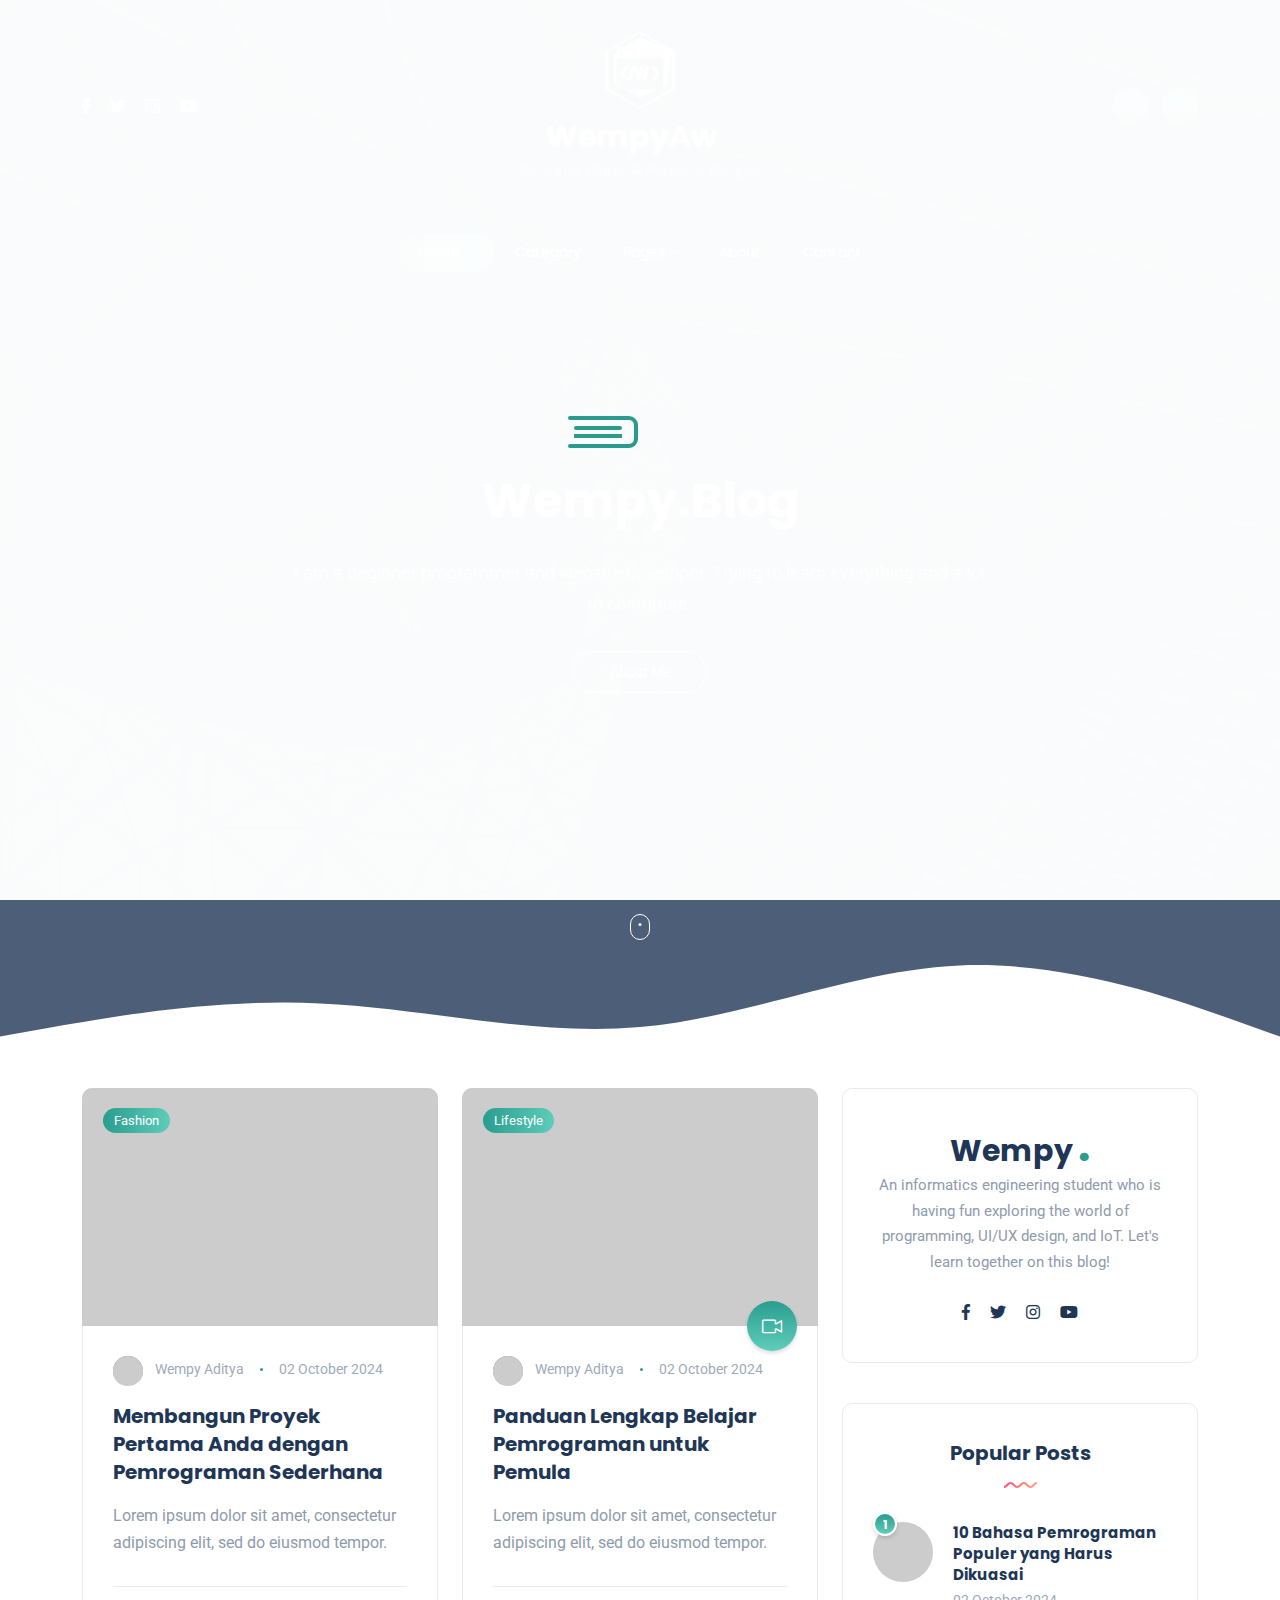
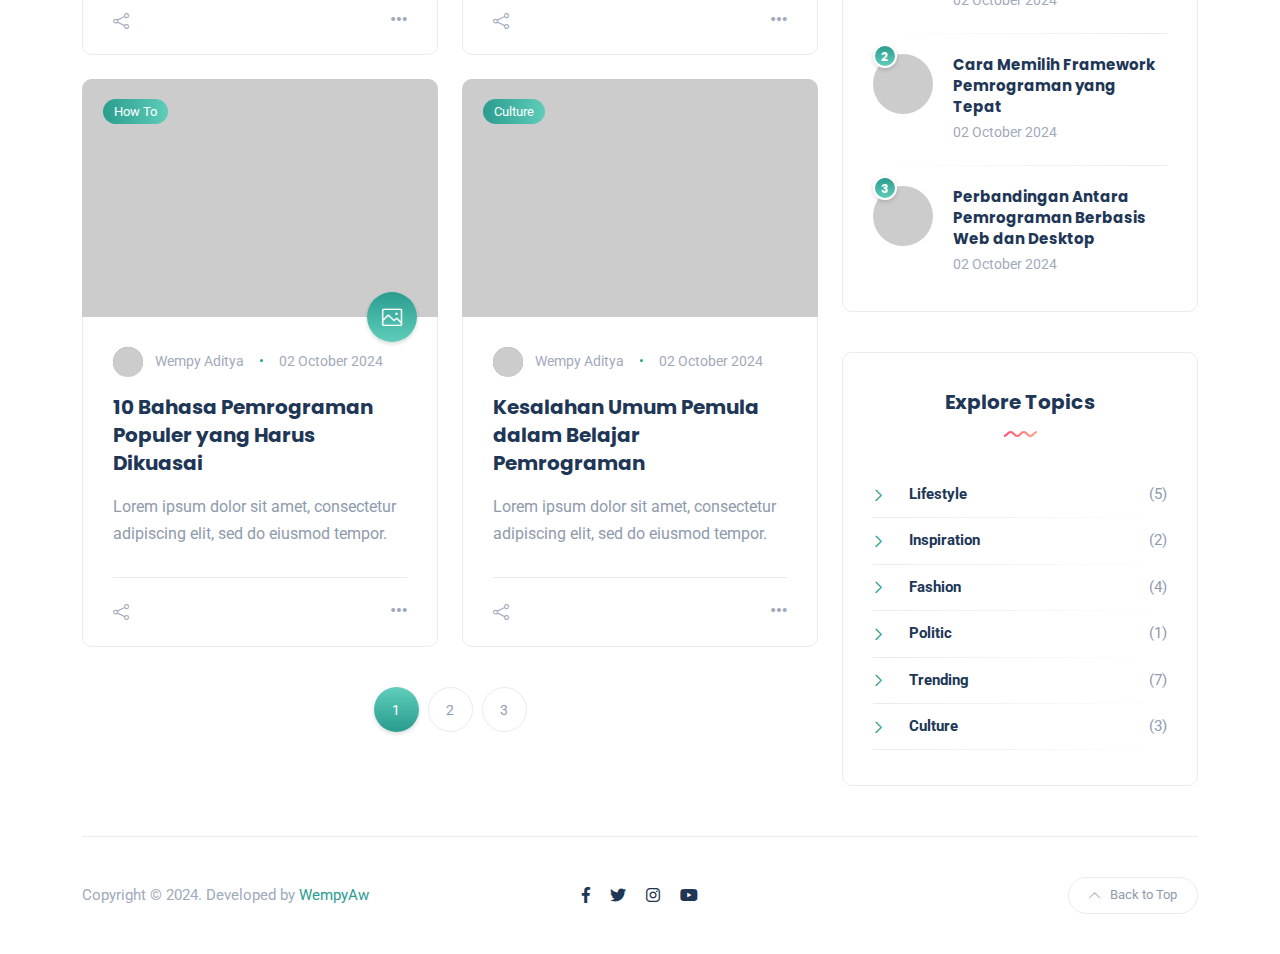
<file: index.html>
<!DOCTYPE html>
<html lang="en-US">
<head>
	<meta http-equiv="Content-Type" content="text/html; charset=UTF-8">
	<title>WempyAw Blog</title>
	<meta name="description" content="WempyAw Blog">
	<meta name="viewport" content="width=device-width, initial-scale=1, maximum-scale=1">
	<link rel="shortcut icon" type="image/x-icon" href="">

	<link rel="stylesheet" href="css/bootstrap.min.css" type="text/css" media="all">
	<link rel="stylesheet" href="css/all.min.css" type="text/css" media="all">
	<link rel="stylesheet" href="css/simple-line-icons.css" type="text/css" media="all">
	<link rel="stylesheet" href="css/style-index.css" type="text/css" media="all">

</head>

<body>

<!-- preloader -->
<div id="preloader">
	<div class="book">
		<div class="inner">
			<div class="left"></div>
			<div class="middle"></div>
			<div class="right"></div>
		</div>
		<ul>
			<li></li>
			<li></li>
			<li></li>
			<li></li>
			<li></li>
			<li></li>
			<li></li>
			<li></li>
			<li></li>
			<li></li>
			<li></li>
			<li></li>
			<li></li>
			<li></li>
			<li></li>
			<li></li>
			<li></li>
			<li></li>
		</ul>
	</div>
</div>

<!-- site wrapper -->
<div class="site-wrapper">

	<div class="main-overlay"></div>

	<!-- header -->
	<header class="header-personal light">
        <div class="container-xl header-top">
			<div class="row align-items-center">

				<div class="col-4 d-none d-md-block d-lg-block">
					<ul class="social-icons list-unstyled list-inline mb-0">
						<li class="list-inline-item"><a href="#"><i class="fab fa-facebook-f"></i></a></li>
						<li class="list-inline-item"><a href="#"><i class="fab fa-twitter"></i></a></li>
						<li class="list-inline-item"><a href="#"><i class="fab fa-instagram"></i></a></li>
						<li class="list-inline-item"><a href="#"><i class="fab fa-youtube"></i></a></li>
					</ul>
				</div>

				<div class="col-md-4 col-sm-12 col-xs-12 text-center">
					<a class="navbar-brand" href="personal-alt.html"><img src="images/other/logo-lg.png" alt="logo" /></a>
					<a href="personal-alt.html" class="d-block text-logo">WempyAw<span class="dot">.</span></a>
					<span class="slogan d-block">Beginner Writer & Personal Blogger</span>
				</div>

				<div class="col-md-4 col-sm-12 col-xs-12">
					<div class="header-buttons float-md-end mt-4 mt-md-0">
						<button class="search icon-button">
							<i class="icon-magnifier"></i>
						</button>
						<button class="burger-menu icon-button ms-2 float-end float-md-none">
							<span class="burger-icon"></span>
						</button>
					</div>
				</div>

			</div>
        </div>

		<nav class="navbar navbar-expand-lg">
			<div class="container-xl">
				
				<div class="collapse navbar-collapse justify-content-center centered-nav">
					<ul class="navbar-nav">
						<li class="nav-item dropdown active">
							<a class="nav-link dropdown-toggle" href="index.html">Home</a>
						</li>
						<li class="nav-item">
							<a class="nav-link" href="category.html">Category</a>
						</li>
						<li class="nav-item dropdown">
							<a class="nav-link dropdown-toggle" href="#">Pages</a>
						</li>
						<li class="nav-item">
							<a class="nav-link" href="category.html">About</a>
						</li>
						<li class="nav-item">
							<a class="nav-link" href="contact.html">Contact</a>
						</li>
					</ul>
				</div>

			</div>
		</nav>
	</header>

    <!-- section hero -->
    <section class="hero data-bg-image d-flex align-items-center" data-bg-image="images/other/hero-1.jpg">
        <div class="container-xl">
            <div class="cta text-center">
                <h2 class="mt-0 mb-4">Wempy.Blog</h2>
                <p class="mt-0 mb-4">I am a beginner programmer and website developer. Trying to learn everything and a lot to contribute.</p>
                <a href="#" class="btn btn-light mt-2">About Me</a>
            </div>
        </div>
        <span class="mouse">
            <span class="wheel"></span>
        </span>
        <svg xmlns="http://www.w3.org/2000/svg" viewBox="0 0 1440 260"><path fill="#FFF" fill-opacity="1" d="M0,256L60,245.3C120,235,240,213,360,218.7C480,224,600,256,720,245.3C840,235,960,181,1080,176C1200,171,1320,213,1380,234.7L1440,256L1440,320L1380,320C1320,320,1200,320,1080,320C960,320,840,320,720,320C600,320,480,320,360,320C240,320,120,320,60,320L0,320Z"></path></svg>
    </section>

	<!-- section main content -->
	<section class="main-content mt-5">
		<div class="container-xl">

			<div class="row gy-4">

				<div class="col-lg-8">

                    <div class="row gy-4">

                        <div class="col-sm-6">
                            <div class="post post-grid rounded bordered">
                                <div class="thumb top-rounded">
                                    <a href="category.html" class="category-badge position-absolute">Fashion</a>
                                    <a href="blog-single.html">
                                        <div class="inner">
                                            <img src="images/posts/post-md-3.jpg" alt="post-title" />
                                        </div>
                                    </a>
                                </div>
                                <div class="details">
                                    <ul class="meta list-inline mb-0">
                                        <li class="list-inline-item"><a href="#"><img src="images/other/author-sm.png" class="author" alt="author"/>Wempy Aditya</a></li>
                                        <li class="list-inline-item">02 October 2024</li>
                                    </ul>
                                    <h5 class="post-title mb-3 mt-3"><a href="blog-single.html">Membangun Proyek Pertama Anda dengan Pemrograman Sederhana</a></h5>
                                    <p class="excerpt mb-0">Lorem ipsum dolor sit amet, consectetur adipiscing elit, sed do eiusmod tempor.</p>
                                </div>
                                <div class="post-bottom clearfix d-flex align-items-center">
                                    <div class="social-share me-auto">
                                        <button class="toggle-button icon-share"></button>
                                        <ul class="icons list-unstyled list-inline mb-0">
                                            <li class="list-inline-item"><a href="#"><i class="fab fa-facebook-f"></i></a></li>
                                            <li class="list-inline-item"><a href="#"><i class="fab fa-twitter"></i></a></li>
                                            <li class="list-inline-item"><a href="#"><i class="fab fa-linkedin-in"></i></a></li>
                                            <li class="list-inline-item"><a href="#"><i class="fab fa-pinterest"></i></a></li>
                                            <li class="list-inline-item"><a href="#"><i class="fab fa-telegram-plane"></i></a></li>
                                            <li class="list-inline-item"><a href="#"><i class="far fa-envelope"></i></a></li>
                                        </ul>
                                    </div>
                                    <div class="more-button float-end">
                                        <a href="blog-single.html"><span class="icon-options"></span></a>
                                    </div>
                                </div>
                            </div>
                        </div>

                        <div class="col-sm-6">
                            <div class="post post-grid rounded bordered">
                                <div class="thumb top-rounded">
                                    <a href="category.html" class="category-badge position-absolute">Lifestyle</a>
                                    <span class="post-format">
                                        <i class="icon-camrecorder"></i>
                                    </span>
                                    <a href="blog-single.html">
                                        <div class="inner">
                                            <img src="images/posts/post-md-4.jpg" alt="post-title" />
                                        </div>
                                    </a>
                                </div>
                                <div class="details">
                                    <ul class="meta list-inline mb-0">
                                        <li class="list-inline-item"><a href="#"><img src="images/other/author-sm.png" class="author" alt="author"/>Wempy Aditya</a></li>
                                        <li class="list-inline-item">02 October 2024</li>
                                    </ul>
                                    <h5 class="post-title mb-3 mt-3"><a href="blog-single.html">Panduan Lengkap Belajar Pemrograman untuk Pemula</a></h5>
                                    <p class="excerpt mb-0">Lorem ipsum dolor sit amet, consectetur adipiscing elit, sed do eiusmod tempor.</p>
                                </div>
                                <div class="post-bottom clearfix d-flex align-items-center">
                                    <div class="social-share me-auto">
                                        <button class="toggle-button icon-share"></button>
                                        <ul class="icons list-unstyled list-inline mb-0">
                                            <li class="list-inline-item"><a href="#"><i class="fab fa-facebook-f"></i></a></li>
                                            <li class="list-inline-item"><a href="#"><i class="fab fa-twitter"></i></a></li>
                                            <li class="list-inline-item"><a href="#"><i class="fab fa-linkedin-in"></i></a></li>
                                            <li class="list-inline-item"><a href="#"><i class="fab fa-pinterest"></i></a></li>
                                            <li class="list-inline-item"><a href="#"><i class="fab fa-telegram-plane"></i></a></li>
                                            <li class="list-inline-item"><a href="#"><i class="far fa-envelope"></i></a></li>
                                        </ul>
                                    </div>
                                    <div class="more-button float-end">
                                        <a href="blog-single.html"><span class="icon-options"></span></a>
                                    </div>
                                </div>
                            </div>
                        </div>

                        <div class="col-sm-6">
                            <div class="post post-grid rounded bordered">
                                <div class="thumb top-rounded">
                                    <a href="category.html" class="category-badge position-absolute">How To</a>
                                    <span class="post-format">
                                        <i class="icon-picture"></i>
                                    </span>
                                    <a href="blog-single.html">
                                        <div class="inner">
                                            <img src="images/posts/post-md-7.jpg" alt="post-title" />
                                        </div>
                                    </a>
                                </div>
                                <div class="details">
                                    <ul class="meta list-inline mb-0">
                                        <li class="list-inline-item"><a href="#"><img src="images/other/author-sm.png" class="author" alt="author"/>Wempy Aditya</a></li>
                                        <li class="list-inline-item">02 October 2024</li>
                                    </ul>
                                    <h5 class="post-title mb-3 mt-3"><a href="blog-single.html">10 Bahasa Pemrograman Populer yang Harus Dikuasai</a></h5>
                                    <p class="excerpt mb-0">Lorem ipsum dolor sit amet, consectetur adipiscing elit, sed do eiusmod tempor.</p>
                                </div>
                                <div class="post-bottom clearfix d-flex align-items-center">
                                    <div class="social-share me-auto">
                                        <button class="toggle-button icon-share"></button>
                                        <ul class="icons list-unstyled list-inline mb-0">
                                            <li class="list-inline-item"><a href="#"><i class="fab fa-facebook-f"></i></a></li>
                                            <li class="list-inline-item"><a href="#"><i class="fab fa-twitter"></i></a></li>
                                            <li class="list-inline-item"><a href="#"><i class="fab fa-linkedin-in"></i></a></li>
                                            <li class="list-inline-item"><a href="#"><i class="fab fa-pinterest"></i></a></li>
                                            <li class="list-inline-item"><a href="#"><i class="fab fa-telegram-plane"></i></a></li>
                                            <li class="list-inline-item"><a href="#"><i class="far fa-envelope"></i></a></li>
                                        </ul>
                                    </div>
                                    <div class="more-button float-end">
                                        <a href="blog-single.html"><span class="icon-options"></span></a>
                                    </div>
                                </div>
                            </div>
                        </div>

                        <div class="col-sm-6">
                            <div class="post post-grid rounded bordered">
                                <div class="thumb top-rounded">
                                    <a href="category.html" class="category-badge position-absolute">Culture</a>
                                    <a href="blog-single.html">
                                        <div class="inner">
                                            <img src="images/posts/post-md-8.jpg" alt="post-title" />
                                        </div>
                                    </a>
                                </div>
                                <div class="details">
                                    <ul class="meta list-inline mb-0">
                                        <li class="list-inline-item"><a href="#"><img src="images/other/author-sm.png" class="author" alt="author"/>Wempy Aditya</a></li>
                                        <li class="list-inline-item">02 October 2024</li>
                                    </ul>
                                    <h5 class="post-title mb-3 mt-3"><a href="blog-single.html">Kesalahan Umum Pemula dalam Belajar Pemrograman</a></h5>
                                    <p class="excerpt mb-0">Lorem ipsum dolor sit amet, consectetur adipiscing elit, sed do eiusmod tempor.</p>
                                </div>
                                <div class="post-bottom clearfix d-flex align-items-center">
                                    <div class="social-share me-auto">
                                        <button class="toggle-button icon-share"></button>
                                        <ul class="icons list-unstyled list-inline mb-0">
                                            <li class="list-inline-item"><a href="#"><i class="fab fa-facebook-f"></i></a></li>
                                            <li class="list-inline-item"><a href="#"><i class="fab fa-twitter"></i></a></li>
                                            <li class="list-inline-item"><a href="#"><i class="fab fa-linkedin-in"></i></a></li>
                                            <li class="list-inline-item"><a href="#"><i class="fab fa-pinterest"></i></a></li>
                                            <li class="list-inline-item"><a href="#"><i class="fab fa-telegram-plane"></i></a></li>
                                            <li class="list-inline-item"><a href="#"><i class="far fa-envelope"></i></a></li>
                                        </ul>
                                    </div>
                                    <div class="more-button float-end">
                                        <a href="blog-single.html"><span class="icon-options"></span></a>
                                    </div>
                                </div>
                            </div>
                        </div>

                    </div>

					<nav>
						<ul class="pagination justify-content-center">
							<li class="page-item active" aria-current="page">
								<span class="page-link">1</span>
							</li>
							<li class="page-item"><a class="page-link" href="#">2</a></li>
							<li class="page-item"><a class="page-link" href="#">3</a></li>
						</ul>
					</nav>

				</div>
				<div class="col-lg-4">

					<!-- sidebar -->
					<div class="sidebar">
						<div class="widget rounded">
							<div class="widget-about data-bg-image text-center" data-bg-image="">
								<a href="#" class="d-block text-logo">Wempy<span class="dot">.</span></a>
								<p class="mb-4">An informatics engineering student who is having fun exploring the world of programming, UI/UX design, and IoT. Let's learn together on this blog!</p>
								<ul class="social-icons list-unstyled list-inline mb-0">
									<li class="list-inline-item"><a href="#"><i class="fab fa-facebook-f"></i></a></li>
									<li class="list-inline-item"><a href="#"><i class="fab fa-twitter"></i></a></li>
									<li class="list-inline-item"><a href="#"><i class="fab fa-instagram"></i></a></li>
									<li class="list-inline-item"><a href="#"><i class="fab fa-youtube"></i></a></li>
								</ul>
							</div>
						</div>

						<div class="widget rounded">
							<div class="widget-header text-center">
								<h3 class="widget-title">Popular Posts</h3>
								<img src="images/wave.svg" class="wave" alt="wave" />
							</div>
							<div class="widget-content">
								<div class="post post-list-sm circle">
									<div class="thumb circle">
										<span class="number">1</span>
										<a href="blog-single.html">
											<div class="inner">
												<img src="images/posts/tabs-1.jpg" alt="post-title" />
											</div>
										</a>
									</div>
									<div class="details clearfix">
										<h6 class="post-title my-0"><a href="blog-single.html">10 Bahasa Pemrograman Populer yang Harus Dikuasai</a></h6>
										<ul class="meta list-inline mt-1 mb-0">
											<li class="list-inline-item">02 October 2024</li>
										</ul>
									</div>
								</div>
								<div class="post post-list-sm circle">
									<div class="thumb circle">
										<span class="number">2</span>
										<a href="blog-single.html">
											<div class="inner">
												<img src="images/posts/tabs-2.jpg" alt="post-title" />
											</div>
										</a>
									</div>
									<div class="details clearfix">
										<h6 class="post-title my-0"><a href="blog-single.html">Cara Memilih Framework Pemrograman yang Tepat</a></h6>
										<ul class="meta list-inline mt-1 mb-0">
											<li class="list-inline-item">02 October 2024</li>
										</ul>
									</div>
								</div>
								<div class="post post-list-sm circle">
									<div class="thumb circle">
										<span class="number">3</span>
										<a href="blog-single.html">
											<div class="inner">
												<img src="images/posts/tabs-3.jpg" alt="post-title" />
											</div>
										</a>
									</div>
									<div class="details clearfix">
										<h6 class="post-title my-0"><a href="blog-single.html">Perbandingan Antara Pemrograman Berbasis Web dan Desktop</a></h6>
										<ul class="meta list-inline mt-1 mb-0">
											<li class="list-inline-item">02 October 2024</li>
										</ul>
									</div>
								</div>
							</div>		
						</div>

						<div class="widget rounded">
							<div class="widget-header text-center">
								<h3 class="widget-title">Explore Topics</h3>
								<img src="images/wave.svg" class="wave" alt="wave" />
							</div>
							<div class="widget-content">
								<ul class="list">
									<li><a href="#">Lifestyle</a><span>(5)</span></li>
									<li><a href="#">Inspiration</a><span>(2)</span></li>
									<li><a href="#">Fashion</a><span>(4)</span></li>
									<li><a href="#">Politic</a><span>(1)</span></li>
									<li><a href="#">Trending</a><span>(7)</span></li>
									<li><a href="#">Culture</a><span>(3)</span></li>
								</ul>
							</div>
							
						</div>

					</div>

				</div>

			</div>

		</div>
	</section>

	<!-- footer -->
	<footer>
		<div class="container-xl">
			<div class="footer-inner">
				<div class="row d-flex align-items-center gy-4">
					<div class="col-md-4">
						<span class="copyright">Copyright © 2024. Developed by <a href="https://wempyaw.com/">WempyAw</a></span>
					</div>

					<div class="col-md-4 text-center">
						<ul class="social-icons list-unstyled list-inline mb-0">
							<li class="list-inline-item"><a href="#"><i class="fab fa-facebook-f"></i></a></li>
							<li class="list-inline-item"><a href="#"><i class="fab fa-twitter"></i></a></li>
							<li class="list-inline-item"><a href="#"><i class="fab fa-instagram"></i></a></li>
							<li class="list-inline-item"><a href="#"><i class="fab fa-youtube"></i></a></li>
						</ul>
					</div>

					<div class="col-md-4">
						<a href="#" id="return-to-top" class="float-md-end"><i class="icon-arrow-up"></i>Back to Top</a>
					</div>
				</div>
			</div>
		</div>
	</footer>

</div>

<!-- search popup area -->
<div class="search-popup">
	<button type="button" class="btn-close" aria-label="Close"></button>
	<div class="search-content">
		<div class="text-center">
			<h3 class="mb-4 mt-0">Press ESC to close</h3>
		</div>
		<form class="d-flex search-form">
			<input class="form-control me-2" type="search" placeholder="Search and press enter ..." aria-label="Search">
			<button class="btn btn-default btn-lg" type="submit"><i class="icon-magnifier"></i></button>
		</form>
	</div>
</div>

<!-- canvas menu -->
<div class="canvas-menu d-flex align-items-end flex-column">
	<button type="button" class="btn-close" aria-label="Close"></button>

	<div class="logo">
		<a href="#" class="d-block text-logo">Wempy<span class="dot">.</span></a>
	</div>

	<nav>
		<ul class="vertical-menu">
			<li class="active">
				<a href="index.html">Home</a>
			</li>
			<li><a href="category.html">Category</a></li>
			<li>
				<a href="#">Pages</a>
				<ul class="submenu">
					<li><a href="category.html">Category</a></li>
					<li><a href="blog-single.html">Blog Single</a></li>
					<li><a href="blog-single-alt.html">Blog Single Alt</a></li>
					<li><a href="about.html">About</a></li>
					<li><a href="contact.html">Contact</a></li>
				</ul>
			</li>
			<li><a href="about.html">About</a></li>
			<li><a href="contact.html">Contact</a></li>
		</ul>
	</nav>
</div>

<script src="js/jquery.min.js"></script>
<script src="js/popper.min.js"></script>
<script src="js/bootstrap.min.js"></script>
<script src="js/jquery.sticky-sidebar.min.js"></script>
<script src="js/custom.js"></script>

</body>
</html>
</file>
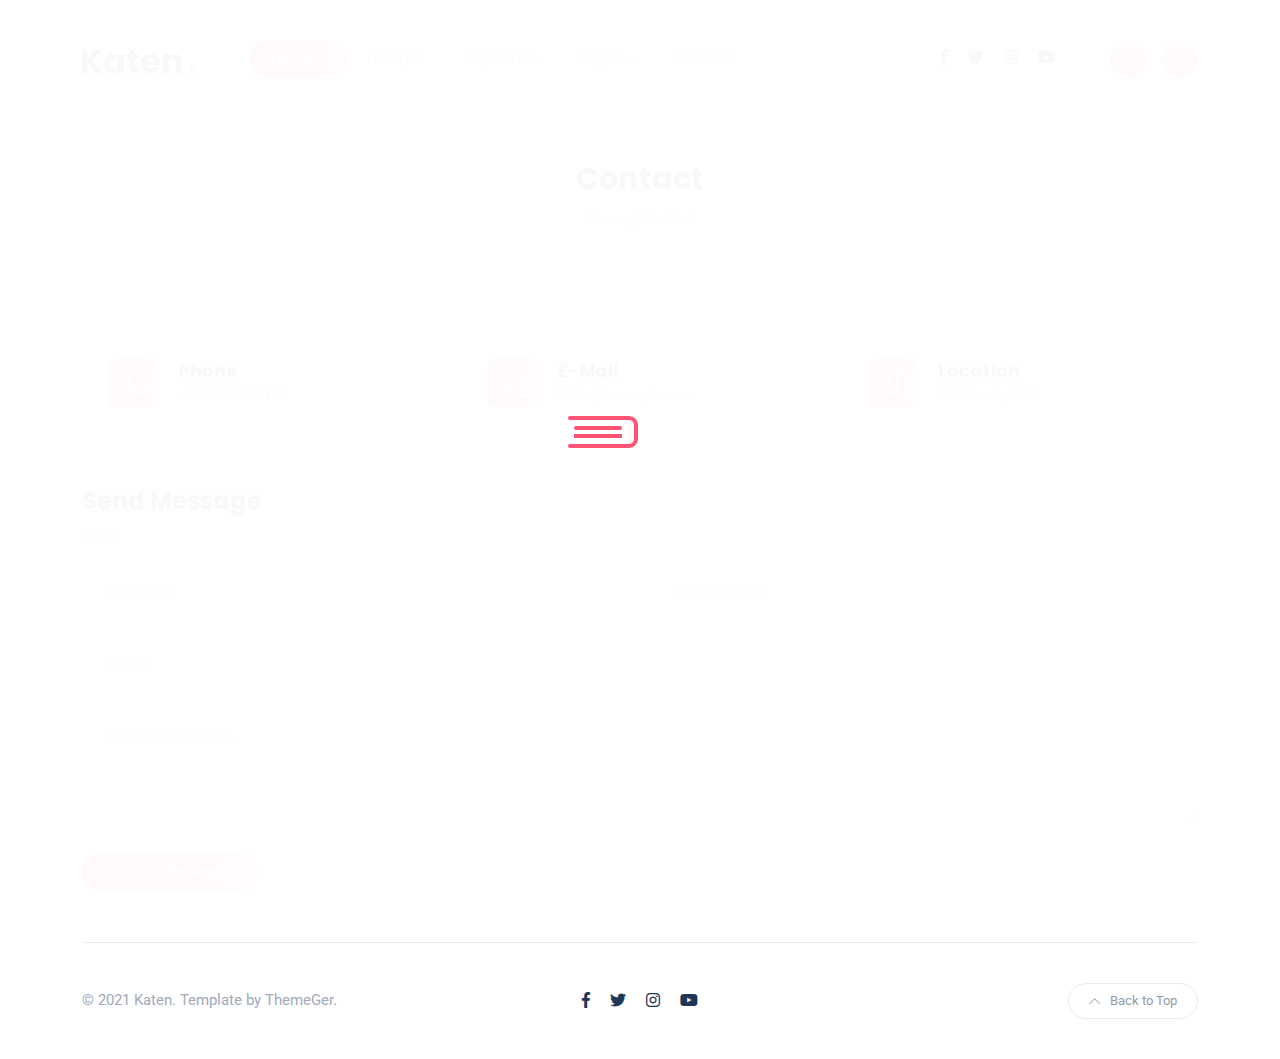
<file: contact.html>
<!DOCTYPE html>
<html lang="en-US">
<head>
	<meta http-equiv="Content-Type" content="text/html; charset=UTF-8">
	<title>Katen - Minimal Blog & Magazine HTML Theme</title>
	<meta name="description" content="Katen - Minimal Blog & Magazine HTML Theme">
	<meta name="viewport" content="width=device-width, initial-scale=1, maximum-scale=1">
	<link rel="shortcut icon" type="image/x-icon" href="images/favicon.png">

	<!-- STYLES -->
	<link rel="stylesheet" href="css/bootstrap.min.css" type="text/css" media="all">
	<link rel="stylesheet" href="css/all.min.css" type="text/css" media="all">
	<link rel="stylesheet" href="css/slick.css" type="text/css" media="all">
	<link rel="stylesheet" href="css/simple-line-icons.css" type="text/css" media="all">
	<link rel="stylesheet" href="css/style.css" type="text/css" media="all">

</head>

<body>

<!-- preloader -->
<div id="preloader">
	<div class="book">
		<div class="inner">
			<div class="left"></div>
			<div class="middle"></div>
			<div class="right"></div>
		</div>
		<ul>
			<li></li>
			<li></li>
			<li></li>
			<li></li>
			<li></li>
			<li></li>
			<li></li>
			<li></li>
			<li></li>
			<li></li>
			<li></li>
			<li></li>
			<li></li>
			<li></li>
			<li></li>
			<li></li>
			<li></li>
			<li></li>
		</ul>
	</div>
</div>

<!-- site wrapper -->
<div class="site-wrapper">

	<div class="main-overlay"></div>

	<!-- header -->
	<header class="header-default">
		<nav class="navbar navbar-expand-lg">
			<div class="container-xl">
				<!-- site logo -->
				<a class="navbar-brand" href="index.html"><img src="images/logo.svg" alt="logo" /></a> 

				<div class="collapse navbar-collapse">
					<!-- menus -->
					<ul class="navbar-nav mr-auto">
						<li class="nav-item dropdown active">
							<a class="nav-link dropdown-toggle" href="index.html">Home</a>
							<ul class="dropdown-menu">
								<li><a class="dropdown-item" href="index.html">Magazine</a></li>
								<li><a class="dropdown-item" href="personal.html">Personal</a></li>
								<li><a class="dropdown-item" href="personal-alt.html">Personal Alt</a></li>
								<li><a class="dropdown-item" href="minimal.html">Minimal</a></li>
								<li><a class="dropdown-item" href="classic.html">Classic</a></li>
							</ul>
						</li>
						<li class="nav-item">
							<a class="nav-link" href="category.html">Lifestyle</a>
						</li>
						<li class="nav-item">
							<a class="nav-link" href="category.html">Inspiration</a>
						</li>
						<li class="nav-item dropdown">
							<a class="nav-link dropdown-toggle" href="#">Pages</a>
							<ul class="dropdown-menu">
								<li><a class="dropdown-item" href="category.html">Category</a></li>
								<li><a class="dropdown-item" href="blog-single.html">Blog Single</a></li>
								<li><a class="dropdown-item" href="blog-single-alt.html">Blog Single Alt</a></li>
								<li><a class="dropdown-item" href="about.html">About</a></li>
								<li><a class="dropdown-item" href="contact.html">Contact</a></li>
							</ul>
						</li>
						<li class="nav-item">
							<a class="nav-link" href="contact.html">Contact</a>
						</li>
					</ul>
				</div>

				<!-- header right section -->
				<div class="header-right">
					<!-- social icons -->
					<ul class="social-icons list-unstyled list-inline mb-0">
						<li class="list-inline-item"><a href="#"><i class="fab fa-facebook-f"></i></a></li>
						<li class="list-inline-item"><a href="#"><i class="fab fa-twitter"></i></a></li>
						<li class="list-inline-item"><a href="#"><i class="fab fa-instagram"></i></a></li>
						<li class="list-inline-item"><a href="#"><i class="fab fa-youtube"></i></a></li>
					</ul>
					<!-- header buttons -->
					<div class="header-buttons">
						<button class="search icon-button">
							<i class="icon-magnifier"></i>
						</button>
						<button class="burger-menu icon-button">
							<span class="burger-icon"></span>
						</button>
					</div>
				</div>
			</div>
		</nav>
	</header>

    <!-- page header -->
    <section class="page-header">
        <div class="container-xl">
            <div class="text-center">
                <h1 class="mt-0 mb-2">Contact</h1>
                <nav aria-label="breadcrumb">
                    <ol class="breadcrumb justify-content-center mb-0">
                        <li class="breadcrumb-item"><a href="#">Home</a></li>
                        <li class="breadcrumb-item active" aria-current="page">Contact</li>
                    </ol>
                </nav>
            </div>
        </div>
    </section>

	<!-- section main content -->
	<section class="main-content">
		<div class="container-xl">

			<div class="row">
						
                <div class="col-md-4">
                    <!-- contact info item -->
                    <div class="contact-item bordered rounded d-flex align-items-center">
                        <span class="icon icon-phone"></span>
                        <div class="details">
                            <h3 class="mb-0 mt-0">Phone</h3>
                            <p class="mb-0">+1-202-555-0135</p>
                        </div>
                    </div>
                    <div class="spacer d-md-none d-lg-none" data-height="30"></div>
                </div>

                <div class="col-md-4">
                    <!-- contact info item -->
                    <div class="contact-item bordered rounded d-flex align-items-center">
                        <span class="icon icon-envelope-open"></span>
                        <div class="details">
                            <h3 class="mb-0 mt-0">E-Mail</h3>
                            <p class="mb-0">hello@example.com</p>
                        </div>
                    </div>
                    <div class="spacer d-md-none d-lg-none" data-height="30"></div>
                </div>

                <div class="col-md-4">
                    <!-- contact info item -->
                    <div class="contact-item bordered rounded d-flex align-items-center">
                        <span class="icon icon-map"></span>
                        <div class="details">
                            <h3 class="mb-0 mt-0">Location</h3>
                            <p class="mb-0">California, USA</p>
                        </div>
                    </div>
                </div>

            </div>

            <div class="spacer" data-height="50"></div>

            <!-- section header -->
            <div class="section-header">
                <h3 class="section-title">Send Message</h3>
                <img src="images/wave.svg" class="wave" alt="wave" />
            </div>

            <!-- Contact Form -->
            <form id="contact-form" class="contact-form" method="post">
                
                <div class="messages"></div>
                
                <div class="row">
                    <div class="column col-md-6">
                        <!-- Name input -->
                        <div class="form-group">
                            <input type="text" class="form-control" name="InputName" id="InputName" placeholder="Your name" required="required" data-error="Name is required.">
                            <div class="help-block with-errors"></div>
                        </div>
                    </div>
                    
                    <div class="column col-md-6">
                        <!-- Email input -->
                        <div class="form-group">
                            <input type="email" class="form-control" id="InputEmail" name="InputEmail" placeholder="Email address" required="required" data-error="Email is required.">
                            <div class="help-block with-errors"></div>
                        </div>
                    </div>

                    <div class="column col-md-12">
                        <!-- Email input -->
                        <div class="form-group">
                            <input type="text" class="form-control" id="InputSubject" name="InputSubject" placeholder="Subject" required="required" data-error="Subject is required.">
                            <div class="help-block with-errors"></div>
                        </div>
                    </div>
            
                    <div class="column col-md-12">
                        <!-- Message textarea -->
                        <div class="form-group">
                            <textarea name="InputMessage" id="InputMessage" class="form-control" rows="4" placeholder="Your message here..." required="required" data-error="Message is required."></textarea>
                            <div class="help-block with-errors"></div>
                        </div>
                    </div>
                </div>

                <button type="submit" name="submit" id="submit" value="Submit" class="btn btn-default">Submit Message</button><!-- Send Button -->

            </form>
            <!-- Contact Form end -->
		</div>
	</section>

	<!-- footer -->
	<footer>
		<div class="container-xl">
			<div class="footer-inner">
				<div class="row d-flex align-items-center gy-4">
					<!-- copyright text -->
					<div class="col-md-4">
						<span class="copyright">© 2021 Katen. Template by ThemeGer.</span>
					</div>

					<!-- social icons -->
					<div class="col-md-4 text-center">
						<ul class="social-icons list-unstyled list-inline mb-0">
							<li class="list-inline-item"><a href="#"><i class="fab fa-facebook-f"></i></a></li>
							<li class="list-inline-item"><a href="#"><i class="fab fa-twitter"></i></a></li>
							<li class="list-inline-item"><a href="#"><i class="fab fa-instagram"></i></a></li>
							<li class="list-inline-item"><a href="#"><i class="fab fa-youtube"></i></a></li>
						</ul>
					</div>

					<!-- go to top button -->
					<div class="col-md-4">
						<a href="#" id="return-to-top" class="float-md-end"><i class="icon-arrow-up"></i>Back to Top</a>
					</div>
				</div>
			</div>
		</div>
	</footer>

</div><!-- end site wrapper -->

<!-- search popup area -->
<div class="search-popup">
	<!-- close button -->
	<button type="button" class="btn-close" aria-label="Close"></button>
	<!-- content -->
	<div class="search-content">
		<div class="text-center">
			<h3 class="mb-4 mt-0">Press ESC to close</h3>
		</div>
		<!-- form -->
		<form class="d-flex search-form">
			<input class="form-control me-2" type="search" placeholder="Search and press enter ..." aria-label="Search">
			<button class="btn btn-default btn-lg" type="submit"><i class="icon-magnifier"></i></button>
		</form>
	</div>
</div>

<!-- canvas menu -->
<div class="canvas-menu d-flex align-items-end flex-column">
	<!-- close button -->
	<button type="button" class="btn-close" aria-label="Close"></button>

	<!-- logo -->
	<div class="logo">
		<img src="images/logo.svg" alt="Katen" />
	</div>

	<!-- menu -->
	<nav>
		<ul class="vertical-menu">
			<li class="active">
				<a href="index.html">Home</a>
				<ul class="submenu">
					<li><a href="index.html">Magazine</a></li>
					<li><a href="personal.html">Personal</a></li>
					<li><a href="personal-alt.html">Personal Alt</a></li>
					<li><a href="minimal.html">Minimal</a></li>
					<li><a href="classic.html">Classic</a></li>
				</ul>
			</li>
			<li><a href="category.html">Lifestyle</a></li>
			<li><a href="category.html">Inspiration</a></li>
			<li>
				<a href="#">Pages</a>
				<ul class="submenu">
					<li><a href="category.html">Category</a></li>
					<li><a href="blog-single.html">Blog Single</a></li>
					<li><a href="blog-single-alt.html">Blog Single Alt</a></li>
					<li><a href="about.html">About</a></li>
					<li><a href="contact.html">Contact</a></li>
				</ul>
			</li>
			<li><a href="contact.html">Contact</a></li>
		</ul>
	</nav>

	<!-- social icons -->
	<ul class="social-icons list-unstyled list-inline mb-0 mt-auto w-100">
		<li class="list-inline-item"><a href="#"><i class="fab fa-facebook-f"></i></a></li>
		<li class="list-inline-item"><a href="#"><i class="fab fa-twitter"></i></a></li>
		<li class="list-inline-item"><a href="#"><i class="fab fa-instagram"></i></a></li>
		<li class="list-inline-item"><a href="#"><i class="fab fa-youtube"></i></a></li>
	</ul>
</div>

<!-- JAVA SCRIPTS -->
<script src="js/jquery.min.js"></script>
<script src="js/popper.min.js"></script>
<script src="js/bootstrap.min.js"></script>
<script src="js/slick.min.js"></script>
<script src="js/jquery.sticky-sidebar.min.js"></script>
<script src="js/custom.js"></script>

</body>
</html>
</file>
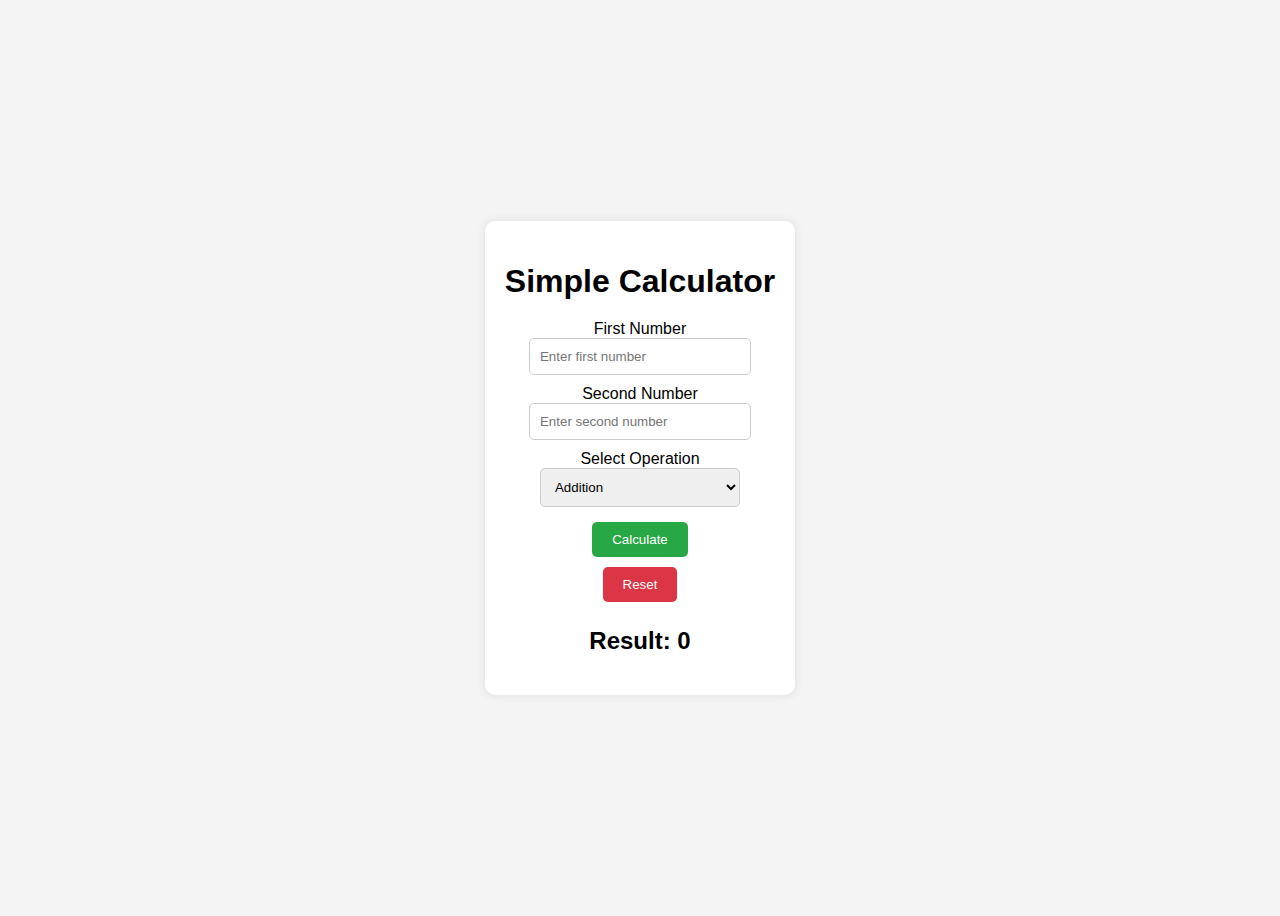
<file: Codelab-1/codelab1.html>
<!DOCTYPE html>
<html lang="en">
<head>
    <meta charset="UTF-8">
    <meta name="viewport" content="width=device-width, initial-scale=1.0">
    <title>Simple Calculator</title>
    <link rel="stylesheet" href="styles1.css">
</head>
<body>
    <div class="container">
        <h1>Simple Calculator</h1>
        <form id="calculator-form">
            <label for="num1">First Number</label>
            <input type="number" id="num1" placeholder="Enter first number" required>

            <label for="num2">Second Number</label>
            <input type="number" id="num2" placeholder="Enter second number" required>

            <label for="operation">Select Operation</label>
            <select id="operation">
                <option value="add">Addition</option>
                <option value="subtract">Subtraction</option>
                <option value="multiply">Multiplication</option>
                <option value="divide">Division</option>
            </select>

            <button type="submit" id="calculate-btn">Calculate</button>
            <button type="button" id="reset-btn">Reset</button>
        </form>
        <h2>Result: <span id="result">0</span></h2>
    </div>

    <script src="script1.js"></script>
</body>
</html>
</file>
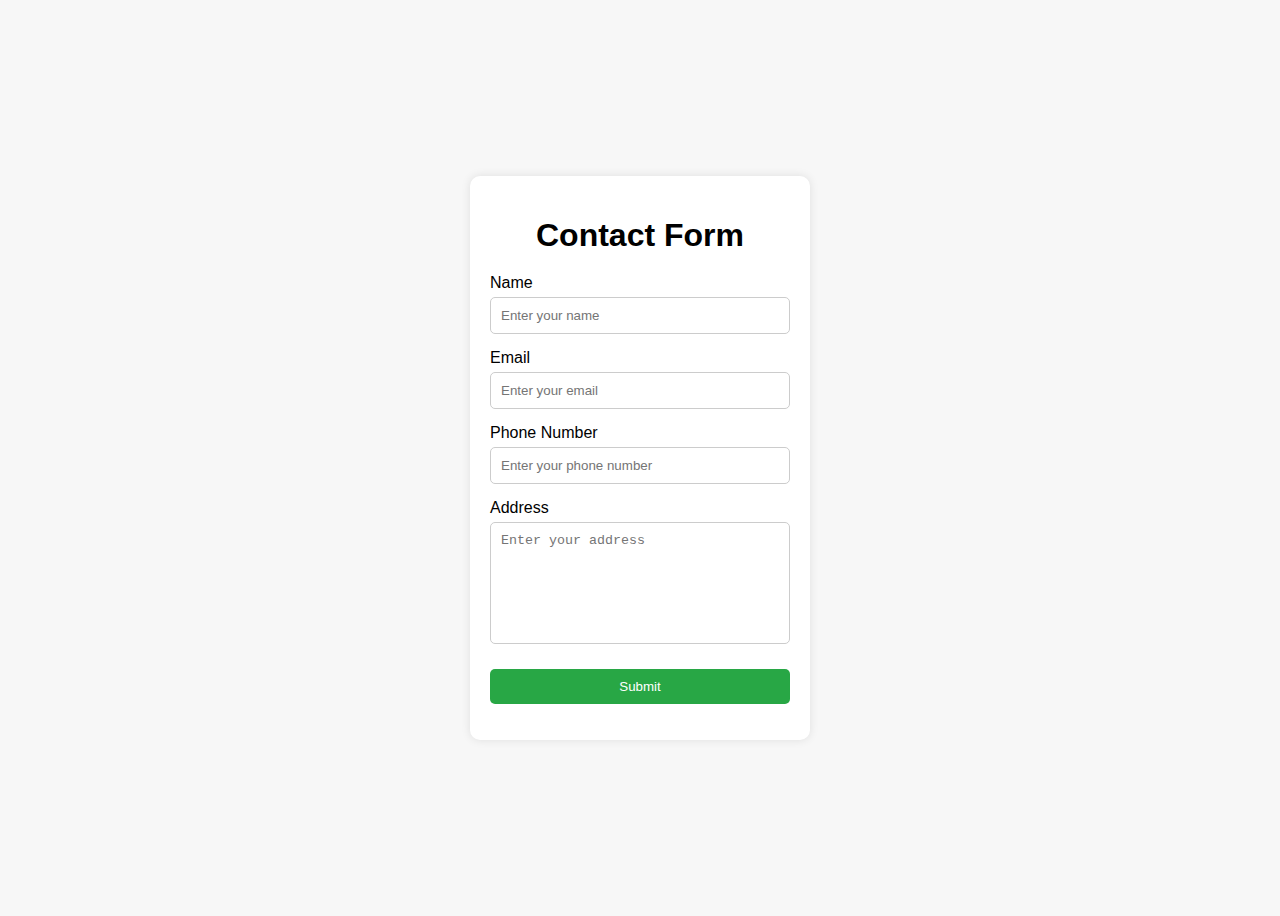
<file: Codelab-2/codelab2.html>
<!DOCTYPE html>
<html lang="en">
<head>
    <meta charset="UTF-8">
    <meta name="viewport" content="width=device-width, initial-scale=1.0">
    <title>Input Form with Validation</title>
    <link rel="stylesheet" href="styles2.css">
</head>
<body>
    <div class="form-container">
        <h1>Contact Form</h1>
        <form id="contactForm">
            <label for="name">Name</label>
            <input type="text" id="name" placeholder="Enter your name">

            <label for="email">Email</label>
            <input type="email" id="email" placeholder="Enter your email">

            <label for="phone">Phone Number</label>
            <input type="text" id="phone" placeholder="Enter your phone number">

            <label for="address">Address</label>
            <textarea id="address" placeholder="Enter your address"></textarea>

            <button type="submit" id="submit-btn">Submit</button>
        </form>
        <p id="error-msg"></p>
    </div>

    <script src="script2.js"></script>
</body>
</html>
</file>
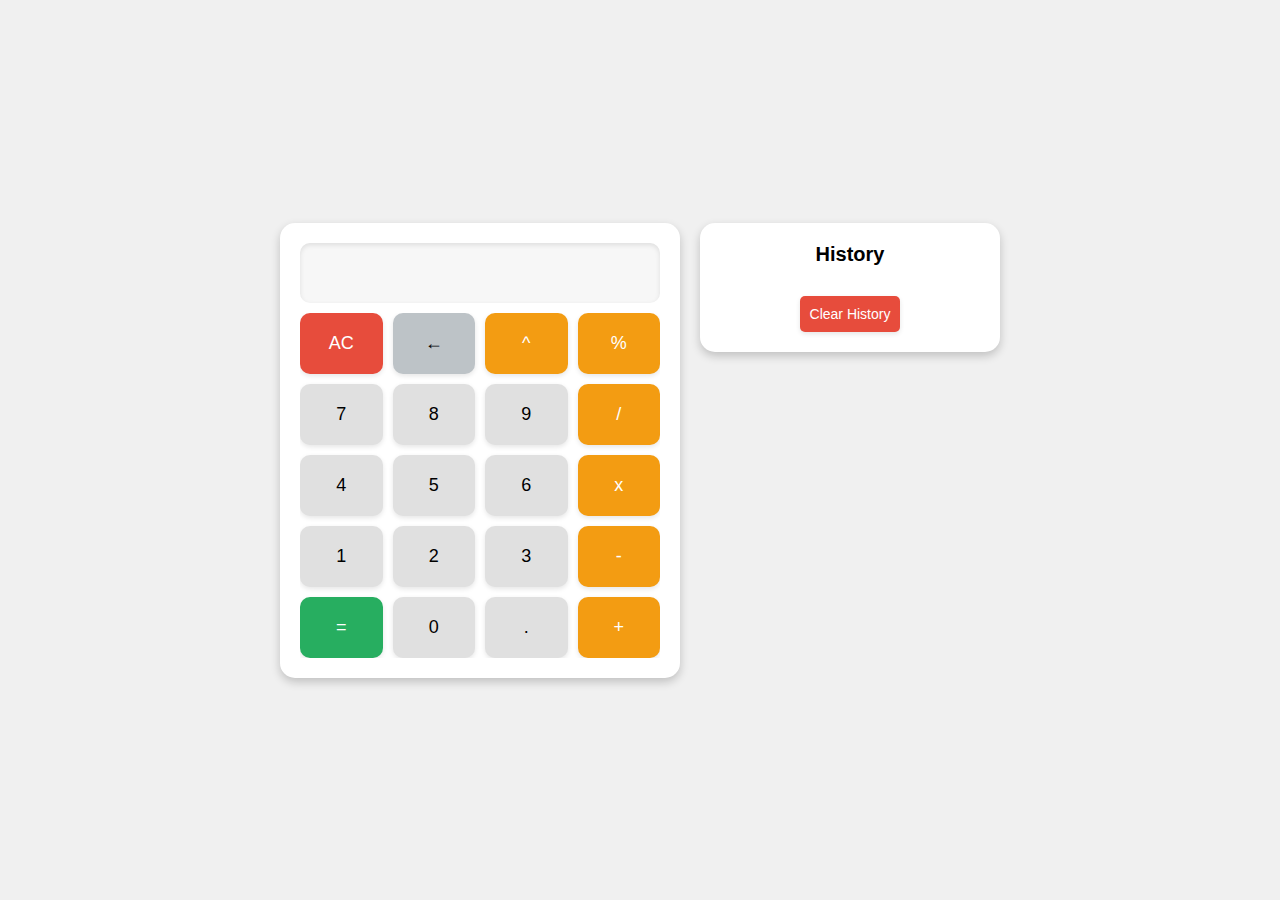
<file: Tugas-1/calculator.html>
<!DOCTYPE html>
<html lang="en">
<head>
    <meta charset="UTF-8">
    <meta name="viewport" content="width=device-width, initial-scale=1.0">
    <title>Aesthetic Calculator</title>
    <link rel="stylesheet" href="styles.css">
</head>
<body>
    <div class="container">
        <!-- Calculator Section -->
        <div class="calculator">
            <input type="text" id="display" disabled>
            <div class="buttons">
                <button class="clear" id="clear">AC</button>
                <button id="backspace">←</button> <!-- Tombol Backspace -->
                <button class="operator" data-operator="**">^</button>
                <button class="operator" data-operator="%">%</button>
                <button class="number" data-number="7">7</button>
                <button class="number" data-number="8">8</button>
                <button class="number" data-number="9">9</button>
                <button class="operator" data-operator="/">/</button>
                <button class="number" data-number="4">4</button>
                <button class="number" data-number="5">5</button>
                <button class="number" data-number="6">6</button>
                <button class="operator" data-operator="*">x</button>
                <button class="number" data-number="1">1</button>
                <button class="number" data-number="2">2</button>
                <button class="number" data-number="3">3</button>
                <button class="operator" data-operator="-">-</button>
                <button id="equal">=</button>
                <button class="number" data-number="0">0</button>
                <button class="decimal" data-decimal=".">.</button>
                <button class="operator" data-operator="+">+</button>
            </div>            
        </div>
    
        <!-- History Section -->
        <div class="history">
            <h3>History</h3>
            <ul id="historyList"></ul>
            <button id="clearHistoryBtn">Clear History</button>
        </div>
    </div>    

    <script src="script.js"></script>
</body>
</html>
</file>
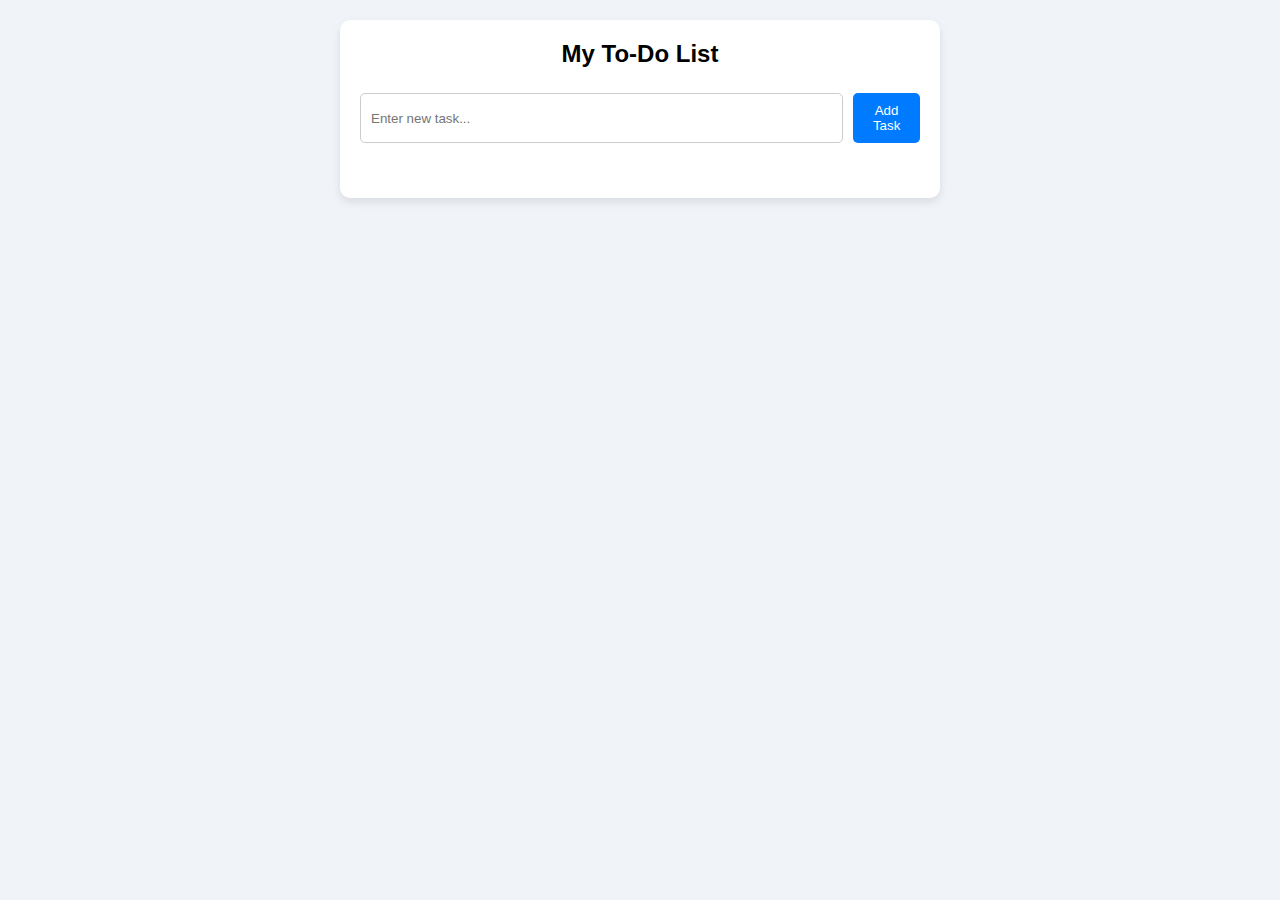
<file: Tugas-2/todo.html>
<!DOCTYPE html>
<html lang="en">
<head>
    <meta charset="UTF-8">
    <meta name="viewport" content="width=device-width, initial-scale=1.0">
    <title>To-Do List App</title>
    <link rel="stylesheet" href="styles.css">
</head>
<body>
    <div class="container">
        <h1>My To-Do List</h1>
        <div class="input-section">
            <input type="text" id="taskInput" placeholder="Enter new task...">
            <button id="addTaskBtn">Add Task</button>
        </div>
        <div class="containerList">
            <ul id="taskList"></ul>
        </div>
    </div>

    <script src="script.js"></script>
</body>
</html>
</file>
<file: css/simple-line-icons.css>
@font-face {
  font-family: 'simple-line-icons';
  src: url('../fonts/Simple-Line-Icons.eot?v=2.4.0');
  src: url('../fonts/Simple-Line-Icons.eot?v=2.4.0#iefix') format('embedded-opentype'), url('../fonts/Simple-Line-Icons.woff2?v=2.4.0') format('woff2'), url('../fonts/Simple-Line-Icons.ttf?v=2.4.0') format('truetype'), url('../fonts/Simple-Line-Icons.woff?v=2.4.0') format('woff'), url('../fonts/Simple-Line-Icons.svg?v=2.4.0#simple-line-icons') format('svg');
  font-weight: normal;
  font-style: normal;
}
/*
 Use the following CSS code if you want to have a class per icon.
 Instead of a list of all class selectors, you can use the generic [class*="icon-"] selector, but it's slower:
*/
.icon-user,
.icon-people,
.icon-user-female,
.icon-user-follow,
.icon-user-following,
.icon-user-unfollow,
.icon-login,
.icon-logout,
.icon-emotsmile,
.icon-phone,
.icon-call-end,
.icon-call-in,
.icon-call-out,
.icon-map,
.icon-location-pin,
.icon-direction,
.icon-directions,
.icon-compass,
.icon-layers,
.icon-menu,
.icon-list,
.icon-options-vertical,
.icon-options,
.icon-arrow-down,
.icon-arrow-left,
.icon-arrow-right,
.icon-arrow-up,
.icon-arrow-up-circle,
.icon-arrow-left-circle,
.icon-arrow-right-circle,
.icon-arrow-down-circle,
.icon-check,
.icon-clock,
.icon-plus,
.icon-minus,
.icon-close,
.icon-event,
.icon-exclamation,
.icon-organization,
.icon-trophy,
.icon-screen-smartphone,
.icon-screen-desktop,
.icon-plane,
.icon-notebook,
.icon-mustache,
.icon-mouse,
.icon-magnet,
.icon-energy,
.icon-disc,
.icon-cursor,
.icon-cursor-move,
.icon-crop,
.icon-chemistry,
.icon-speedometer,
.icon-shield,
.icon-screen-tablet,
.icon-magic-wand,
.icon-hourglass,
.icon-graduation,
.icon-ghost,
.icon-game-controller,
.icon-fire,
.icon-eyeglass,
.icon-envelope-open,
.icon-envelope-letter,
.icon-bell,
.icon-badge,
.icon-anchor,
.icon-wallet,
.icon-vector,
.icon-speech,
.icon-puzzle,
.icon-printer,
.icon-present,
.icon-playlist,
.icon-pin,
.icon-picture,
.icon-handbag,
.icon-globe-alt,
.icon-globe,
.icon-folder-alt,
.icon-folder,
.icon-film,
.icon-feed,
.icon-drop,
.icon-drawer,
.icon-docs,
.icon-doc,
.icon-diamond,
.icon-cup,
.icon-calculator,
.icon-bubbles,
.icon-briefcase,
.icon-book-open,
.icon-basket-loaded,
.icon-basket,
.icon-bag,
.icon-action-undo,
.icon-action-redo,
.icon-wrench,
.icon-umbrella,
.icon-trash,
.icon-tag,
.icon-support,
.icon-frame,
.icon-size-fullscreen,
.icon-size-actual,
.icon-shuffle,
.icon-share-alt,
.icon-share,
.icon-rocket,
.icon-question,
.icon-pie-chart,
.icon-pencil,
.icon-note,
.icon-loop,
.icon-home,
.icon-grid,
.icon-graph,
.icon-microphone,
.icon-music-tone-alt,
.icon-music-tone,
.icon-earphones-alt,
.icon-earphones,
.icon-equalizer,
.icon-like,
.icon-dislike,
.icon-control-start,
.icon-control-rewind,
.icon-control-play,
.icon-control-pause,
.icon-control-forward,
.icon-control-end,
.icon-volume-1,
.icon-volume-2,
.icon-volume-off,
.icon-calendar,
.icon-bulb,
.icon-chart,
.icon-ban,
.icon-bubble,
.icon-camrecorder,
.icon-camera,
.icon-cloud-download,
.icon-cloud-upload,
.icon-envelope,
.icon-eye,
.icon-flag,
.icon-heart,
.icon-info,
.icon-key,
.icon-link,
.icon-lock,
.icon-lock-open,
.icon-magnifier,
.icon-magnifier-add,
.icon-magnifier-remove,
.icon-paper-clip,
.icon-paper-plane,
.icon-power,
.icon-refresh,
.icon-reload,
.icon-settings,
.icon-star,
.icon-symbol-female,
.icon-symbol-male,
.icon-target,
.icon-credit-card,
.icon-paypal,
.icon-social-tumblr,
.icon-social-twitter,
.icon-social-facebook,
.icon-social-instagram,
.icon-social-linkedin,
.icon-social-pinterest,
.icon-social-github,
.icon-social-google,
.icon-social-reddit,
.icon-social-skype,
.icon-social-dribbble,
.icon-social-behance,
.icon-social-foursqare,
.icon-social-soundcloud,
.icon-social-spotify,
.icon-social-stumbleupon,
.icon-social-youtube,
.icon-social-dropbox,
.icon-social-vkontakte,
.icon-social-steam {
  font-family: 'simple-line-icons';
  speak: none;
  font-style: normal;
  font-weight: normal;
  font-variant: normal;
  text-transform: none;
  line-height: 1;
  /* Better Font Rendering =========== */
  -webkit-font-smoothing: antialiased;
  -moz-osx-font-smoothing: grayscale;
}
.icon-user:before {
  content: "\e005";
}
.icon-people:before {
  content: "\e001";
}
.icon-user-female:before {
  content: "\e000";
}
.icon-user-follow:before {
  content: "\e002";
}
.icon-user-following:before {
  content: "\e003";
}
.icon-user-unfollow:before {
  content: "\e004";
}
.icon-login:before {
  content: "\e066";
}
.icon-logout:before {
  content: "\e065";
}
.icon-emotsmile:before {
  content: "\e021";
}
.icon-phone:before {
  content: "\e600";
}
.icon-call-end:before {
  content: "\e048";
}
.icon-call-in:before {
  content: "\e047";
}
.icon-call-out:before {
  content: "\e046";
}
.icon-map:before {
  content: "\e033";
}
.icon-location-pin:before {
  content: "\e096";
}
.icon-direction:before {
  content: "\e042";
}
.icon-directions:before {
  content: "\e041";
}
.icon-compass:before {
  content: "\e045";
}
.icon-layers:before {
  content: "\e034";
}
.icon-menu:before {
  content: "\e601";
}
.icon-list:before {
  content: "\e067";
}
.icon-options-vertical:before {
  content: "\e602";
}
.icon-options:before {
  content: "\e603";
}
.icon-arrow-down:before {
  content: "\e604";
}
.icon-arrow-left:before {
  content: "\e605";
}
.icon-arrow-right:before {
  content: "\e606";
}
.icon-arrow-up:before {
  content: "\e607";
}
.icon-arrow-up-circle:before {
  content: "\e078";
}
.icon-arrow-left-circle:before {
  content: "\e07a";
}
.icon-arrow-right-circle:before {
  content: "\e079";
}
.icon-arrow-down-circle:before {
  content: "\e07b";
}
.icon-check:before {
  content: "\e080";
}
.icon-clock:before {
  content: "\e081";
}
.icon-plus:before {
  content: "\e095";
}
.icon-minus:before {
  content: "\e615";
}
.icon-close:before {
  content: "\e082";
}
.icon-event:before {
  content: "\e619";
}
.icon-exclamation:before {
  content: "\e617";
}
.icon-organization:before {
  content: "\e616";
}
.icon-trophy:before {
  content: "\e006";
}
.icon-screen-smartphone:before {
  content: "\e010";
}
.icon-screen-desktop:before {
  content: "\e011";
}
.icon-plane:before {
  content: "\e012";
}
.icon-notebook:before {
  content: "\e013";
}
.icon-mustache:before {
  content: "\e014";
}
.icon-mouse:before {
  content: "\e015";
}
.icon-magnet:before {
  content: "\e016";
}
.icon-energy:before {
  content: "\e020";
}
.icon-disc:before {
  content: "\e022";
}
.icon-cursor:before {
  content: "\e06e";
}
.icon-cursor-move:before {
  content: "\e023";
}
.icon-crop:before {
  content: "\e024";
}
.icon-chemistry:before {
  content: "\e026";
}
.icon-speedometer:before {
  content: "\e007";
}
.icon-shield:before {
  content: "\e00e";
}
.icon-screen-tablet:before {
  content: "\e00f";
}
.icon-magic-wand:before {
  content: "\e017";
}
.icon-hourglass:before {
  content: "\e018";
}
.icon-graduation:before {
  content: "\e019";
}
.icon-ghost:before {
  content: "\e01a";
}
.icon-game-controller:before {
  content: "\e01b";
}
.icon-fire:before {
  content: "\e01c";
}
.icon-eyeglass:before {
  content: "\e01d";
}
.icon-envelope-open:before {
  content: "\e01e";
}
.icon-envelope-letter:before {
  content: "\e01f";
}
.icon-bell:before {
  content: "\e027";
}
.icon-badge:before {
  content: "\e028";
}
.icon-anchor:before {
  content: "\e029";
}
.icon-wallet:before {
  content: "\e02a";
}
.icon-vector:before {
  content: "\e02b";
}
.icon-speech:before {
  content: "\e02c";
}
.icon-puzzle:before {
  content: "\e02d";
}
.icon-printer:before {
  content: "\e02e";
}
.icon-present:before {
  content: "\e02f";
}
.icon-playlist:before {
  content: "\e030";
}
.icon-pin:before {
  content: "\e031";
}
.icon-picture:before {
  content: "\e032";
}
.icon-handbag:before {
  content: "\e035";
}
.icon-globe-alt:before {
  content: "\e036";
}
.icon-globe:before {
  content: "\e037";
}
.icon-folder-alt:before {
  content: "\e039";
}
.icon-folder:before {
  content: "\e089";
}
.icon-film:before {
  content: "\e03a";
}
.icon-feed:before {
  content: "\e03b";
}
.icon-drop:before {
  content: "\e03e";
}
.icon-drawer:before {
  content: "\e03f";
}
.icon-docs:before {
  content: "\e040";
}
.icon-doc:before {
  content: "\e085";
}
.icon-diamond:before {
  content: "\e043";
}
.icon-cup:before {
  content: "\e044";
}
.icon-calculator:before {
  content: "\e049";
}
.icon-bubbles:before {
  content: "\e04a";
}
.icon-briefcase:before {
  content: "\e04b";
}
.icon-book-open:before {
  content: "\e04c";
}
.icon-basket-loaded:before {
  content: "\e04d";
}
.icon-basket:before {
  content: "\e04e";
}
.icon-bag:before {
  content: "\e04f";
}
.icon-action-undo:before {
  content: "\e050";
}
.icon-action-redo:before {
  content: "\e051";
}
.icon-wrench:before {
  content: "\e052";
}
.icon-umbrella:before {
  content: "\e053";
}
.icon-trash:before {
  content: "\e054";
}
.icon-tag:before {
  content: "\e055";
}
.icon-support:before {
  content: "\e056";
}
.icon-frame:before {
  content: "\e038";
}
.icon-size-fullscreen:before {
  content: "\e057";
}
.icon-size-actual:before {
  content: "\e058";
}
.icon-shuffle:before {
  content: "\e059";
}
.icon-share-alt:before {
  content: "\e05a";
}
.icon-share:before {
  content: "\e05b";
}
.icon-rocket:before {
  content: "\e05c";
}
.icon-question:before {
  content: "\e05d";
}
.icon-pie-chart:before {
  content: "\e05e";
}
.icon-pencil:before {
  content: "\e05f";
}
.icon-note:before {
  content: "\e060";
}
.icon-loop:before {
  content: "\e064";
}
.icon-home:before {
  content: "\e069";
}
.icon-grid:before {
  content: "\e06a";
}
.icon-graph:before {
  content: "\e06b";
}
.icon-microphone:before {
  content: "\e063";
}
.icon-music-tone-alt:before {
  content: "\e061";
}
.icon-music-tone:before {
  content: "\e062";
}
.icon-earphones-alt:before {
  content: "\e03c";
}
.icon-earphones:before {
  content: "\e03d";
}
.icon-equalizer:before {
  content: "\e06c";
}
.icon-like:before {
  content: "\e068";
}
.icon-dislike:before {
  content: "\e06d";
}
.icon-control-start:before {
  content: "\e06f";
}
.icon-control-rewind:before {
  content: "\e070";
}
.icon-control-play:before {
  content: "\e071";
}
.icon-control-pause:before {
  content: "\e072";
}
.icon-control-forward:before {
  content: "\e073";
}
.icon-control-end:before {
  content: "\e074";
}
.icon-volume-1:before {
  content: "\e09f";
}
.icon-volume-2:before {
  content: "\e0a0";
}
.icon-volume-off:before {
  content: "\e0a1";
}
.icon-calendar:before {
  content: "\e075";
}
.icon-bulb:before {
  content: "\e076";
}
.icon-chart:before {
  content: "\e077";
}
.icon-ban:before {
  content: "\e07c";
}
.icon-bubble:before {
  content: "\e07d";
}
.icon-camrecorder:before {
  content: "\e07e";
}
.icon-camera:before {
  content: "\e07f";
}
.icon-cloud-download:before {
  content: "\e083";
}
.icon-cloud-upload:before {
  content: "\e084";
}
.icon-envelope:before {
  content: "\e086";
}
.icon-eye:before {
  content: "\e087";
}
.icon-flag:before {
  content: "\e088";
}
.icon-heart:before {
  content: "\e08a";
}
.icon-info:before {
  content: "\e08b";
}
.icon-key:before {
  content: "\e08c";
}
.icon-link:before {
  content: "\e08d";
}
.icon-lock:before {
  content: "\e08e";
}
.icon-lock-open:before {
  content: "\e08f";
}
.icon-magnifier:before {
  content: "\e090";
}
.icon-magnifier-add:before {
  content: "\e091";
}
.icon-magnifier-remove:before {
  content: "\e092";
}
.icon-paper-clip:before {
  content: "\e093";
}
.icon-paper-plane:before {
  content: "\e094";
}
.icon-power:before {
  content: "\e097";
}
.icon-refresh:before {
  content: "\e098";
}
.icon-reload:before {
  content: "\e099";
}
.icon-settings:before {
  content: "\e09a";
}
.icon-star:before {
  content: "\e09b";
}
.icon-symbol-female:before {
  content: "\e09c";
}
.icon-symbol-male:before {
  content: "\e09d";
}
.icon-target:before {
  content: "\e09e";
}
.icon-credit-card:before {
  content: "\e025";
}
.icon-paypal:before {
  content: "\e608";
}
.icon-social-tumblr:before {
  content: "\e00a";
}
.icon-social-twitter:before {
  content: "\e009";
}
.icon-social-facebook:before {
  content: "\e00b";
}
.icon-social-instagram:before {
  content: "\e609";
}
.icon-social-linkedin:before {
  content: "\e60a";
}
.icon-social-pinterest:before {
  content: "\e60b";
}
.icon-social-github:before {
  content: "\e60c";
}
.icon-social-google:before {
  content: "\e60d";
}
.icon-social-reddit:before {
  content: "\e60e";
}
.icon-social-skype:before {
  content: "\e60f";
}
.icon-social-dribbble:before {
  content: "\e00d";
}
.icon-social-behance:before {
  content: "\e610";
}
.icon-social-foursqare:before {
  content: "\e611";
}
.icon-social-soundcloud:before {
  content: "\e612";
}
.icon-social-spotify:before {
  content: "\e613";
}
.icon-social-stumbleupon:before {
  content: "\e614";
}
.icon-social-youtube:before {
  content: "\e008";
}
.icon-social-dropbox:before {
  content: "\e00c";
}
.icon-social-vkontakte:before {
  content: "\e618";
}
.icon-social-steam:before {
  content: "\e620";
}
</file>
<file: css/style-index.css>
@charset "UTF-8";
/*
01. Base V
02. Preloader V
03. Typography V
04. Header V
05. Sections V
06. Post V
09. Page
11. Widgets V
13. Footer V
14. Search Popup V
15. Helpers V
16. Buttons V 
17. Bootstrap Elements
18. Theme Elements
20. Responsive Settings V
*/
@import url("https://fonts.googleapis.com/css2?family=Poppins:ital,wght@0,400;0,500;0,600;0,700;1,400;1,500;1,600;1,700&display=swap");
@import url("https://fonts.googleapis.com/css2?family=Roboto:ital,wght@0,300;0,400;0,500;0,700;1,300;1,400;1,500&display=swap");
/*=================================================================*/
/*                      BASE                              
/*=================================================================*/
body {
  color: #8F9BAD;
  background-color: #fff;
  font-family: "Roboto", sans-serif;
  font-size: 15px;
  line-height: 1.7;
  overflow-x: hidden;
  -webkit-font-smoothing: antialiased;
  -moz-osx-font-smoothing: grayscale;
}

img {
  max-width: 100%;
  height: auto;
}

.text-center {
  text-align: center;
}

.text-left {
  text-align: left;
}

.text-right {
  text-align: right;
}

.relative {
  position: relative;
}

/*=================================================================*/
/*                      Preloader                              
/*=================================================================*/
#preloader {
  background: #FFF;
  height: 100%;
  position: fixed;
  width: 100%;
  top: 0;
  z-index: 1031;
}

.book {
  --color: #2A9D8F;
  --duration: 6.8s;
  width: 32px;
  height: 12px;
  position: absolute;
  left: 50%;
  top: 50%;
  -webkit-transform: translate(-50%, -50%);
  -moz-transform: translate(-50%, -50%);
  -ms-transform: translate(-50%, -50%);
  -o-transform: translate(-50%, -50%);
  transform: translate(-50%, -50%);
}
.book .inner {
  width: 32px;
  height: 12px;
  position: relative;
  transform-origin: 2px 2px;
  transform: rotateZ(-90deg);
  animation: book var(--duration) ease infinite;
}
.book .inner .left,
.book .inner .right {
  width: 60px;
  height: 4px;
  top: 0;
  border-radius: 2px;
  background: var(--color);
  position: absolute;
}
.book .inner .left:before,
.book .inner .right:before {
  content: "";
  width: 48px;
  height: 4px;
  border-radius: 2px;
  background: inherit;
  position: absolute;
  top: -10px;
  left: 6px;
}
.book .inner .left {
  right: 28px;
  transform-origin: 58px 2px;
  transform: rotateZ(90deg);
  animation: left var(--duration) ease infinite;
}
.book .inner .right {
  left: 28px;
  transform-origin: 2px 2px;
  transform: rotateZ(-90deg);
  animation: right var(--duration) ease infinite;
}
.book .inner .middle {
  width: 32px;
  height: 12px;
  border: 4px solid var(--color);
  border-top: 0;
  border-radius: 0 0 9px 9px;
  transform: translateY(2px);
}
.book ul {
  margin: 0;
  padding: 0;
  list-style: none;
  position: absolute;
  left: 50%;
  top: 0;
}
.book ul li {
  height: 4px;
  border-radius: 2px;
  transform-origin: 100% 2px;
  width: 48px;
  right: 0;
  top: -10px;
  position: absolute;
  background: var(--color);
  transform: rotateZ(0deg) translateX(-18px);
  animation-duration: var(--duration);
  animation-timing-function: ease;
  animation-iteration-count: infinite;
}
.book ul li:nth-child(0) {
  animation-name: page-0;
}
.book ul li:nth-child(1) {
  animation-name: page-1;
}
.book ul li:nth-child(2) {
  animation-name: page-2;
}
.book ul li:nth-child(3) {
  animation-name: page-3;
}
.book ul li:nth-child(4) {
  animation-name: page-4;
}
.book ul li:nth-child(5) {
  animation-name: page-5;
}
.book ul li:nth-child(6) {
  animation-name: page-6;
}
.book ul li:nth-child(7) {
  animation-name: page-7;
}
.book ul li:nth-child(8) {
  animation-name: page-8;
}
.book ul li:nth-child(9) {
  animation-name: page-9;
}
.book ul li:nth-child(10) {
  animation-name: page-10;
}
.book ul li:nth-child(11) {
  animation-name: page-11;
}
.book ul li:nth-child(12) {
  animation-name: page-12;
}
.book ul li:nth-child(13) {
  animation-name: page-13;
}
.book ul li:nth-child(14) {
  animation-name: page-14;
}
.book ul li:nth-child(15) {
  animation-name: page-15;
}
.book ul li:nth-child(16) {
  animation-name: page-16;
}
.book ul li:nth-child(17) {
  animation-name: page-17;
}
.book ul li:nth-child(18) {
  animation-name: page-18;
}

@keyframes page-0 {
  4% {
    transform: rotateZ(0deg) translateX(-18px);
  }
  13%, 54% {
    transform: rotateZ(180deg) translateX(-18px);
  }
  63% {
    transform: rotateZ(0deg) translateX(-18px);
  }
}
@keyframes page-1 {
  5.86% {
    transform: rotateZ(0deg) translateX(-18px);
  }
  14.74%, 55.86% {
    transform: rotateZ(180deg) translateX(-18px);
  }
  64.74% {
    transform: rotateZ(0deg) translateX(-18px);
  }
}
@keyframes page-2 {
  7.72% {
    transform: rotateZ(0deg) translateX(-18px);
  }
  16.48%, 57.72% {
    transform: rotateZ(180deg) translateX(-18px);
  }
  66.48% {
    transform: rotateZ(0deg) translateX(-18px);
  }
}
@keyframes page-3 {
  9.58% {
    transform: rotateZ(0deg) translateX(-18px);
  }
  18.22%, 59.58% {
    transform: rotateZ(180deg) translateX(-18px);
  }
  68.22% {
    transform: rotateZ(0deg) translateX(-18px);
  }
}
@keyframes page-4 {
  11.44% {
    transform: rotateZ(0deg) translateX(-18px);
  }
  19.96%, 61.44% {
    transform: rotateZ(180deg) translateX(-18px);
  }
  69.96% {
    transform: rotateZ(0deg) translateX(-18px);
  }
}
@keyframes page-5 {
  13.3% {
    transform: rotateZ(0deg) translateX(-18px);
  }
  21.7%, 63.3% {
    transform: rotateZ(180deg) translateX(-18px);
  }
  71.7% {
    transform: rotateZ(0deg) translateX(-18px);
  }
}
@keyframes page-6 {
  15.16% {
    transform: rotateZ(0deg) translateX(-18px);
  }
  23.44%, 65.16% {
    transform: rotateZ(180deg) translateX(-18px);
  }
  73.44% {
    transform: rotateZ(0deg) translateX(-18px);
  }
}
@keyframes page-7 {
  17.02% {
    transform: rotateZ(0deg) translateX(-18px);
  }
  25.18%, 67.02% {
    transform: rotateZ(180deg) translateX(-18px);
  }
  75.18% {
    transform: rotateZ(0deg) translateX(-18px);
  }
}
@keyframes page-8 {
  18.88% {
    transform: rotateZ(0deg) translateX(-18px);
  }
  26.92%, 68.88% {
    transform: rotateZ(180deg) translateX(-18px);
  }
  76.92% {
    transform: rotateZ(0deg) translateX(-18px);
  }
}
@keyframes page-9 {
  20.74% {
    transform: rotateZ(0deg) translateX(-18px);
  }
  28.66%, 70.74% {
    transform: rotateZ(180deg) translateX(-18px);
  }
  78.66% {
    transform: rotateZ(0deg) translateX(-18px);
  }
}
@keyframes page-10 {
  22.6% {
    transform: rotateZ(0deg) translateX(-18px);
  }
  30.4%, 72.6% {
    transform: rotateZ(180deg) translateX(-18px);
  }
  80.4% {
    transform: rotateZ(0deg) translateX(-18px);
  }
}
@keyframes page-11 {
  24.46% {
    transform: rotateZ(0deg) translateX(-18px);
  }
  32.14%, 74.46% {
    transform: rotateZ(180deg) translateX(-18px);
  }
  82.14% {
    transform: rotateZ(0deg) translateX(-18px);
  }
}
@keyframes page-12 {
  26.32% {
    transform: rotateZ(0deg) translateX(-18px);
  }
  33.88%, 76.32% {
    transform: rotateZ(180deg) translateX(-18px);
  }
  83.88% {
    transform: rotateZ(0deg) translateX(-18px);
  }
}
@keyframes page-13 {
  28.18% {
    transform: rotateZ(0deg) translateX(-18px);
  }
  35.62%, 78.18% {
    transform: rotateZ(180deg) translateX(-18px);
  }
  85.62% {
    transform: rotateZ(0deg) translateX(-18px);
  }
}
@keyframes page-14 {
  30.04% {
    transform: rotateZ(0deg) translateX(-18px);
  }
  37.36%, 80.04% {
    transform: rotateZ(180deg) translateX(-18px);
  }
  87.36% {
    transform: rotateZ(0deg) translateX(-18px);
  }
}
@keyframes page-15 {
  31.9% {
    transform: rotateZ(0deg) translateX(-18px);
  }
  39.1%, 81.9% {
    transform: rotateZ(180deg) translateX(-18px);
  }
  89.1% {
    transform: rotateZ(0deg) translateX(-18px);
  }
}
@keyframes page-16 {
  33.76% {
    transform: rotateZ(0deg) translateX(-18px);
  }
  40.84%, 83.76% {
    transform: rotateZ(180deg) translateX(-18px);
  }
  90.84% {
    transform: rotateZ(0deg) translateX(-18px);
  }
}
@keyframes page-17 {
  35.62% {
    transform: rotateZ(0deg) translateX(-18px);
  }
  42.58%, 85.62% {
    transform: rotateZ(180deg) translateX(-18px);
  }
  92.58% {
    transform: rotateZ(0deg) translateX(-18px);
  }
}
@keyframes page-18 {
  37.48% {
    transform: rotateZ(0deg) translateX(-18px);
  }
  44.32%, 87.48% {
    transform: rotateZ(180deg) translateX(-18px);
  }
  94.32% {
    transform: rotateZ(0deg) translateX(-18px);
  }
}
@keyframes left {
  4% {
    transform: rotateZ(90deg);
  }
  10%, 40% {
    transform: rotateZ(0deg);
  }
  46%, 54% {
    transform: rotateZ(90deg);
  }
  60%, 90% {
    transform: rotateZ(0deg);
  }
  96% {
    transform: rotateZ(90deg);
  }
}
@keyframes right {
  4% {
    transform: rotateZ(-90deg);
  }
  10%, 40% {
    transform: rotateZ(0deg);
  }
  46%, 54% {
    transform: rotateZ(-90deg);
  }
  60%, 90% {
    transform: rotateZ(0deg);
  }
  96% {
    transform: rotateZ(-90deg);
  }
}
@keyframes book {
  4% {
    transform: rotateZ(-90deg);
  }
  10%, 40% {
    transform: rotateZ(0deg);
    transform-origin: 2px 2px;
  }
  40.01%, 59.99% {
    transform-origin: 30px 2px;
  }
  46%, 54% {
    transform: rotateZ(90deg);
  }
  60%, 90% {
    transform: rotateZ(0deg);
    transform-origin: 2px 2px;
  }
  96% {
    transform: rotateZ(-90deg);
  }
}
/*=================================================================*/
/*                      TYPOGRAPHY                              
/*=================================================================*/
h1, h2, h3, h4, h5, h6 {
  color: #203656;
  font-family: "Poppins", sans-serif;
  font-weight: 700;
  line-height: 1.4;
  margin: 20px 0;
}

a {
  color: #2A9D8F;
  outline: 0;
  text-decoration: none;
  -webkit-transition: all 0.2s ease-in-out;
  -moz-transition: all 0.2s ease-in-out;
  transition: all 0.2s ease-in-out;
}
a:hover {
  color: #203656;
}
a:focus {
  outline: 0;
}

.blockquote {
  font-size: 18px;
}

blockquote {
  padding: 20px 20px;
  margin: 0 0 20px;
  background: #fff8fa;
  border-left: solid 3px #2A9D8F;
  border-radius: 5px;
}

blockquote p {
  line-height: 1.6;
}

.blockquote-footer {
  margin-top: 0;
}

.table {
  color: #707a88;
}

/*=================================================================*/
/*                      HEADER                              
/*=================================================================*/
.header-default {
  padding: 40px 0;
  position: relative;
  width: 100%;
}
.header-default .navbar-nav {
  margin-left: 50px;
}

.header-default.clone {
  position: fixed;
  top: 0;
  left: 0;
  background: #FFF;
  border-bottom: solid 1px #EBEBEB;
  right: 0;
  padding: 25px 0;
  -webkit-transform: translateY(-100%);
  -moz-transform: translateY(-100%);
  -ms-transform: translateY(-100%);
  -o-transform: translateY(-100%);
  transform: translateY(-100%);
  transition: 0.2s transform cubic-bezier(0.3, 0.73, 0.3, 0.74);
  z-index: 4;
}

.header-personal nav.clone, .header-classic .header-bottom.clone {
  position: fixed;
  top: 0;
  left: 0;
  background: #FFF;
  border-bottom: solid 1px #EBEBEB;
  right: 0;
  -webkit-transform: translateY(-100%);
  -moz-transform: translateY(-100%);
  -ms-transform: translateY(-100%);
  -o-transform: translateY(-100%);
  transform: translateY(-100%);
  transition: 0.2s transform cubic-bezier(0.3, 0.73, 0.3, 0.74);
  z-index: 4;
}
.header-personal nav.clone .centered-nav, .header-classic .header-bottom.clone .centered-nav {
  border-top: 0;
}

.header-classic .header-top {
  padding-top: 35px;
  padding-bottom: 35px;
  border-bottom: solid 1px #EBEBEB;
}
.header-classic .header-bottom {
  padding: 20px 0;
}

.header-minimal {
  padding-top: 40px;
  padding-bottom: 40px;
  border-bottom: solid 1px #EBEBEB;
}

body.down .header-default.clone, body.down .header-personal nav.clone, body.down .header-classic .header-bottom.clone {
  -webkit-transform: translateY(0);
  -moz-transform: translateY(0);
  -ms-transform: translateY(0);
  -o-transform: translateY(0);
  transform: translateY(0);
}

.header-personal .header-top {
  padding-top: 30px;
  padding-bottom: 30px;
}
.header-personal .centered-nav {
  border-top: solid 1px #EBEBEB;
  padding: 20px 0;
}
.header-personal.light {
  left: 0;
  right: 0;
  top: 0;
  position: absolute;
  z-index: 2;
}
.header-personal.light .centered-nav {
  border-top-color: rgba(235, 235, 235, 0.2);
}
.header-personal.light .text-logo {
  color: #FFF;
}
.header-personal.light .social-icons li a {
  color: #FFF;
}
.header-personal.light .social-icons li a:hover {
  color: #2A9D8F;
}
.header-personal.light .navbar .nav-link {
  color: #FFF;
}
.header-personal.light .navbar.clone .nav-link {
  color: #79889e;
}
.header-personal.light .navbar.clone .nav-link:hover {
  color: #203656;
}
.header-personal.light .navbar.clone li.active .nav-link {
  color: #FFF;
}

.text-logo {
  color: #203656;
  font-size: 30px;
  font-weight: bold;
  font-family: "Poppins", sans-serif;
  line-height: 1;
  margin: 0px 0 5px;
}
.text-logo .dot {
  color: #2A9D8F;
  font-size: 44px;
  margin-left: 5px;
}

.slogan {
  font-family: "Poppins", sans-serif;
  color: #9faabb;
  font-size: 14px;
}

.navbar {
  padding: 0;
}

.navbar-nav {
  font-family: "Poppins", sans-serif;
  font-size: 14px;
}
.navbar-nav .nav-link {
  padding: 0.439rem 1rem;
  color: #79889e;
}
.navbar-nav .nav-link:hover {
  color: #203656;
}
.navbar-nav li.active .nav-link {
  color: #FFF;
  border-radius: 25px;
  background: #2A9D8F;
  background: -webkit-linear-gradient(left, #2A9D8F 0%, #5FCDBA 100%);
background: linear-gradient(to right, #2A9D8F 0%, #5FCDBA 100%);

}

.navbar-brand {
  padding-top: 0;
  padding-bottom: 0;
  margin-right: 0;
}

.dropdown-menu {
  position: absolute;
  top: 100%;
  z-index: 1000;
  display: none;
  min-width: 10rem;
  padding: 0;
  margin: 0;
  color: #212529;
  text-align: left;
  list-style: none;
  background-color: #fff;
  background-clip: padding-box;
  border: 0;
  border-radius: 0.25rem;
  -webkit-box-shadow: 0 8px 20px rgba(32, 54, 86, 0.2);
  -moz-box-shadow: 0 8px 20px rgba(32, 54, 86, 0.2);
  box-shadow: 0 8px 20px rgba(32, 54, 86, 0.2);
}
.dropdown-menu:after {
  content: "";
  display: block;
  height: 0;
  width: 0;
  position: absolute;
  top: -10px;
  left: 25%;
  border-left: 8px solid transparent;
  border-right: 8px solid transparent;
  border-bottom: 10px solid #FFF;
}
.dropdown-menu li:after {
  content: "";
  background: #EBEBEB;
  background: -webkit-linear-gradient(right, #EBEBEB 0%, transparent 100%);
  background: linear-gradient(to right, #EBEBEB 0%, transparent 100%);
  display: block;
  height: 1px;
  width: 100%;
}
.dropdown-menu li:last-child:after {
  content: "";
  display: none;
}

.dropdown-item {
  display: block;
  width: 100%;
  padding: 0.6rem 1.5rem;
  clear: both;
  font-weight: 400;
  font-size: 13px;
  color: #79889e;
  text-align: inherit;
  text-decoration: none;
  white-space: nowrap;
  background-color: transparent;
  border: 0;
}
.dropdown-item:hover {
  margin-left: 5px;
}

.dropdown-item:focus, .dropdown-item:hover {
  color: #2A9D8F;
  background-color: transparent;
}

.dropdown-divider {
  height: 0;
  margin: 0.1rem 0;
  overflow: hidden;
  border-top: 1px solid #DDD;
}

.dropdown-toggle::after {
  display: inline-block;
  margin-left: 5px;
  vertical-align: middle;
  content: "";
  font-family: "simple-line-icons";
  font-size: 8px;
  border-top: transparent;
  border-right: transparent;
  border-bottom: 0;
  border-left: transparent;
}

.burger-icon:before, .burger-icon:after {
  content: "";
  background: #FFF;
  display: block;
  margin: auto;
  height: 1px;
  width: 15px;
}
.burger-icon:before {
  margin-bottom: 6px;
}
.burger-icon:after {
  margin-top: 6px;
}

.header-right .social-icons {
  display: inline-block;
}
.header-right .header-buttons {
  display: inline-block;
  margin-left: 50px;
}
.header-right .header-buttons button {
  margin-left: 10px;
}
.header-right .header-buttons button:first-child {
  margin-left: 0;
}

@media (min-width: 992px) {
  .navbar-expand-lg .navbar-nav .nav-link {
    padding-right: 1.3rem;
    padding-left: 1.3rem;
  }
}
.canvas-menu {
  background: #FFF;
  height: 100vh;
  overflow-y: auto;
  overflow-x: hidden;
  padding: 40px;
  position: fixed;
  right: 0;
  top: 0;
  width: 300px;
  z-index: 6;
  -webkit-box-shadow: -4px 0px 20px rgba(32, 54, 86, 0.1);
  -moz-box-shadow: -4px 0px 20px rgba(32, 54, 86, 0.1);
  box-shadow: -4px 0px 20px rgba(32, 54, 86, 0.1);
  -webkit-transform: translateX(350px);
  -moz-transform: translateX(350px);
  -ms-transform: translateX(350px);
  -o-transform: translateX(350px);
  transform: translateX(350px);
  -webkit-transition: all 0.3s ease-in-out;
  -moz-transition: all 0.3s ease-in-out;
  transition: all 0.3s ease-in-out;
  /* === Vertical Menu === */
  /* === Submenu === */
}
.canvas-menu.open {
  -webkit-transform: translateX(0);
  -moz-transform: translateX(0);
  -ms-transform: translateX(0);
  -o-transform: translateX(0);
  transform: translateX(0);
}
.canvas-menu.position-left {
  left: 0;
  right: auto;
  -webkit-transform: translateX(-350px);
  -moz-transform: translateX(-350px);
  -ms-transform: translateX(-350px);
  -o-transform: translateX(-350px);
  transform: translateX(-350px);
}
.canvas-menu.position-left.open {
  -webkit-transform: translateX(0);
  -moz-transform: translateX(0);
  -ms-transform: translateX(0);
  -o-transform: translateX(0);
  transform: translateX(0);
}
.canvas-menu .btn-close {
  box-sizing: content-box;
  width: 1em;
  height: 1em;
  position: absolute;
  padding: 0.25em 0.25em;
  color: #000;
  border: 0;
  border-radius: 0.25rem;
  opacity: 0.4;
  right: 30px;
  top: 20px;
  -webkit-transition: all 0.3s ease-in-out;
  -moz-transition: all 0.3s ease-in-out;
  transition: all 0.3s ease-in-out;
}
.canvas-menu .btn-close:focus {
  outline: none;
  box-shadow: none;
}
.canvas-menu .btn-close:hover {
  opacity: 1;
}
.canvas-menu .logo {
  margin-bottom: 80px;
  margin-top: 50px;
  width: 100%;
}
.canvas-menu nav {
  width: 100%;
}
.canvas-menu .vertical-menu {
  list-style: none;
  padding: 0;
  margin-bottom: 0;
}
.canvas-menu .vertical-menu li.openmenu > a {
  color: #203656;
}
.canvas-menu .vertical-menu li.openmenu .switch {
  -webkit-transform: rotate(180deg);
  -moz-transform: rotate(180deg);
  -ms-transform: rotate(180deg);
  -o-transform: rotate(180deg);
  transform: rotate(180deg);
}
.canvas-menu .vertical-menu li {
  padding: 0;
  position: relative;
  list-style: none;
  -webkit-transition: all 0.2s ease-in-out;
  -moz-transition: all 0.2s ease-in-out;
  transition: all 0.2s ease-in-out;
}
.canvas-menu .vertical-menu li:after {
  content: "";
  display: block;
  height: 1px;
  margin-bottom: 10px;
  margin-top: 10px;
  width: 100%;
  background: #EBEBEB;
  background: -webkit-linear-gradient(left, #EBEBEB 0%, transparent 100%);
  background: linear-gradient(to right, #EBEBEB 0%, transparent 100%);
}
.canvas-menu .vertical-menu li.active a {
  color: #2A9D8F;
}
.canvas-menu .vertical-menu li.active .submenu a {
  color: #79889e;
}
.canvas-menu .vertical-menu li.active .submenu a:hover {
  color: #203656;
}
.canvas-menu .vertical-menu li .switch {
  border: solid 1px #EBEBEB;
  border-radius: 5px;
  font-size: 10px;
  display: inline-block;
  padding: 10px;
  line-height: 1;
  cursor: pointer;
  color: #2A9D8F;
  position: absolute;
  top: 0px;
  right: 0;
  -webkit-transform: rotate(0deg);
  -moz-transform: rotate(0deg);
  -ms-transform: rotate(0deg);
  -o-transform: rotate(0deg);
  transform: rotate(0deg);
  -webkit-transition: all 0.2s ease-in-out;
  -moz-transition: all 0.2s ease-in-out;
  transition: all 0.2s ease-in-out;
  -webkit-backface-visibility: hidden;
}
.canvas-menu .vertical-menu li a {
  color: #203656;
  font-family: "Poppins", sans-serif;
  font-size: 14px;
  font-weight: 400;
  text-decoration: none;
  position: relative;
}
.canvas-menu .submenu {
  display: none;
  padding: 10px 20px;
}
.canvas-menu .submenu li {
  padding: 5px 0;
}
.canvas-menu .submenu li:after {
  content: "";
  display: none;
}
.canvas-menu .submenu li a {
  color: #79889e;
  font-size: 14px;
  font-weight: 400;
}
.canvas-menu .submenu li a:hover {
  color: #203656;
}

/*=================================================================*/
/*                      SECTIONS                              
/*=================================================================*/
.site-wrapper .main-overlay {
  opacity: 0;
  visibility: hidden;
  filter: blur(2px);
  background: #fff;
  position: fixed;
  height: 100vh;
  width: 100%;
  z-index: 5;
  -webkit-transition: all 0.3s ease-in-out;
  -moz-transition: all 0.3s ease-in-out;
  transition: all 0.3s ease-in-out;
}
.site-wrapper .main-overlay.active {
  opacity: 0.6;
  visibility: visible;
}

section {
  position: relative;
}

.main-content {
  margin-top: 60px;
}

.main-content-lg {
  margin-top: 140px;
  margin-bottom: 140px;
}

.container-minimal {
  max-width: 900px;
  margin: auto;
  padding-left: 15px;
  padding-right: 15px;
}

.section-header {
  margin-bottom: 30px;
  position: relative;
}
.section-header img.wave {
  margin-top: 10px;
}

.section-title {
  font-size: 24px;
  margin: 0;
}

.hero {
  background-size: cover;
  background-repeat: no-repeat;
  background-attachment: fixed;
  height: 1040px;
  width: 100%;
}
.hero:after {
  content: "";
  background: #203656;
  display: block;
  left: 0;
  opacity: 0.8;
  top: 0;
  height: 100%;
  position: absolute;
  width: 100%;
}
.hero .cta {
  margin: auto;
  max-width: 700px;
  padding-top: 120px;
  position: relative;
  z-index: 1;
}
.hero .cta h2 {
  color: #FFF;
  font-size: 48px;
}
.hero .cta p {
  color: #FFF;
  font-size: 18px;
  opacity: 0.7;
}
.hero svg {
  position: absolute;
  bottom: 0px;
  left: 0;
  width: 100%;
  z-index: 1;
}

/*=================================================================*/
/*                      POST                              
/*=================================================================*/
.post .category-badge {
  color: #FFF;
  font-size: 13px;
  border-radius: 25px;
  display: inline-block;
  padding: 6px 11px;
  line-height: 1;
  left: 20px;
  top: 20px;
  z-index: 1;
  background: #2A9D8F;
  background: -webkit-linear-gradient(left, #2A9D8F 0%, #5FCDBA 51%, #2A9D8F 100%);
background: linear-gradient(to right, #2A9D8F 0%, #5FCDBA 51%, #2A9D8F 100%);

  background-size: 200% auto;
  -webkit-transition: all 0.3s ease-in-out;
  -moz-transition: all 0.3s ease-in-out;
  transition: all 0.3s ease-in-out;
}
.post .category-badge.lg {
  font-size: 14px;
  padding: 8px 20px;
}
.post .category-badge:hover {
  background-position: right center;
}
.post .post-format {
  color: #FFF;
  display: block;
  border-radius: 50%;
  font-size: 20px;
  height: 50px;
  line-height: 54px;
  right: 20px;
  text-align: center;
  bottom: -25px;
  position: absolute;
  width: 50px;
  -webkit-box-shadow: 0px 2px 4px 0px rgba(0, 0, 0, 0.15);
  -moz-box-shadow: 0px 2px 4px 0px rgba(0, 0, 0, 0.15);
  box-shadow: 0px 2px 4px 0px rgba(0, 0, 0, 0.15);
  background: #2A9D8F;
  background: -webkit-linear-gradient(bottom, #5FCDBA 0%, #2A9D8F 100%);
background: linear-gradient(to top, #5FCDBA 0%, #2A9D8F 100%);

  z-index: 1;
}
.post .post-format-sm {
  color: #FFF;
  display: block;
  border-radius: 50%;
  font-size: 14px;
  height: 30px;
  line-height: 34px;
  left: 20px;
  text-align: center;
  top: 20px;
  position: absolute;
  width: 30px;
  -webkit-box-shadow: 0px 2px 4px 0px rgba(0, 0, 0, 0.15);
  -moz-box-shadow: 0px 2px 4px 0px rgba(0, 0, 0, 0.15);
  box-shadow: 0px 2px 4px 0px rgba(0, 0, 0, 0.15);
  background: #2A9D8F;
  background: -webkit-linear-gradient(bottom, #5FCDBA 0%, #2A9D8F 100%);
background: linear-gradient(to top, #5FCDBA 0%, #2A9D8F 100%);

  z-index: 1;
}
.post .thumb {
  position: relative;
}
.post .thumb.rounded .inner {
  border-radius: 10px;
  overflow: hidden;
}
.post .thumb.circle .inner {
  overflow: hidden;
  border-radius: 50%;
}
.post .thumb.top-rounded .inner {
  overflow: hidden;
  border-top-left-radius: 10px;
  border-top-right-radius: 10px;
}
.post .thumb img {
  -webkit-transform: scale(1);
  -moz-transform: scale(1);
  -ms-transform: scale(1);
  -o-transform: scale(1);
  transform: scale(1);
  -webkit-transition: all 0.3s ease-in-out;
  -moz-transition: all 0.3s ease-in-out;
  transition: all 0.3s ease-in-out;
}
.post .thumb:hover img {
  -webkit-transform: scale(1.07);
  -moz-transform: scale(1.07);
  -ms-transform: scale(1.07);
  -o-transform: scale(1.07);
  transform: scale(1.07);
}
.post .post-title a {
  color: #203656;
}
.post .post-title a:hover {
  color: #2A9D8F;
}
.post .excerpt {
  font-size: 16px;
}
.post .meta {
  font-size: 14px;
  color: #9faabb;
}
.post .meta a {
  color: #9faabb;
  font-weight: 400;
}
.post .meta a:hover {
  color: #2A9D8F;
}
.post .meta i {
  vertical-align: middle;
}
.post .meta li:last-child:after {
  content: "";
  display: none;
}
.post .meta li:after {
  content: "";
  display: inline-block;
  background-color: #2A9D8F;
  border-radius: 50%;
  margin-left: 1rem;
  height: 3px;
  vertical-align: middle;
  position: relative;
  top: -1px;
  width: 3px;
}
.post .meta li:not(:last-child) {
  margin-right: 0.8rem;
}
.post .meta li img.author {
  margin-right: 12px;
  vertical-align: middle;
}
.post .post-bottom .social-share .toggle-button {
  font-size: 16px;
  color: #9faabb;
  background-color: transparent;
  border: 0;
  padding: 0;
  vertical-align: middle;
}
.post .post-bottom .social-share .icons {
  display: inline;
  vertical-align: middle;
}
.post .post-bottom .social-share .icons li a {
  color: #9faabb;
  font-size: 14px;
}
.post .post-bottom .social-share .icons li a:hover {
  color: #203656;
}
.post .post-bottom .social-share .icons li:not(:last-child) {
  margin-right: 0.8rem;
}
.post .post-bottom .more-button a {
  font-size: 16px;
  font-weight: 700;
  color: #9faabb;
}
.post .post-bottom .more-button a i {
  color: #9faabb;
  font-size: 12px;
  margin-left: 10px;
  vertical-align: middle;
}
.post .post-bottom .more-button a:hover {
  color: #2A9D8F;
}
.post .post-bottom .more-link {
  color: #203656;
  font-size: 17px;
  font-weight: bold;
}
.post .post-bottom .more-link i {
  font-size: 12px;
  color: #9faabb;
  margin-left: 10px;
  vertical-align: middle;
  position: relative;
  right: 0;
  -webkit-transition: all 0.3s ease-in-out;
  -moz-transition: all 0.3s ease-in-out;
  transition: all 0.3s ease-in-out;
}
.post .post-bottom .more-link:hover i {
  right: -5px;
}
.post.post-list-sm {
  clear: both;
}
.post.post-list-sm.circle .thumb {
  max-width: 60px;
}
.post.post-list-sm.circle .details {
  margin-left: 80px;
}
.post.post-list-sm.square .thumb {
  max-width: 110px;
}
.post.post-list-sm.square .details {
  margin-left: 130px;
}
.post.post-list-sm .thumb {
  float: left;
  position: relative;
}
.post.post-list-sm .thumb .number {
  color: #FFF;
  display: block;
  border: solid 2px #FFF;
  border-radius: 50%;
  font-size: 12px;
  font-family: "Poppins", sans-serif;
  font-weight: 700;
  height: 24px;
  line-height: 22px;
  left: 0;
  text-align: center;
  top: -10px;
  position: absolute;
  width: 24px;
  -webkit-box-shadow: 0px 2px 4px 0px rgba(0, 0, 0, 0.15);
  -moz-box-shadow: 0px 2px 4px 0px rgba(0, 0, 0, 0.15);
  box-shadow: 0px 2px 4px 0px rgba(0, 0, 0, 0.15);
  background: #2A9D8F;
  background: -webkit-linear-gradient(bottom, #5FCDBA 0%, #2A9D8F 100%);
background: linear-gradient(to top, #5FCDBA 0%, #2A9D8F 100%);

  z-index: 1;
}
.post.post-list-sm .post-title {
  font-size: 15px;
}
.post.post-list-sm:after {
  content: "";
  display: block;
  height: 1px;
  margin-bottom: 20px;
  margin-top: 20px;
  width: 100%;
  background: #EBEBEB;
  background: -webkit-linear-gradient(right, #EBEBEB 0%, transparent 100%);
  background: linear-gradient(to left, #EBEBEB 0%, transparent 100%);
}
.post.post-list-sm.before-seperator:before {
  content: "";
  display: block;
  height: 1px;
  margin-bottom: 20px;
  margin-top: 20px;
  width: 100%;
  background: #EBEBEB;
  background: -webkit-linear-gradient(right, #EBEBEB 0%, transparent 100%);
  background: linear-gradient(to left, #EBEBEB 0%, transparent 100%);
}
.post.post-list-sm.before-seperator:after {
  content: "";
  display: none;
}
.post.post-list-sm:last-child:after {
  content: "";
  display: none;
}
.post.post-list {
  margin-bottom: 30px;
}
.post.post-list .thumb {
  float: left;
  max-width: 265px;
}
.post.post-list .details {
  margin-left: 295px;
}
.post.post-list .post-title {
  margin: 9px 0;
}
.post.post-list .post-bottom {
  margin-top: 9px;
}
.post.post-list .post-bottom .social-share .icons {
  opacity: 0;
  visibility: hidden;
  -webkit-transition: all 0.2s ease-in-out;
  -moz-transition: all 0.2s ease-in-out;
  transition: all 0.2s ease-in-out;
}
.post.post-list .post-bottom .social-share .icons:before {
  content: "";
  background: #DDD;
  display: inline-block;
  height: 1px;
  margin-left: 10px;
  margin-right: 10px;
  vertical-align: middle;
  width: 30px;
}
.post.post-list .post-bottom .social-share .icons.visible {
  opacity: 1;
  visibility: visible;
}
.post.post-list:after {
  content: "";
  display: block;
  height: 1px;
  margin-bottom: 30px;
  margin-top: 30px;
  width: 100%;
  background: #EBEBEB;
  background: -webkit-linear-gradient(right, #EBEBEB 0%, transparent 100%);
  background: linear-gradient(to left, #EBEBEB 0%, transparent 100%);
}
.post.post-grid .thumb .inner {
  margin-top: -1px;
  margin-left: -1px;
  margin-right: -1px;
}
.post.post-grid .details {
  padding: 30px;
}
.post.post-grid .post-bottom {
  border-top: solid 1px #EBEBEB;
  margin: 0 30px;
  padding: 20px 0;
}
.post.post-grid .post-bottom .icons {
  opacity: 0;
  visibility: hidden;
  -webkit-transition: all 0.2s ease-in-out;
  -moz-transition: all 0.2s ease-in-out;
  transition: all 0.2s ease-in-out;
}
.post.post-grid .post-bottom .icons:before {
  content: "";
  background: #DDD;
  display: inline-block;
  height: 1px;
  margin-left: 10px;
  margin-right: 10px;
  vertical-align: middle;
  width: 30px;
}
.post.post-grid .post-bottom .icons.visible {
  opacity: 1;
  visibility: visible;
}
.post.post-classic {
  margin-bottom: 40px;
}
.post.post-classic .thumb .inner {
  margin-top: -1px;
  margin-left: -1px;
  margin-right: -1px;
}
.post.post-classic .details {
  padding: 50px 50px 40px;
}
.post.post-classic .details .post-title {
  font-size: 30px;
}
.post.post-classic .post-bottom {
  border-top: solid 1px #EBEBEB;
  margin: 0 50px;
  padding: 20px 0;
}
.post.post-classic .post-bottom .social-share .toggle-button {
  display: none;
}
.post.post-classic .post-format {
  font-size: 24px;
  height: 60px;
  line-height: 64px;
  right: 50px;
  bottom: -30px;
  width: 60px;
}
.post.post-xl {
  margin-bottom: 140px;
}
.post.post-xl:last-of-type {
  margin-bottom: 80px;
}
.post.post-xl .thumb .inner {
  margin-top: -1px;
  margin-left: -1px;
  margin-right: -1px;
}
.post.post-xl .post-top {
  padding: 0 100px;
  margin-bottom: 40px;
}
.post.post-xl .post-top .post-title {
  font-size: 36px;
}
.post.post-xl .details {
  padding: 50px 100px 50px;
}
.post.post-xl .post-bottom {
  border-top: solid 1px #EBEBEB;
  margin: 0 100px;
  padding-top: 20px;
}
.post.post-xl .post-bottom .social-share .toggle-button {
  display: none;
}
.post.post-xl .post-format {
  font-size: 24px;
  height: 60px;
  line-height: 64px;
  right: 50px;
  bottom: -30px;
  width: 60px;
}
.post.post-over-content {
  position: relative;
}
.post.post-over-content .thumb {
  position: relative;
  overflow: hidden;
}
.post.post-over-content .thumb:after {
  content: "";
  background: #203656;
  display: block;
  height: 100%;
  left: 0;
  opacity: 0.6;
  top: 0;
  position: absolute;
  width: 100%;
}
.post.post-over-content .details {
  bottom: 20px;
  left: 20px;
  right: 20px;
  position: absolute;
  z-index: 1;
}
.post.post-over-content .post-title {
  font-size: 22px;
}
.post.post-over-content .post-title a {
  color: #FFF;
}
.post.post-over-content .post-title a:hover {
  color: #FFF;
}
.post.post-over-content .meta {
  color: rgba(255, 255, 255, 0.5);
}
.post.post-over-content .meta li:after {
  content: "";
  background: rgba(255, 255, 255, 0.5);
}
.post.post-over-content .meta li a {
  color: rgba(255, 255, 255, 0.5);
}

.post-single .post-header {
  margin-bottom: 30px;
}
.post-single .post-header .title {
  font-size: 36px;
}
.post-single .featured-image {
  margin-bottom: 30px;
}
.post-single .featured-image img {
  border-radius: 10px;
}
.post-single .post-content {
  color: #707a88;
  font-size: 16px;
}
.post-single .post-bottom {
  border-top: solid 1px #EBEBEB;
  padding-top: 30px;
  margin-top: 30px;
}
.post-single ul li {
  list-style-type: circle;
}

.single-cover {
  background-size: cover;
  background-attachment: fixed;
  background-repeat: no-repeat;
  height: 600px;
  position: relative;
}
.single-cover:after {
  content: "";
  background: #203656;
  display: block;
  height: 100%;
  left: 0;
  opacity: 0.6;
  top: 0;
  position: absolute;
  width: 100%;
}
.single-cover .cover-content {
  bottom: 60px;
  max-width: 720px;
  position: absolute;
  z-index: 1;
}
.single-cover .cover-content .title {
  color: #FFF;
  font-size: 36px;
}
.single-cover .cover-content .breadcrumb .breadcrumb-item a {
  color: #FFF;
}
.single-cover .cover-content .breadcrumb-item + .breadcrumb-item::before {
  color: #FFF;
}
.single-cover .cover-content .meta {
  color: rgba(255, 255, 255, 0.6);
}
.single-cover .cover-content .meta a {
  color: rgba(255, 255, 255, 0.6);
}
.single-cover .cover-content .meta li:after {
  content: "";
  background-color: #FFF;
}

.featured-post-lg {
  position: relative;
}
.featured-post-lg:hover .thumb .inner {
  -webkit-transform: scale(1.05);
  -moz-transform: scale(1.05);
  -ms-transform: scale(1.05);
  -o-transform: scale(1.05);
  transform: scale(1.05);
}
.featured-post-lg .thumb {
  position: relative;
  overflow: hidden;
  -webkit-box-shadow: 0 8px 20px rgba(32, 54, 86, 0.3);
  -moz-box-shadow: 0 8px 20px rgba(32, 54, 86, 0.3);
  box-shadow: 0 8px 20px rgba(32, 54, 86, 0.3);
}
.featured-post-lg .thumb:after {
  content: "";
  background: #203656;
  display: block;
  height: 100%;
  left: 0;
  opacity: 0.6;
  top: 0;
  position: absolute;
  width: 100%;
}
.featured-post-lg .details {
  bottom: 50px;
  left: 50px;
  right: 50px;
  position: absolute;
  z-index: 1;
}
.featured-post-lg .post-title {
  font-size: 32px;
}
.featured-post-lg .post-title a {
  color: #FFF;
}
.featured-post-lg .post-title a:hover {
  color: #FFF;
}
.featured-post-lg .meta {
  color: rgba(255, 255, 255, 0.6);
}
.featured-post-lg .meta li:after {
  content: "";
  background: rgba(255, 255, 255, 0.6);
}
.featured-post-lg .meta li a {
  color: rgba(255, 255, 255, 0.6);
}
.featured-post-lg .thumb .inner {
  background-size: cover;
  background-position: center center;
  height: 533px;
  -webkit-transition: all 0.3s ease-in-out;
  -moz-transition: all 0.3s ease-in-out;
  transition: all 0.3s ease-in-out;
  -webkit-transform: scale(1);
  -moz-transform: scale(1);
  -ms-transform: scale(1);
  -o-transform: scale(1);
  transform: scale(1);
}

.featured-post-md {
  position: relative;
}
.featured-post-md:hover .thumb .inner {
  -webkit-transform: scale(1.05);
  -moz-transform: scale(1.05);
  -ms-transform: scale(1.05);
  -o-transform: scale(1.05);
  transform: scale(1.05);
}
.featured-post-md .thumb {
  position: relative;
  overflow: hidden;
}
.featured-post-md .thumb .inner {
  background-size: cover;
  background-position: center center;
  height: 356px;
  -webkit-transition: all 0.3s ease-in-out;
  -moz-transition: all 0.3s ease-in-out;
  transition: all 0.3s ease-in-out;
  -webkit-transform: scale(1);
  -moz-transform: scale(1);
  -ms-transform: scale(1);
  -o-transform: scale(1);
  transform: scale(1);
}
.featured-post-md .thumb:after {
  content: "";
  background: #203656;
  display: block;
  height: 100%;
  left: 0;
  opacity: 0.6;
  top: 0;
  position: absolute;
  width: 100%;
}
.featured-post-md .details {
  padding: 0 30px;
  position: absolute;
  text-align: center;
  top: 50%;
  width: 100%;
  z-index: 1;
  -webkit-transform: translateY(-50%);
  -moz-transform: translateY(-50%);
  -ms-transform: translateY(-50%);
  -o-transform: translateY(-50%);
  transform: translateY(-50%);
}
.featured-post-md .post-title {
  font-size: 22px;
  margin: 15px 0;
}
.featured-post-md .post-title a {
  color: #FFF;
}
.featured-post-md .post-title a:hover {
  color: #FFF;
}
.featured-post-md .meta {
  color: rgba(255, 255, 255, 0.5);
}
.featured-post-md .meta li:after {
  content: "";
  background: rgba(255, 255, 255, 0.5);
}
.featured-post-md .meta li a {
  color: rgba(255, 255, 255, 0.5);
}

.featured-post-xl {
  position: relative;
}
.featured-post-xl:hover .thumb .inner {
  -webkit-transform: scale(1.05);
  -moz-transform: scale(1.05);
  -ms-transform: scale(1.05);
  -o-transform: scale(1.05);
  transform: scale(1.05);
}
.featured-post-xl .thumb {
  position: relative;
  overflow: hidden;
}
.featured-post-xl .thumb .inner {
  background-size: cover;
  background-position: center center;
  height: 540px;
  -webkit-transition: all 0.3s ease-in-out;
  -moz-transition: all 0.3s ease-in-out;
  transition: all 0.3s ease-in-out;
  -webkit-transform: scale(1);
  -moz-transform: scale(1);
  -ms-transform: scale(1);
  -o-transform: scale(1);
  transform: scale(1);
}
.featured-post-xl .thumb:after {
  content: "";
  background: #203656;
  display: block;
  height: 100%;
  left: 0;
  opacity: 0.6;
  top: 0;
  position: absolute;
  width: 100%;
}
.featured-post-xl .details {
  padding: 0 30px;
  position: absolute;
  text-align: center;
  left: 50%;
  top: 50%;
  max-width: 650px;
  z-index: 1;
  -webkit-transform: translate(-50%, -50%);
  -moz-transform: translate(-50%, -50%);
  -ms-transform: translate(-50%, -50%);
  -o-transform: translate(-50%, -50%);
  transform: translate(-50%, -50%);
}
.featured-post-xl .post-title {
  font-size: 36px;
  margin: 20px 0;
}
.featured-post-xl .post-title a {
  color: #FFF;
}
.featured-post-xl .post-title a:hover {
  color: #FFF;
}
.featured-post-xl .meta {
  color: rgba(255, 255, 255, 0.5);
}
.featured-post-xl .meta li:after {
  content: "";
  background: rgba(255, 255, 255, 0.5);
}
.featured-post-xl .meta li a {
  color: rgba(255, 255, 255, 0.5);
}

.post-carousel-lg {
  -webkit-box-shadow: 0 8px 20px rgba(32, 54, 86, 0.3);
  -moz-box-shadow: 0 8px 20px rgba(32, 54, 86, 0.3);
  box-shadow: 0 8px 20px rgba(32, 54, 86, 0.3);
  overflow: hidden;
  border-radius: 10px;
}
.post-carousel-lg .slick-dots {
  position: absolute;
  bottom: 30px;
  margin: 0;
}
.post-carousel-lg .slick-prev {
  left: 30px;
}
.post-carousel-lg .slick-next {
  right: 30px;
}
.post-carousel-lg .slick-next, .post-carousel-lg .slick-prev {
  width: 50px;
  height: 50px;
  line-height: 65px;
  background: rgba(255, 255, 255, 0.3);
  border: 0;
}
.post-carousel-lg .slick-prev:before, .post-carousel-lg .slick-next:before {
  color: #FFF;
  font-size: 16px;
  position: initial;
}
.post-carousel-lg .slick-next:hover, .post-carousel-lg .slick-prev:hover {
  background: #fff;
}

.post-carousel-featured {
  padding: 0 15px;
}

.post-carousel .slick-slide {
  margin: 0 12px;
}

.post-carousel-widget .post-carousel .thumb {
  max-width: 300px;
}

.post-tabs {
  padding: 30px;
}
.post-tabs .tab-content {
  margin-top: 30px;
}


/*=================================================================*/
/*                      PAGE                              
/*=================================================================*/
.page-header {
  background: #F1F8FF;
  padding: 40px 0;
}
.page-header h1 {
  font-size: 30px;
}

.page-content {
  color: #707a88;
  font-size: 16px;
}

/*=================================================================*/
/*                      WIDGETS                              
/*=================================================================*/
.widget {
  border: solid 1px #EBEBEB;
  padding: 35px 30px;
  margin-bottom: 40px;
}
.widget:last-child {
  margin-bottom: 0;
}
.widget.no-container {
  padding: 0;
  border: 0;
}
.widget .widget-header {
  margin-bottom: 30px;
}
.widget .widget-header img.wave {
  margin-top: 10px;
}
.widget .widget-title {
  font-size: 20px;
  margin: 0;
}
.widget .widget-about {
  background-size: cover;
  background-position: center center;
  background-repeat: no-repeat;
}
.widget .widget-ads {
  display: block;
  text-align: center;
}
.widget ul.list {
  list-style: none;
  padding: 0;
  margin-bottom: 0;
}
.widget ul.list li {
  line-height: 2.8rem;
}
.widget ul.list li a {
  color: #203656;
  font-weight: 700;
}
.widget ul.list li a:before {
  content: "";
  color: #2A9D8F;
  font-family: "simple-line-icons";
  font-size: 11px;
  vertical-align: middle;
  margin-right: 25px;
}
.widget ul.list li a:hover {
  color: #2A9D8F;
}
.widget ul.list li:after {
  content: "";
  display: block;
  height: 1px;
  width: 100%;
  background: #EBEBEB;
  background: -webkit-linear-gradient(left, #EBEBEB 0%, transparent 100%);
  background: linear-gradient(to right, #EBEBEB 0%, transparent 100%);
}
.widget ul.list li span {
  float: right;
}
.widget ul.list.social-icons li a:before {
  content: "";
  margin-right: 0;
}


/*=================================================================*/
/*                      FOOTER                              
/*=================================================================*/
footer {
  margin-top: 50px;
}
footer .footer-inner {
  border-top: solid 1px #EBEBEB;
  padding: 40px 0;
}
footer .footer-inner .copyright {
  color: #9faabb;
}

/*=================================================================*/
/*                      SEARCH POPUP                              
/*=================================================================*/
.search-popup {
  background: white;
  position: fixed;
  left: 0;
  top: 0;
  height: 100vh;
  width: 100%;
  z-index: 6;
  opacity: 0;
  visibility: hidden;
}
.search-popup.visible {
  opacity: 1;
  visibility: visible;
}
.search-popup .search-content {
  position: absolute;
  top: 40%;
  left: 50%;
  width: 650px;
  -webkit-transform: translate(-50%, -50%);
  -moz-transform: translate(-50%, -50%);
  -ms-transform: translate(-50%, -50%);
  -o-transform: translate(-50%, -50%);
  transform: translate(-50%, -50%);
}
.search-popup .btn-close {
  right: 30px;
  top: 30px;
  position: absolute;
}

/*=================================================================*/
/*                      HELPER                              
/*=================================================================*/
.rounded {
  border-radius: 10px !important;
}

.bordered {
  border: solid 1px #EBEBEB;
}

.padding-30 {
  padding: 30px;
}

.alignleft {
  float: left;
  margin: 0.375em 1.75em 1em 0;
}

.alignright {
  float: right;
  margin: 0.375em 0 1em 1.75em;
}

.newsletter-headline {
  font-size: 15px;
  font-weight: bold;
  color: #203656;
  display: block;
}

.newsletter-privacy {
  font-size: 13px;
  display: block;
}

.ads-title {
  color: #C0C0C0;
  font-family: "Poppins", sans-serif;
  font-size: 12px;
  display: block;
  margin-bottom: 10px;
  text-align: center;
  text-transform: uppercase;
}

::selection {
  color: #FFF;
  background: #2A9D8F;
  /* WebKit/Blink Browsers */
}

::-moz-selection {
  color: #FFF;
  background: #2A9D8F;
  /* Gecko Browsers */
}

.tag {
  color: #8F9BAD;
  border: solid 1px #EBEBEB;
  border-radius: 25px;
  font-size: 13px;
  display: inline-block;
  padding: 3px 14px;
  margin: 4px 0;
}
.tag:hover {
  border-color: #2A9D8F;
  color: #2A9D8F;
}

.mouse {
  border: solid 1px #FFF;
  border-radius: 16px;
  display: block;
  height: 26px;
  width: 20px;
  left: 50%;
  bottom: 100px;
  position: absolute;
  z-index: 1;
  -webkit-transform: translateX(-50%);
  -moz-transform: translateX(-50%);
  -ms-transform: translateX(-50%);
  -o-transform: translateX(-50%);
  transform: translateX(-50%);
}

.mouse .wheel {
  background: #FFF;
  border-radius: 100%;
  display: block;
  position: absolute;
  top: 8px;
  left: 50%;
  -webkit-transform: translateX(-50%);
  -moz-transform: translateX(-50%);
  -ms-transform: translateX(-50%);
  -o-transform: translateX(-50%);
  transform: translateX(-50%);
  height: 3px;
  width: 3px;
  -webkit-animation: animation-mouse 2s linear infinite;
  animation: animation-mouse 2s linear infinite;
}

@-webkit-keyframes animation-mouse {
  0% {
    top: 29%;
  }
  15% {
    top: 50%;
  }
  50% {
    top: 50%;
  }
  100% {
    top: 29%;
  }
}
@keyframes animation-mouse {
  0% {
    top: 29%;
  }
  15% {
    top: 50%;
  }
  50% {
    top: 50%;
  }
  100% {
    top: 29%;
  }
}
/*=================================================================*/
/*                     BUTTONS
/*=================================================================*/
button {
  -webkit-transition: all 0.3s ease-in-out;
  -moz-transition: all 0.3s ease-in-out;
  transition: all 0.3s ease-in-out;
}
button:focus {
  outline: none;
  box-shadow: none !important;
}

.btn {
  color: #FFF;
  border: 0;
  border-radius: 25px;
  font-family: "Roboto", sans-serif;
  font-size: 14px;
  font-weight: 400;
  overflow: hidden;
  position: relative;
  display: inline-block;
  vertical-align: middle;
  white-space: nowrap;
  text-align: center;
  -webkit-transition: all 0.3s ease-in-out;
  -moz-transition: all 0.3s ease-in-out;
  transition: all 0.3s ease-in-out;
}

.btn:focus {
  outline: 0;
  -webkit-box-shadow: none;
  -moz-box-shadow: none;
  box-shadow: none;
}

.btn-default {
  color: #FFF;
  padding: 9.5px 36px;
  background: #2A9D8F;
  background: -webkit-linear-gradient(left, #2A9D8F 0%, #5FCDBA 51%, #2A9D8F 100%);
background: linear-gradient(to right, #2A9D8F 0%, #5FCDBA 51%, #2A9D8F 100%);

  background-size: 200% auto;
}
.btn-default:hover {
  color: #FFF;
  background-position: right center;
}

.btn-simple {
  color: #8F9BAD;
  padding: 9.5px 36px;
  background: transparent;
  border: solid 1px #EBEBEB;
}
.btn-simple:hover {
  color: #2A9D8F;
  border-color: #2A9D8F;
}

.btn-light {
  color: #FFF;
  padding: 9.5px 36px;
  background: transparent;
  border: solid 1px #FFF;
}
.btn-light:hover {
  color: #2A9D8F;
  border-color: #FFF;
}

.btn-full {
  padding: 9.5px 36px;
  width: 100%;
}

.btn-lg {
  padding: 13px 40px;
  font-size: 16px;
}

.btn-sm {
  padding: 7px 20px;
  font-size: 12px;
}

.btn-xs {
  padding: 5px 10px;
  font-size: 11px;
}

.icon-button {
  color: #FFF;
  border: 0;
  border-radius: 50%;
  background: #FFA387;
  background: -webkit-linear-gradient(bottom, #5FCDBA 0%, #2A9D8F 51%, #5FCDBA 100%);
  background: linear-gradient(to top, #5FCDBA 0%, #2A9D8F 51%, #5FCDBA 100%);
  background-size: auto 200%;
  display: inline-flex;
  justify-content: center;
  align-items: center;
  height: 37px;
  line-height: 39px;
  text-align: center;
  vertical-align: middle;
  width: 37px;
  -webkit-box-shadow: 0px 2px 4px 0px rgba(0, 0, 0, 0.15);
  -moz-box-shadow: 0px 2px 4px 0px rgba(0, 0, 0, 0.15);
  box-shadow: 0px 2px 4px 0px rgba(0, 0, 0, 0.15);
  -webkit-transition: all 0.2s ease-in-out;
  -moz-transition: all 0.2s ease-in-out;
  transition: all 0.2s ease-in-out;
}
.icon-button:hover {
  background-position: bottom center;
}



/*=================================================================*/
/*                      THEME ELEMENTS
/*=================================================================*/
#return-to-top {
  color: #8F9BAD;
  font-size: 13px;
  border: solid 1px #EBEBEB;
  text-decoration: none;
  -webkit-border-radius: 25px;
  -moz-border-radius: 25px;
  border-radius: 25px;
  padding: 6px 20px;
  z-index: 4;
  -webkit-transition: all 0.3s ease-in-out;
  -moz-transition: all 0.3s ease-in-out;
  transition: all 0.3s ease-in-out;
}
#return-to-top i {
  font-size: 11px;
  vertical-align: middle;
  margin-right: 10px;
}

#return-to-top:hover {
  color: #2A9D8F;
  border-color: #2A9D8F;
}

.social-icons a {
  font-size: 16px;
  color: #203656;
}
.social-icons a:hover {
  color: #2A9D8F;
}
.social-icons li:not(:last-child) {
  margin-right: 1rem;
}
</file>
<file: css/style.css>
@charset "UTF-8";
/*
Template Name: Katen
Version: 1.0
Author: ThemeGer
Author URI: http://themeforest.net/user/themeger
Description: Minimal Blog and Magazine HTML Template

[TABLE OF CONTENTS]

01. Base
02. Preloader
03. Typography
04. Header
05. Sections
06. Post
07. About author
08. Post comments
09. Page
10. Contact
11. Widgets
12. Instagram feed
13. Footer
14. Search Popup
15. Helpers
16. Buttons
17. Bootstrap Elements
18. Theme Elements
19. Slick Settings
20. Responsive Settings

*/
@import url("https://fonts.googleapis.com/css2?family=Poppins:ital,wght@0,400;0,500;0,600;0,700;1,400;1,500;1,600;1,700&display=swap");
@import url("https://fonts.googleapis.com/css2?family=Roboto:ital,wght@0,300;0,400;0,500;0,700;1,300;1,400;1,500&display=swap");
/*=================================================================*/
/*                      BASE                              
/*=================================================================*/
body {
  color: #8F9BAD;
  background-color: #fff;
  font-family: "Roboto", sans-serif;
  font-size: 15px;
  line-height: 1.7;
  overflow-x: hidden;
  -webkit-font-smoothing: antialiased;
  -moz-osx-font-smoothing: grayscale;
}

img {
  max-width: 100%;
  height: auto;
}

.text-center {
  text-align: center;
}

.text-left {
  text-align: left;
}

.text-right {
  text-align: right;
}

.relative {
  position: relative;
}

/*=================================================================*/
/*                      Preloader                              
/*=================================================================*/
#preloader {
  background: #FFF;
  height: 100%;
  position: fixed;
  width: 100%;
  top: 0;
  z-index: 1031;
}

.book {
  --color: #FE4F70;
  --duration: 6.8s;
  width: 32px;
  height: 12px;
  position: absolute;
  left: 50%;
  top: 50%;
  -webkit-transform: translate(-50%, -50%);
  -moz-transform: translate(-50%, -50%);
  -ms-transform: translate(-50%, -50%);
  -o-transform: translate(-50%, -50%);
  transform: translate(-50%, -50%);
}
.book .inner {
  width: 32px;
  height: 12px;
  position: relative;
  transform-origin: 2px 2px;
  transform: rotateZ(-90deg);
  animation: book var(--duration) ease infinite;
}
.book .inner .left,
.book .inner .right {
  width: 60px;
  height: 4px;
  top: 0;
  border-radius: 2px;
  background: var(--color);
  position: absolute;
}
.book .inner .left:before,
.book .inner .right:before {
  content: "";
  width: 48px;
  height: 4px;
  border-radius: 2px;
  background: inherit;
  position: absolute;
  top: -10px;
  left: 6px;
}
.book .inner .left {
  right: 28px;
  transform-origin: 58px 2px;
  transform: rotateZ(90deg);
  animation: left var(--duration) ease infinite;
}
.book .inner .right {
  left: 28px;
  transform-origin: 2px 2px;
  transform: rotateZ(-90deg);
  animation: right var(--duration) ease infinite;
}
.book .inner .middle {
  width: 32px;
  height: 12px;
  border: 4px solid var(--color);
  border-top: 0;
  border-radius: 0 0 9px 9px;
  transform: translateY(2px);
}
.book ul {
  margin: 0;
  padding: 0;
  list-style: none;
  position: absolute;
  left: 50%;
  top: 0;
}
.book ul li {
  height: 4px;
  border-radius: 2px;
  transform-origin: 100% 2px;
  width: 48px;
  right: 0;
  top: -10px;
  position: absolute;
  background: var(--color);
  transform: rotateZ(0deg) translateX(-18px);
  animation-duration: var(--duration);
  animation-timing-function: ease;
  animation-iteration-count: infinite;
}
.book ul li:nth-child(0) {
  animation-name: page-0;
}
.book ul li:nth-child(1) {
  animation-name: page-1;
}
.book ul li:nth-child(2) {
  animation-name: page-2;
}
.book ul li:nth-child(3) {
  animation-name: page-3;
}
.book ul li:nth-child(4) {
  animation-name: page-4;
}
.book ul li:nth-child(5) {
  animation-name: page-5;
}
.book ul li:nth-child(6) {
  animation-name: page-6;
}
.book ul li:nth-child(7) {
  animation-name: page-7;
}
.book ul li:nth-child(8) {
  animation-name: page-8;
}
.book ul li:nth-child(9) {
  animation-name: page-9;
}
.book ul li:nth-child(10) {
  animation-name: page-10;
}
.book ul li:nth-child(11) {
  animation-name: page-11;
}
.book ul li:nth-child(12) {
  animation-name: page-12;
}
.book ul li:nth-child(13) {
  animation-name: page-13;
}
.book ul li:nth-child(14) {
  animation-name: page-14;
}
.book ul li:nth-child(15) {
  animation-name: page-15;
}
.book ul li:nth-child(16) {
  animation-name: page-16;
}
.book ul li:nth-child(17) {
  animation-name: page-17;
}
.book ul li:nth-child(18) {
  animation-name: page-18;
}

@keyframes page-0 {
  4% {
    transform: rotateZ(0deg) translateX(-18px);
  }
  13%, 54% {
    transform: rotateZ(180deg) translateX(-18px);
  }
  63% {
    transform: rotateZ(0deg) translateX(-18px);
  }
}
@keyframes page-1 {
  5.86% {
    transform: rotateZ(0deg) translateX(-18px);
  }
  14.74%, 55.86% {
    transform: rotateZ(180deg) translateX(-18px);
  }
  64.74% {
    transform: rotateZ(0deg) translateX(-18px);
  }
}
@keyframes page-2 {
  7.72% {
    transform: rotateZ(0deg) translateX(-18px);
  }
  16.48%, 57.72% {
    transform: rotateZ(180deg) translateX(-18px);
  }
  66.48% {
    transform: rotateZ(0deg) translateX(-18px);
  }
}
@keyframes page-3 {
  9.58% {
    transform: rotateZ(0deg) translateX(-18px);
  }
  18.22%, 59.58% {
    transform: rotateZ(180deg) translateX(-18px);
  }
  68.22% {
    transform: rotateZ(0deg) translateX(-18px);
  }
}
@keyframes page-4 {
  11.44% {
    transform: rotateZ(0deg) translateX(-18px);
  }
  19.96%, 61.44% {
    transform: rotateZ(180deg) translateX(-18px);
  }
  69.96% {
    transform: rotateZ(0deg) translateX(-18px);
  }
}
@keyframes page-5 {
  13.3% {
    transform: rotateZ(0deg) translateX(-18px);
  }
  21.7%, 63.3% {
    transform: rotateZ(180deg) translateX(-18px);
  }
  71.7% {
    transform: rotateZ(0deg) translateX(-18px);
  }
}
@keyframes page-6 {
  15.16% {
    transform: rotateZ(0deg) translateX(-18px);
  }
  23.44%, 65.16% {
    transform: rotateZ(180deg) translateX(-18px);
  }
  73.44% {
    transform: rotateZ(0deg) translateX(-18px);
  }
}
@keyframes page-7 {
  17.02% {
    transform: rotateZ(0deg) translateX(-18px);
  }
  25.18%, 67.02% {
    transform: rotateZ(180deg) translateX(-18px);
  }
  75.18% {
    transform: rotateZ(0deg) translateX(-18px);
  }
}
@keyframes page-8 {
  18.88% {
    transform: rotateZ(0deg) translateX(-18px);
  }
  26.92%, 68.88% {
    transform: rotateZ(180deg) translateX(-18px);
  }
  76.92% {
    transform: rotateZ(0deg) translateX(-18px);
  }
}
@keyframes page-9 {
  20.74% {
    transform: rotateZ(0deg) translateX(-18px);
  }
  28.66%, 70.74% {
    transform: rotateZ(180deg) translateX(-18px);
  }
  78.66% {
    transform: rotateZ(0deg) translateX(-18px);
  }
}
@keyframes page-10 {
  22.6% {
    transform: rotateZ(0deg) translateX(-18px);
  }
  30.4%, 72.6% {
    transform: rotateZ(180deg) translateX(-18px);
  }
  80.4% {
    transform: rotateZ(0deg) translateX(-18px);
  }
}
@keyframes page-11 {
  24.46% {
    transform: rotateZ(0deg) translateX(-18px);
  }
  32.14%, 74.46% {
    transform: rotateZ(180deg) translateX(-18px);
  }
  82.14% {
    transform: rotateZ(0deg) translateX(-18px);
  }
}
@keyframes page-12 {
  26.32% {
    transform: rotateZ(0deg) translateX(-18px);
  }
  33.88%, 76.32% {
    transform: rotateZ(180deg) translateX(-18px);
  }
  83.88% {
    transform: rotateZ(0deg) translateX(-18px);
  }
}
@keyframes page-13 {
  28.18% {
    transform: rotateZ(0deg) translateX(-18px);
  }
  35.62%, 78.18% {
    transform: rotateZ(180deg) translateX(-18px);
  }
  85.62% {
    transform: rotateZ(0deg) translateX(-18px);
  }
}
@keyframes page-14 {
  30.04% {
    transform: rotateZ(0deg) translateX(-18px);
  }
  37.36%, 80.04% {
    transform: rotateZ(180deg) translateX(-18px);
  }
  87.36% {
    transform: rotateZ(0deg) translateX(-18px);
  }
}
@keyframes page-15 {
  31.9% {
    transform: rotateZ(0deg) translateX(-18px);
  }
  39.1%, 81.9% {
    transform: rotateZ(180deg) translateX(-18px);
  }
  89.1% {
    transform: rotateZ(0deg) translateX(-18px);
  }
}
@keyframes page-16 {
  33.76% {
    transform: rotateZ(0deg) translateX(-18px);
  }
  40.84%, 83.76% {
    transform: rotateZ(180deg) translateX(-18px);
  }
  90.84% {
    transform: rotateZ(0deg) translateX(-18px);
  }
}
@keyframes page-17 {
  35.62% {
    transform: rotateZ(0deg) translateX(-18px);
  }
  42.58%, 85.62% {
    transform: rotateZ(180deg) translateX(-18px);
  }
  92.58% {
    transform: rotateZ(0deg) translateX(-18px);
  }
}
@keyframes page-18 {
  37.48% {
    transform: rotateZ(0deg) translateX(-18px);
  }
  44.32%, 87.48% {
    transform: rotateZ(180deg) translateX(-18px);
  }
  94.32% {
    transform: rotateZ(0deg) translateX(-18px);
  }
}
@keyframes left {
  4% {
    transform: rotateZ(90deg);
  }
  10%, 40% {
    transform: rotateZ(0deg);
  }
  46%, 54% {
    transform: rotateZ(90deg);
  }
  60%, 90% {
    transform: rotateZ(0deg);
  }
  96% {
    transform: rotateZ(90deg);
  }
}
@keyframes right {
  4% {
    transform: rotateZ(-90deg);
  }
  10%, 40% {
    transform: rotateZ(0deg);
  }
  46%, 54% {
    transform: rotateZ(-90deg);
  }
  60%, 90% {
    transform: rotateZ(0deg);
  }
  96% {
    transform: rotateZ(-90deg);
  }
}
@keyframes book {
  4% {
    transform: rotateZ(-90deg);
  }
  10%, 40% {
    transform: rotateZ(0deg);
    transform-origin: 2px 2px;
  }
  40.01%, 59.99% {
    transform-origin: 30px 2px;
  }
  46%, 54% {
    transform: rotateZ(90deg);
  }
  60%, 90% {
    transform: rotateZ(0deg);
    transform-origin: 2px 2px;
  }
  96% {
    transform: rotateZ(-90deg);
  }
}
/*=================================================================*/
/*                      TYPOGRAPHY                              
/*=================================================================*/
h1, h2, h3, h4, h5, h6 {
  color: #203656;
  font-family: "Poppins", sans-serif;
  font-weight: 700;
  line-height: 1.4;
  margin: 20px 0;
}

a {
  color: #FE4F70;
  outline: 0;
  text-decoration: none;
  -webkit-transition: all 0.2s ease-in-out;
  -moz-transition: all 0.2s ease-in-out;
  transition: all 0.2s ease-in-out;
}
a:hover {
  color: #203656;
}
a:focus {
  outline: 0;
}

.blockquote {
  font-size: 18px;
}

blockquote {
  padding: 20px 20px;
  margin: 0 0 20px;
  background: #fff8fa;
  border-left: solid 3px #FE4F70;
  border-radius: 5px;
}

blockquote p {
  line-height: 1.6;
}

.blockquote-footer {
  margin-top: 0;
}

.table {
  color: #707a88;
}

/*=================================================================*/
/*                      HEADER                              
/*=================================================================*/
.header-default {
  padding: 40px 0;
  position: relative;
  width: 100%;
}
.header-default .navbar-nav {
  margin-left: 50px;
}

.header-default.clone {
  position: fixed;
  top: 0;
  left: 0;
  background: #FFF;
  border-bottom: solid 1px #EBEBEB;
  right: 0;
  padding: 25px 0;
  -webkit-transform: translateY(-100%);
  -moz-transform: translateY(-100%);
  -ms-transform: translateY(-100%);
  -o-transform: translateY(-100%);
  transform: translateY(-100%);
  transition: 0.2s transform cubic-bezier(0.3, 0.73, 0.3, 0.74);
  z-index: 4;
}

.header-personal nav.clone, .header-classic .header-bottom.clone {
  position: fixed;
  top: 0;
  left: 0;
  background: #FFF;
  border-bottom: solid 1px #EBEBEB;
  right: 0;
  -webkit-transform: translateY(-100%);
  -moz-transform: translateY(-100%);
  -ms-transform: translateY(-100%);
  -o-transform: translateY(-100%);
  transform: translateY(-100%);
  transition: 0.2s transform cubic-bezier(0.3, 0.73, 0.3, 0.74);
  z-index: 4;
}
.header-personal nav.clone .centered-nav, .header-classic .header-bottom.clone .centered-nav {
  border-top: 0;
}

.header-classic .header-top {
  padding-top: 35px;
  padding-bottom: 35px;
  border-bottom: solid 1px #EBEBEB;
}
.header-classic .header-bottom {
  padding: 20px 0;
}

.header-minimal {
  padding-top: 40px;
  padding-bottom: 40px;
  border-bottom: solid 1px #EBEBEB;
}

body.down .header-default.clone, body.down .header-personal nav.clone, body.down .header-classic .header-bottom.clone {
  -webkit-transform: translateY(0);
  -moz-transform: translateY(0);
  -ms-transform: translateY(0);
  -o-transform: translateY(0);
  transform: translateY(0);
}

.header-personal .header-top {
  padding-top: 30px;
  padding-bottom: 30px;
}
.header-personal .centered-nav {
  border-top: solid 1px #EBEBEB;
  padding: 20px 0;
}
.header-personal.light {
  left: 0;
  right: 0;
  top: 0;
  position: absolute;
  z-index: 2;
}
.header-personal.light .centered-nav {
  border-top-color: rgba(235, 235, 235, 0.2);
}
.header-personal.light .text-logo {
  color: #FFF;
}
.header-personal.light .social-icons li a {
  color: #FFF;
}
.header-personal.light .social-icons li a:hover {
  color: #FE4F70;
}
.header-personal.light .navbar .nav-link {
  color: #FFF;
}
.header-personal.light .navbar.clone .nav-link {
  color: #79889e;
}
.header-personal.light .navbar.clone .nav-link:hover {
  color: #203656;
}
.header-personal.light .navbar.clone li.active .nav-link {
  color: #FFF;
}

.text-logo {
  color: #203656;
  font-size: 30px;
  font-weight: bold;
  font-family: "Poppins", sans-serif;
  line-height: 1;
  margin: 0px 0 5px;
}
.text-logo .dot {
  color: #FE4F70;
  font-size: 44px;
  margin-left: 5px;
}

.slogan {
  font-family: "Poppins", sans-serif;
  color: #9faabb;
  font-size: 14px;
}

.navbar {
  padding: 0;
}

.navbar-nav {
  font-family: "Poppins", sans-serif;
  font-size: 14px;
}
.navbar-nav .nav-link {
  padding: 0.439rem 1rem;
  color: #79889e;
}
.navbar-nav .nav-link:hover {
  color: #203656;
}
.navbar-nav li.active .nav-link {
  color: #FFF;
  border-radius: 25px;
  background: #FE4F70;
  background: -webkit-linear-gradient(left, #FE4F70 0%, #FFA387 100%);
  background: linear-gradient(to right, #FE4F70 0%, #FFA387 100%);
}

.navbar-brand {
  padding-top: 0;
  padding-bottom: 0;
  margin-right: 0;
}

.dropdown-menu {
  position: absolute;
  top: 100%;
  z-index: 1000;
  display: none;
  min-width: 10rem;
  padding: 0;
  margin: 0;
  color: #212529;
  text-align: left;
  list-style: none;
  background-color: #fff;
  background-clip: padding-box;
  border: 0;
  border-radius: 0.25rem;
  -webkit-box-shadow: 0 8px 20px rgba(32, 54, 86, 0.2);
  -moz-box-shadow: 0 8px 20px rgba(32, 54, 86, 0.2);
  box-shadow: 0 8px 20px rgba(32, 54, 86, 0.2);
}
.dropdown-menu:after {
  content: "";
  display: block;
  height: 0;
  width: 0;
  position: absolute;
  top: -10px;
  left: 25%;
  border-left: 8px solid transparent;
  border-right: 8px solid transparent;
  border-bottom: 10px solid #FFF;
}
.dropdown-menu li:after {
  content: "";
  background: #EBEBEB;
  background: -webkit-linear-gradient(right, #EBEBEB 0%, transparent 100%);
  background: linear-gradient(to right, #EBEBEB 0%, transparent 100%);
  display: block;
  height: 1px;
  width: 100%;
}
.dropdown-menu li:last-child:after {
  content: "";
  display: none;
}

.dropdown-item {
  display: block;
  width: 100%;
  padding: 0.6rem 1.5rem;
  clear: both;
  font-weight: 400;
  font-size: 13px;
  color: #79889e;
  text-align: inherit;
  text-decoration: none;
  white-space: nowrap;
  background-color: transparent;
  border: 0;
}
.dropdown-item:hover {
  margin-left: 5px;
}

.dropdown-item:focus, .dropdown-item:hover {
  color: #FE4F70;
  background-color: transparent;
}

.dropdown-divider {
  height: 0;
  margin: 0.1rem 0;
  overflow: hidden;
  border-top: 1px solid #DDD;
}

.dropdown-toggle::after {
  display: inline-block;
  margin-left: 5px;
  vertical-align: middle;
  content: "";
  font-family: "simple-line-icons";
  font-size: 8px;
  border-top: transparent;
  border-right: transparent;
  border-bottom: 0;
  border-left: transparent;
}

.burger-icon:before, .burger-icon:after {
  content: "";
  background: #FFF;
  display: block;
  margin: auto;
  height: 1px;
  width: 15px;
}
.burger-icon:before {
  margin-bottom: 6px;
}
.burger-icon:after {
  margin-top: 6px;
}

.header-right .social-icons {
  display: inline-block;
}
.header-right .header-buttons {
  display: inline-block;
  margin-left: 50px;
}
.header-right .header-buttons button {
  margin-left: 10px;
}
.header-right .header-buttons button:first-child {
  margin-left: 0;
}

@media (min-width: 992px) {
  .navbar-expand-lg .navbar-nav .nav-link {
    padding-right: 1.3rem;
    padding-left: 1.3rem;
  }
}
.canvas-menu {
  background: #FFF;
  height: 100vh;
  overflow-y: auto;
  overflow-x: hidden;
  padding: 40px;
  position: fixed;
  right: 0;
  top: 0;
  width: 300px;
  z-index: 6;
  -webkit-box-shadow: -4px 0px 20px rgba(32, 54, 86, 0.1);
  -moz-box-shadow: -4px 0px 20px rgba(32, 54, 86, 0.1);
  box-shadow: -4px 0px 20px rgba(32, 54, 86, 0.1);
  -webkit-transform: translateX(350px);
  -moz-transform: translateX(350px);
  -ms-transform: translateX(350px);
  -o-transform: translateX(350px);
  transform: translateX(350px);
  -webkit-transition: all 0.3s ease-in-out;
  -moz-transition: all 0.3s ease-in-out;
  transition: all 0.3s ease-in-out;
  /* === Vertical Menu === */
  /* === Submenu === */
}
.canvas-menu.open {
  -webkit-transform: translateX(0);
  -moz-transform: translateX(0);
  -ms-transform: translateX(0);
  -o-transform: translateX(0);
  transform: translateX(0);
}
.canvas-menu.position-left {
  left: 0;
  right: auto;
  -webkit-transform: translateX(-350px);
  -moz-transform: translateX(-350px);
  -ms-transform: translateX(-350px);
  -o-transform: translateX(-350px);
  transform: translateX(-350px);
}
.canvas-menu.position-left.open {
  -webkit-transform: translateX(0);
  -moz-transform: translateX(0);
  -ms-transform: translateX(0);
  -o-transform: translateX(0);
  transform: translateX(0);
}
.canvas-menu .btn-close {
  box-sizing: content-box;
  width: 1em;
  height: 1em;
  position: absolute;
  padding: 0.25em 0.25em;
  color: #000;
  border: 0;
  border-radius: 0.25rem;
  opacity: 0.4;
  right: 30px;
  top: 20px;
  -webkit-transition: all 0.3s ease-in-out;
  -moz-transition: all 0.3s ease-in-out;
  transition: all 0.3s ease-in-out;
}
.canvas-menu .btn-close:focus {
  outline: none;
  box-shadow: none;
}
.canvas-menu .btn-close:hover {
  opacity: 1;
}
.canvas-menu .logo {
  margin-bottom: 80px;
  margin-top: 50px;
  width: 100%;
}
.canvas-menu nav {
  width: 100%;
}
.canvas-menu .vertical-menu {
  list-style: none;
  padding: 0;
  margin-bottom: 0;
}
.canvas-menu .vertical-menu li.openmenu > a {
  color: #203656;
}
.canvas-menu .vertical-menu li.openmenu .switch {
  -webkit-transform: rotate(180deg);
  -moz-transform: rotate(180deg);
  -ms-transform: rotate(180deg);
  -o-transform: rotate(180deg);
  transform: rotate(180deg);
}
.canvas-menu .vertical-menu li {
  padding: 0;
  position: relative;
  list-style: none;
  -webkit-transition: all 0.2s ease-in-out;
  -moz-transition: all 0.2s ease-in-out;
  transition: all 0.2s ease-in-out;
}
.canvas-menu .vertical-menu li:after {
  content: "";
  display: block;
  height: 1px;
  margin-bottom: 10px;
  margin-top: 10px;
  width: 100%;
  background: #EBEBEB;
  background: -webkit-linear-gradient(left, #EBEBEB 0%, transparent 100%);
  background: linear-gradient(to right, #EBEBEB 0%, transparent 100%);
}
.canvas-menu .vertical-menu li.active a {
  color: #FE4F70;
}
.canvas-menu .vertical-menu li.active .submenu a {
  color: #79889e;
}
.canvas-menu .vertical-menu li.active .submenu a:hover {
  color: #203656;
}
.canvas-menu .vertical-menu li .switch {
  border: solid 1px #EBEBEB;
  border-radius: 5px;
  font-size: 10px;
  display: inline-block;
  padding: 10px;
  line-height: 1;
  cursor: pointer;
  color: #FE4F70;
  position: absolute;
  top: 0px;
  right: 0;
  -webkit-transform: rotate(0deg);
  -moz-transform: rotate(0deg);
  -ms-transform: rotate(0deg);
  -o-transform: rotate(0deg);
  transform: rotate(0deg);
  -webkit-transition: all 0.2s ease-in-out;
  -moz-transition: all 0.2s ease-in-out;
  transition: all 0.2s ease-in-out;
  -webkit-backface-visibility: hidden;
}
.canvas-menu .vertical-menu li a {
  color: #203656;
  font-family: "Poppins", sans-serif;
  font-size: 14px;
  font-weight: 400;
  text-decoration: none;
  position: relative;
}
.canvas-menu .submenu {
  display: none;
  padding: 10px 20px;
}
.canvas-menu .submenu li {
  padding: 5px 0;
}
.canvas-menu .submenu li:after {
  content: "";
  display: none;
}
.canvas-menu .submenu li a {
  color: #79889e;
  font-size: 14px;
  font-weight: 400;
}
.canvas-menu .submenu li a:hover {
  color: #203656;
}

/*=================================================================*/
/*                      SECTIONS                              
/*=================================================================*/
.site-wrapper .main-overlay {
  opacity: 0;
  visibility: hidden;
  filter: blur(2px);
  background: #fff;
  position: fixed;
  height: 100vh;
  width: 100%;
  z-index: 5;
  -webkit-transition: all 0.3s ease-in-out;
  -moz-transition: all 0.3s ease-in-out;
  transition: all 0.3s ease-in-out;
}
.site-wrapper .main-overlay.active {
  opacity: 0.6;
  visibility: visible;
}

section {
  position: relative;
}

.main-content {
  margin-top: 60px;
}

.main-content-lg {
  margin-top: 140px;
  margin-bottom: 140px;
}

.container-minimal {
  max-width: 900px;
  margin: auto;
  padding-left: 15px;
  padding-right: 15px;
}

.section-header {
  margin-bottom: 30px;
  position: relative;
}
.section-header img.wave {
  margin-top: 10px;
}

.section-title {
  font-size: 24px;
  margin: 0;
}

.hero {
  background-size: cover;
  background-repeat: no-repeat;
  background-attachment: fixed;
  height: 1040px;
  width: 100%;
}
.hero:after {
  content: "";
  background: #203656;
  display: block;
  left: 0;
  opacity: 0.8;
  top: 0;
  height: 100%;
  position: absolute;
  width: 100%;
}
.hero .cta {
  margin: auto;
  max-width: 700px;
  padding-top: 120px;
  position: relative;
  z-index: 1;
}
.hero .cta h2 {
  color: #FFF;
  font-size: 48px;
}
.hero .cta p {
  color: #FFF;
  font-size: 18px;
  opacity: 0.7;
}
.hero svg {
  position: absolute;
  bottom: 0px;
  left: 0;
  width: 100%;
  z-index: 1;
}

/*=================================================================*/
/*                      POST                              
/*=================================================================*/
.post .category-badge {
  color: #FFF;
  font-size: 13px;
  border-radius: 25px;
  display: inline-block;
  padding: 6px 11px;
  line-height: 1;
  left: 20px;
  top: 20px;
  z-index: 1;
  background: #FE4F70;
  background: -webkit-linear-gradient(left, #FE4F70 0%, #FFA387 51%, #FE4F70 100%);
  background: linear-gradient(to right, #FE4F70 0%, #FFA387 51%, #FE4F70 100%);
  background-size: 200% auto;
  -webkit-transition: all 0.3s ease-in-out;
  -moz-transition: all 0.3s ease-in-out;
  transition: all 0.3s ease-in-out;
}
.post .category-badge.lg {
  font-size: 14px;
  padding: 8px 20px;
}
.post .category-badge:hover {
  background-position: right center;
}
.post .post-format {
  color: #FFF;
  display: block;
  border-radius: 50%;
  font-size: 20px;
  height: 50px;
  line-height: 54px;
  right: 20px;
  text-align: center;
  bottom: -25px;
  position: absolute;
  width: 50px;
  -webkit-box-shadow: 0px 2px 4px 0px rgba(0, 0, 0, 0.15);
  -moz-box-shadow: 0px 2px 4px 0px rgba(0, 0, 0, 0.15);
  box-shadow: 0px 2px 4px 0px rgba(0, 0, 0, 0.15);
  background: #FE4F70;
  background: -webkit-linear-gradient(bottom, #FE4F70 0%, #FFA387 100%);
  background: linear-gradient(to top, #FE4F70 0%, #FFA387 100%);
  z-index: 1;
}
.post .post-format-sm {
  color: #FFF;
  display: block;
  border-radius: 50%;
  font-size: 14px;
  height: 30px;
  line-height: 34px;
  left: 20px;
  text-align: center;
  top: 20px;
  position: absolute;
  width: 30px;
  -webkit-box-shadow: 0px 2px 4px 0px rgba(0, 0, 0, 0.15);
  -moz-box-shadow: 0px 2px 4px 0px rgba(0, 0, 0, 0.15);
  box-shadow: 0px 2px 4px 0px rgba(0, 0, 0, 0.15);
  background: #FE4F70;
  background: -webkit-linear-gradient(bottom, #FE4F70 0%, #FFA387 100%);
  background: linear-gradient(to top, #FE4F70 0%, #FFA387 100%);
  z-index: 1;
}
.post .thumb {
  position: relative;
}
.post .thumb.rounded .inner {
  border-radius: 10px;
  overflow: hidden;
}
.post .thumb.circle .inner {
  overflow: hidden;
  border-radius: 50%;
}
.post .thumb.top-rounded .inner {
  overflow: hidden;
  border-top-left-radius: 10px;
  border-top-right-radius: 10px;
}
.post .thumb img {
  -webkit-transform: scale(1);
  -moz-transform: scale(1);
  -ms-transform: scale(1);
  -o-transform: scale(1);
  transform: scale(1);
  -webkit-transition: all 0.3s ease-in-out;
  -moz-transition: all 0.3s ease-in-out;
  transition: all 0.3s ease-in-out;
}
.post .thumb:hover img {
  -webkit-transform: scale(1.07);
  -moz-transform: scale(1.07);
  -ms-transform: scale(1.07);
  -o-transform: scale(1.07);
  transform: scale(1.07);
}
.post .post-title a {
  color: #203656;
}
.post .post-title a:hover {
  color: #FE4F70;
}
.post .excerpt {
  font-size: 16px;
}
.post .meta {
  font-size: 14px;
  color: #9faabb;
}
.post .meta a {
  color: #9faabb;
  font-weight: 400;
}
.post .meta a:hover {
  color: #FE4F70;
}
.post .meta i {
  vertical-align: middle;
}
.post .meta li:last-child:after {
  content: "";
  display: none;
}
.post .meta li:after {
  content: "";
  display: inline-block;
  background-color: #FE4F70;
  border-radius: 50%;
  margin-left: 1rem;
  height: 3px;
  vertical-align: middle;
  position: relative;
  top: -1px;
  width: 3px;
}
.post .meta li:not(:last-child) {
  margin-right: 0.8rem;
}
.post .meta li img.author {
  margin-right: 12px;
  vertical-align: middle;
}
.post .post-bottom .social-share .toggle-button {
  font-size: 16px;
  color: #9faabb;
  background-color: transparent;
  border: 0;
  padding: 0;
  vertical-align: middle;
}
.post .post-bottom .social-share .icons {
  display: inline;
  vertical-align: middle;
}
.post .post-bottom .social-share .icons li a {
  color: #9faabb;
  font-size: 14px;
}
.post .post-bottom .social-share .icons li a:hover {
  color: #203656;
}
.post .post-bottom .social-share .icons li:not(:last-child) {
  margin-right: 0.8rem;
}
.post .post-bottom .more-button a {
  font-size: 16px;
  font-weight: 700;
  color: #9faabb;
}
.post .post-bottom .more-button a i {
  color: #9faabb;
  font-size: 12px;
  margin-left: 10px;
  vertical-align: middle;
}
.post .post-bottom .more-button a:hover {
  color: #FE4F70;
}
.post .post-bottom .more-link {
  color: #203656;
  font-size: 17px;
  font-weight: bold;
}
.post .post-bottom .more-link i {
  font-size: 12px;
  color: #9faabb;
  margin-left: 10px;
  vertical-align: middle;
  position: relative;
  right: 0;
  -webkit-transition: all 0.3s ease-in-out;
  -moz-transition: all 0.3s ease-in-out;
  transition: all 0.3s ease-in-out;
}
.post .post-bottom .more-link:hover i {
  right: -5px;
}
.post.post-list-sm {
  clear: both;
}
.post.post-list-sm.circle .thumb {
  max-width: 60px;
}
.post.post-list-sm.circle .details {
  margin-left: 80px;
}
.post.post-list-sm.square .thumb {
  max-width: 110px;
}
.post.post-list-sm.square .details {
  margin-left: 130px;
}
.post.post-list-sm .thumb {
  float: left;
  position: relative;
}
.post.post-list-sm .thumb .number {
  color: #FFF;
  display: block;
  border: solid 2px #FFF;
  border-radius: 50%;
  font-size: 12px;
  font-family: "Poppins", sans-serif;
  font-weight: 700;
  height: 24px;
  line-height: 22px;
  left: 0;
  text-align: center;
  top: -10px;
  position: absolute;
  width: 24px;
  -webkit-box-shadow: 0px 2px 4px 0px rgba(0, 0, 0, 0.15);
  -moz-box-shadow: 0px 2px 4px 0px rgba(0, 0, 0, 0.15);
  box-shadow: 0px 2px 4px 0px rgba(0, 0, 0, 0.15);
  background: #FE4F70;
  background: -webkit-linear-gradient(bottom, #FE4F70 0%, #FFA387 100%);
  background: linear-gradient(to top, #FE4F70 0%, #FFA387 100%);
  z-index: 1;
}
.post.post-list-sm .post-title {
  font-size: 15px;
}
.post.post-list-sm:after {
  content: "";
  display: block;
  height: 1px;
  margin-bottom: 20px;
  margin-top: 20px;
  width: 100%;
  background: #EBEBEB;
  background: -webkit-linear-gradient(right, #EBEBEB 0%, transparent 100%);
  background: linear-gradient(to left, #EBEBEB 0%, transparent 100%);
}
.post.post-list-sm.before-seperator:before {
  content: "";
  display: block;
  height: 1px;
  margin-bottom: 20px;
  margin-top: 20px;
  width: 100%;
  background: #EBEBEB;
  background: -webkit-linear-gradient(right, #EBEBEB 0%, transparent 100%);
  background: linear-gradient(to left, #EBEBEB 0%, transparent 100%);
}
.post.post-list-sm.before-seperator:after {
  content: "";
  display: none;
}
.post.post-list-sm:last-child:after {
  content: "";
  display: none;
}
.post.post-list {
  margin-bottom: 30px;
}
.post.post-list .thumb {
  float: left;
  max-width: 265px;
}
.post.post-list .details {
  margin-left: 295px;
}
.post.post-list .post-title {
  margin: 9px 0;
}
.post.post-list .post-bottom {
  margin-top: 9px;
}
.post.post-list .post-bottom .social-share .icons {
  opacity: 0;
  visibility: hidden;
  -webkit-transition: all 0.2s ease-in-out;
  -moz-transition: all 0.2s ease-in-out;
  transition: all 0.2s ease-in-out;
}
.post.post-list .post-bottom .social-share .icons:before {
  content: "";
  background: #DDD;
  display: inline-block;
  height: 1px;
  margin-left: 10px;
  margin-right: 10px;
  vertical-align: middle;
  width: 30px;
}
.post.post-list .post-bottom .social-share .icons.visible {
  opacity: 1;
  visibility: visible;
}
.post.post-list:after {
  content: "";
  display: block;
  height: 1px;
  margin-bottom: 30px;
  margin-top: 30px;
  width: 100%;
  background: #EBEBEB;
  background: -webkit-linear-gradient(right, #EBEBEB 0%, transparent 100%);
  background: linear-gradient(to left, #EBEBEB 0%, transparent 100%);
}
.post.post-grid .thumb .inner {
  margin-top: -1px;
  margin-left: -1px;
  margin-right: -1px;
}
.post.post-grid .details {
  padding: 30px;
}
.post.post-grid .post-bottom {
  border-top: solid 1px #EBEBEB;
  margin: 0 30px;
  padding: 20px 0;
}
.post.post-grid .post-bottom .icons {
  opacity: 0;
  visibility: hidden;
  -webkit-transition: all 0.2s ease-in-out;
  -moz-transition: all 0.2s ease-in-out;
  transition: all 0.2s ease-in-out;
}
.post.post-grid .post-bottom .icons:before {
  content: "";
  background: #DDD;
  display: inline-block;
  height: 1px;
  margin-left: 10px;
  margin-right: 10px;
  vertical-align: middle;
  width: 30px;
}
.post.post-grid .post-bottom .icons.visible {
  opacity: 1;
  visibility: visible;
}
.post.post-classic {
  margin-bottom: 40px;
}
.post.post-classic .thumb .inner {
  margin-top: -1px;
  margin-left: -1px;
  margin-right: -1px;
}
.post.post-classic .details {
  padding: 50px 50px 40px;
}
.post.post-classic .details .post-title {
  font-size: 30px;
}
.post.post-classic .post-bottom {
  border-top: solid 1px #EBEBEB;
  margin: 0 50px;
  padding: 20px 0;
}
.post.post-classic .post-bottom .social-share .toggle-button {
  display: none;
}
.post.post-classic .post-format {
  font-size: 24px;
  height: 60px;
  line-height: 64px;
  right: 50px;
  bottom: -30px;
  width: 60px;
}
.post.post-xl {
  margin-bottom: 140px;
}
.post.post-xl:last-of-type {
  margin-bottom: 80px;
}
.post.post-xl .thumb .inner {
  margin-top: -1px;
  margin-left: -1px;
  margin-right: -1px;
}
.post.post-xl .post-top {
  padding: 0 100px;
  margin-bottom: 40px;
}
.post.post-xl .post-top .post-title {
  font-size: 36px;
}
.post.post-xl .details {
  padding: 50px 100px 50px;
}
.post.post-xl .post-bottom {
  border-top: solid 1px #EBEBEB;
  margin: 0 100px;
  padding-top: 20px;
}
.post.post-xl .post-bottom .social-share .toggle-button {
  display: none;
}
.post.post-xl .post-format {
  font-size: 24px;
  height: 60px;
  line-height: 64px;
  right: 50px;
  bottom: -30px;
  width: 60px;
}
.post.post-over-content {
  position: relative;
}
.post.post-over-content .thumb {
  position: relative;
  overflow: hidden;
}
.post.post-over-content .thumb:after {
  content: "";
  background: #203656;
  display: block;
  height: 100%;
  left: 0;
  opacity: 0.6;
  top: 0;
  position: absolute;
  width: 100%;
}
.post.post-over-content .details {
  bottom: 20px;
  left: 20px;
  right: 20px;
  position: absolute;
  z-index: 1;
}
.post.post-over-content .post-title {
  font-size: 22px;
}
.post.post-over-content .post-title a {
  color: #FFF;
}
.post.post-over-content .post-title a:hover {
  color: #FFF;
}
.post.post-over-content .meta {
  color: rgba(255, 255, 255, 0.5);
}
.post.post-over-content .meta li:after {
  content: "";
  background: rgba(255, 255, 255, 0.5);
}
.post.post-over-content .meta li a {
  color: rgba(255, 255, 255, 0.5);
}

.post-single .post-header {
  margin-bottom: 30px;
}
.post-single .post-header .title {
  font-size: 36px;
}
.post-single .featured-image {
  margin-bottom: 30px;
}
.post-single .featured-image img {
  border-radius: 10px;
}
.post-single .post-content {
  color: #707a88;
  font-size: 16px;
}
.post-single .post-bottom {
  border-top: solid 1px #EBEBEB;
  padding-top: 30px;
  margin-top: 30px;
}
.post-single ul li {
  list-style-type: circle;
}

.single-cover {
  background-size: cover;
  background-attachment: fixed;
  background-repeat: no-repeat;
  height: 600px;
  position: relative;
}
.single-cover:after {
  content: "";
  background: #203656;
  display: block;
  height: 100%;
  left: 0;
  opacity: 0.6;
  top: 0;
  position: absolute;
  width: 100%;
}
.single-cover .cover-content {
  bottom: 60px;
  max-width: 720px;
  position: absolute;
  z-index: 1;
}
.single-cover .cover-content .title {
  color: #FFF;
  font-size: 36px;
}
.single-cover .cover-content .breadcrumb .breadcrumb-item a {
  color: #FFF;
}
.single-cover .cover-content .breadcrumb-item + .breadcrumb-item::before {
  color: #FFF;
}
.single-cover .cover-content .meta {
  color: rgba(255, 255, 255, 0.6);
}
.single-cover .cover-content .meta a {
  color: rgba(255, 255, 255, 0.6);
}
.single-cover .cover-content .meta li:after {
  content: "";
  background-color: #FFF;
}

.featured-post-lg {
  position: relative;
}
.featured-post-lg:hover .thumb .inner {
  -webkit-transform: scale(1.05);
  -moz-transform: scale(1.05);
  -ms-transform: scale(1.05);
  -o-transform: scale(1.05);
  transform: scale(1.05);
}
.featured-post-lg .thumb {
  position: relative;
  overflow: hidden;
  -webkit-box-shadow: 0 8px 20px rgba(32, 54, 86, 0.3);
  -moz-box-shadow: 0 8px 20px rgba(32, 54, 86, 0.3);
  box-shadow: 0 8px 20px rgba(32, 54, 86, 0.3);
}
.featured-post-lg .thumb:after {
  content: "";
  background: #203656;
  display: block;
  height: 100%;
  left: 0;
  opacity: 0.6;
  top: 0;
  position: absolute;
  width: 100%;
}
.featured-post-lg .details {
  bottom: 50px;
  left: 50px;
  right: 50px;
  position: absolute;
  z-index: 1;
}
.featured-post-lg .post-title {
  font-size: 32px;
}
.featured-post-lg .post-title a {
  color: #FFF;
}
.featured-post-lg .post-title a:hover {
  color: #FFF;
}
.featured-post-lg .meta {
  color: rgba(255, 255, 255, 0.6);
}
.featured-post-lg .meta li:after {
  content: "";
  background: rgba(255, 255, 255, 0.6);
}
.featured-post-lg .meta li a {
  color: rgba(255, 255, 255, 0.6);
}
.featured-post-lg .thumb .inner {
  background-size: cover;
  background-position: center center;
  height: 533px;
  -webkit-transition: all 0.3s ease-in-out;
  -moz-transition: all 0.3s ease-in-out;
  transition: all 0.3s ease-in-out;
  -webkit-transform: scale(1);
  -moz-transform: scale(1);
  -ms-transform: scale(1);
  -o-transform: scale(1);
  transform: scale(1);
}

.featured-post-md {
  position: relative;
}
.featured-post-md:hover .thumb .inner {
  -webkit-transform: scale(1.05);
  -moz-transform: scale(1.05);
  -ms-transform: scale(1.05);
  -o-transform: scale(1.05);
  transform: scale(1.05);
}
.featured-post-md .thumb {
  position: relative;
  overflow: hidden;
}
.featured-post-md .thumb .inner {
  background-size: cover;
  background-position: center center;
  height: 356px;
  -webkit-transition: all 0.3s ease-in-out;
  -moz-transition: all 0.3s ease-in-out;
  transition: all 0.3s ease-in-out;
  -webkit-transform: scale(1);
  -moz-transform: scale(1);
  -ms-transform: scale(1);
  -o-transform: scale(1);
  transform: scale(1);
}
.featured-post-md .thumb:after {
  content: "";
  background: #203656;
  display: block;
  height: 100%;
  left: 0;
  opacity: 0.6;
  top: 0;
  position: absolute;
  width: 100%;
}
.featured-post-md .details {
  padding: 0 30px;
  position: absolute;
  text-align: center;
  top: 50%;
  width: 100%;
  z-index: 1;
  -webkit-transform: translateY(-50%);
  -moz-transform: translateY(-50%);
  -ms-transform: translateY(-50%);
  -o-transform: translateY(-50%);
  transform: translateY(-50%);
}
.featured-post-md .post-title {
  font-size: 22px;
  margin: 15px 0;
}
.featured-post-md .post-title a {
  color: #FFF;
}
.featured-post-md .post-title a:hover {
  color: #FFF;
}
.featured-post-md .meta {
  color: rgba(255, 255, 255, 0.5);
}
.featured-post-md .meta li:after {
  content: "";
  background: rgba(255, 255, 255, 0.5);
}
.featured-post-md .meta li a {
  color: rgba(255, 255, 255, 0.5);
}

.featured-post-xl {
  position: relative;
}
.featured-post-xl:hover .thumb .inner {
  -webkit-transform: scale(1.05);
  -moz-transform: scale(1.05);
  -ms-transform: scale(1.05);
  -o-transform: scale(1.05);
  transform: scale(1.05);
}
.featured-post-xl .thumb {
  position: relative;
  overflow: hidden;
}
.featured-post-xl .thumb .inner {
  background-size: cover;
  background-position: center center;
  height: 540px;
  -webkit-transition: all 0.3s ease-in-out;
  -moz-transition: all 0.3s ease-in-out;
  transition: all 0.3s ease-in-out;
  -webkit-transform: scale(1);
  -moz-transform: scale(1);
  -ms-transform: scale(1);
  -o-transform: scale(1);
  transform: scale(1);
}
.featured-post-xl .thumb:after {
  content: "";
  background: #203656;
  display: block;
  height: 100%;
  left: 0;
  opacity: 0.6;
  top: 0;
  position: absolute;
  width: 100%;
}
.featured-post-xl .details {
  padding: 0 30px;
  position: absolute;
  text-align: center;
  left: 50%;
  top: 50%;
  max-width: 650px;
  z-index: 1;
  -webkit-transform: translate(-50%, -50%);
  -moz-transform: translate(-50%, -50%);
  -ms-transform: translate(-50%, -50%);
  -o-transform: translate(-50%, -50%);
  transform: translate(-50%, -50%);
}
.featured-post-xl .post-title {
  font-size: 36px;
  margin: 20px 0;
}
.featured-post-xl .post-title a {
  color: #FFF;
}
.featured-post-xl .post-title a:hover {
  color: #FFF;
}
.featured-post-xl .meta {
  color: rgba(255, 255, 255, 0.5);
}
.featured-post-xl .meta li:after {
  content: "";
  background: rgba(255, 255, 255, 0.5);
}
.featured-post-xl .meta li a {
  color: rgba(255, 255, 255, 0.5);
}

.post-carousel-lg {
  -webkit-box-shadow: 0 8px 20px rgba(32, 54, 86, 0.3);
  -moz-box-shadow: 0 8px 20px rgba(32, 54, 86, 0.3);
  box-shadow: 0 8px 20px rgba(32, 54, 86, 0.3);
  overflow: hidden;
  border-radius: 10px;
}
.post-carousel-lg .slick-dots {
  position: absolute;
  bottom: 30px;
  margin: 0;
}
.post-carousel-lg .slick-prev {
  left: 30px;
}
.post-carousel-lg .slick-next {
  right: 30px;
}
.post-carousel-lg .slick-next, .post-carousel-lg .slick-prev {
  width: 50px;
  height: 50px;
  line-height: 65px;
  background: rgba(255, 255, 255, 0.3);
  border: 0;
}
.post-carousel-lg .slick-prev:before, .post-carousel-lg .slick-next:before {
  color: #FFF;
  font-size: 16px;
  position: initial;
}
.post-carousel-lg .slick-next:hover, .post-carousel-lg .slick-prev:hover {
  background: #fff;
}

.post-carousel-featured {
  padding: 0 15px;
}

.post-carousel .slick-slide {
  margin: 0 12px;
}

.post-carousel-widget .post-carousel .thumb {
  max-width: 300px;
}

.post-tabs {
  padding: 30px;
}
.post-tabs .tab-content {
  margin-top: 30px;
}

/*=================================================================*/
/*                      ABOUT AUTHOR                              
/*=================================================================*/
.about-author {
  background: #F1F8FF;
}
.about-author:last-child {
  margin-bottom: 0;
}
.about-author.child {
  margin-left: 60px;
}
.about-author .thumb {
  float: left;
  height: 100px;
  width: 100px;
  border-radius: 50%;
  overflow: hidden;
}
.about-author .details {
  margin-left: 130px;
}
.about-author .details h4.name {
  font-size: 20px;
  margin: 0 0 10px;
}
.about-author .details h4.name a {
  color: #203656;
}
.about-author .details h4.name a:hover {
  color: #FE4F70;
}
.about-author .details p {
  margin-bottom: 10px;
}
.about-author .author-link {
  font-size: 16px;
  font-weight: 700;
}
.about-author .author-link i {
  font-size: 12px;
  vertical-align: middle;
  margin-left: 10px;
}

/*=================================================================*/
/*                      POST COMMENTS                              
/*=================================================================*/
.comments {
  padding: 0;
  margin: 0;
}
.comments li {
  list-style: none;
}
.comments li:after {
  content: "";
  display: block;
  height: 1px;
  margin-top: 30px;
  width: 100%;
  background: #EBEBEB;
  background: -webkit-linear-gradient(right, #EBEBEB 0%, transparent 100%);
  background: linear-gradient(to left, #EBEBEB 0%, transparent 100%);
}
.comments li.comment {
  margin-bottom: 30px;
}
.comments li.comment:last-child {
  margin-bottom: 0;
}
.comments li.comment:last-child:after {
  content: "";
  display: none;
}
.comments li.comment.child {
  margin-left: 60px;
}
.comments li.comment .thumb {
  float: left;
}
.comments li.comment .details {
  margin-left: 90px;
}
.comments li.comment .details h4.name {
  font-size: 18px;
  margin: 0;
}
.comments li.comment .details h4.name a {
  color: #203656;
}
.comments li.comment .details h4.name a:hover {
  color: #FE4F70;
}
.comments li.comment .details .date {
  color: #9faabb;
  font-size: 13px;
  display: block;
  margin-bottom: 10px;
}

/*=================================================================*/
/*                      PAGE                              
/*=================================================================*/
.page-header {
  background: #F1F8FF;
  padding: 40px 0;
}
.page-header h1 {
  font-size: 30px;
}

.page-content {
  color: #707a88;
  font-size: 16px;
}

/*=================================================================*/
/*                      CONTACT                              
/*=================================================================*/
.contact-item {
  border-radius: 10px;
  padding: 25px;
}
.contact-item .icon {
  color: #FFF;
  float: left;
  border-radius: 10px;
  display: block;
  font-size: 25px;
  line-height: 50px;
  height: 50px;
  text-align: center;
  width: 50px;
  background: #FE4F70;
  background: -webkit-linear-gradient(left, #FE4F70 0%, #FFA387 100%);
  background: linear-gradient(to right, #FE4F70 0%, #FFA387 100%);
}
.contact-item .details {
  margin-left: 20px;
}
.contact-item h3 {
  font-size: 18px;
}

/*=================================================================*/
/*                      WIDGETS                              
/*=================================================================*/
.widget {
  border: solid 1px #EBEBEB;
  padding: 35px 30px;
  margin-bottom: 40px;
}
.widget:last-child {
  margin-bottom: 0;
}
.widget.no-container {
  padding: 0;
  border: 0;
}
.widget .widget-header {
  margin-bottom: 30px;
}
.widget .widget-header img.wave {
  margin-top: 10px;
}
.widget .widget-title {
  font-size: 20px;
  margin: 0;
}
.widget .widget-about {
  background-size: cover;
  background-position: center center;
  background-repeat: no-repeat;
}
.widget .widget-ads {
  display: block;
  text-align: center;
}
.widget ul.list {
  list-style: none;
  padding: 0;
  margin-bottom: 0;
}
.widget ul.list li {
  line-height: 2.8rem;
}
.widget ul.list li a {
  color: #203656;
  font-weight: 700;
}
.widget ul.list li a:before {
  content: "";
  color: #FE4F70;
  font-family: "simple-line-icons";
  font-size: 11px;
  vertical-align: middle;
  margin-right: 25px;
}
.widget ul.list li a:hover {
  color: #FE4F70;
}
.widget ul.list li:after {
  content: "";
  display: block;
  height: 1px;
  width: 100%;
  background: #EBEBEB;
  background: -webkit-linear-gradient(left, #EBEBEB 0%, transparent 100%);
  background: linear-gradient(to right, #EBEBEB 0%, transparent 100%);
}
.widget ul.list li span {
  float: right;
}
.widget ul.list.social-icons li a:before {
  content: "";
  margin-right: 0;
}

/*=================================================================*/
/*                      INSTAGRAM FEED                              
/*=================================================================*/
.instagram {
  margin: 60px 0 0;
  position: relative;
}

.instagram-feed {
  margin-left: -2.5px;
  margin-right: -2.5px;
}
.instagram-feed .insta-item {
  overflow: hidden;
  padding-left: 2.5px;
  padding-right: 2.5px;
}
.instagram-feed .insta-item img {
  border-radius: 10px;
}

/*=================================================================*/
/*                      FOOTER                              
/*=================================================================*/
footer {
  margin-top: 50px;
}
footer .footer-inner {
  border-top: solid 1px #EBEBEB;
  padding: 40px 0;
}
footer .footer-inner .copyright {
  color: #9faabb;
}

/*=================================================================*/
/*                      SEARCH POPUP                              
/*=================================================================*/
.search-popup {
  background: white;
  position: fixed;
  left: 0;
  top: 0;
  height: 100vh;
  width: 100%;
  z-index: 6;
  opacity: 0;
  visibility: hidden;
}
.search-popup.visible {
  opacity: 1;
  visibility: visible;
  animation: growOut 500ms ease-in-out forwards;
}
.search-popup .search-content {
  position: absolute;
  top: 40%;
  left: 50%;
  width: 650px;
  -webkit-transform: translate(-50%, -50%);
  -moz-transform: translate(-50%, -50%);
  -ms-transform: translate(-50%, -50%);
  -o-transform: translate(-50%, -50%);
  transform: translate(-50%, -50%);
}
.search-popup .btn-close {
  right: 30px;
  top: 30px;
  position: absolute;
}

/*=================================================================*/
/*                      HELPER                              
/*=================================================================*/
.rounded {
  border-radius: 10px !important;
}

.bordered {
  border: solid 1px #EBEBEB;
}

.padding-30 {
  padding: 30px;
}

.alignleft {
  float: left;
  margin: 0.375em 1.75em 1em 0;
}

.alignright {
  float: right;
  margin: 0.375em 0 1em 1.75em;
}

.newsletter-headline {
  font-size: 15px;
  font-weight: bold;
  color: #203656;
  display: block;
}

.newsletter-privacy {
  font-size: 13px;
  display: block;
}

.ads-title {
  color: #C0C0C0;
  font-family: "Poppins", sans-serif;
  font-size: 12px;
  display: block;
  margin-bottom: 10px;
  text-align: center;
  text-transform: uppercase;
}

::selection {
  color: #FFF;
  background: #FE4F70;
  /* WebKit/Blink Browsers */
}

::-moz-selection {
  color: #FFF;
  background: #FE4F70;
  /* Gecko Browsers */
}

.tag {
  color: #8F9BAD;
  border: solid 1px #EBEBEB;
  border-radius: 25px;
  font-size: 13px;
  display: inline-block;
  padding: 3px 14px;
  margin: 4px 0;
}
.tag:hover {
  border-color: #FE4F70;
  color: #FE4F70;
}

.mouse {
  border: solid 1px #FFF;
  border-radius: 16px;
  display: block;
  height: 26px;
  width: 20px;
  left: 50%;
  bottom: 100px;
  position: absolute;
  z-index: 1;
  -webkit-transform: translateX(-50%);
  -moz-transform: translateX(-50%);
  -ms-transform: translateX(-50%);
  -o-transform: translateX(-50%);
  transform: translateX(-50%);
}

.mouse .wheel {
  background: #FFF;
  border-radius: 100%;
  display: block;
  position: absolute;
  top: 8px;
  left: 50%;
  -webkit-transform: translateX(-50%);
  -moz-transform: translateX(-50%);
  -ms-transform: translateX(-50%);
  -o-transform: translateX(-50%);
  transform: translateX(-50%);
  height: 3px;
  width: 3px;
  -webkit-animation: animation-mouse 2s linear infinite;
  animation: animation-mouse 2s linear infinite;
}

@-webkit-keyframes animation-mouse {
  0% {
    top: 29%;
  }
  15% {
    top: 50%;
  }
  50% {
    top: 50%;
  }
  100% {
    top: 29%;
  }
}
@keyframes animation-mouse {
  0% {
    top: 29%;
  }
  15% {
    top: 50%;
  }
  50% {
    top: 50%;
  }
  100% {
    top: 29%;
  }
}
/*=================================================================*/
/*                     BUTTONS
/*=================================================================*/
button {
  -webkit-transition: all 0.3s ease-in-out;
  -moz-transition: all 0.3s ease-in-out;
  transition: all 0.3s ease-in-out;
}
button:focus {
  outline: none;
  box-shadow: none !important;
}

.btn {
  color: #FFF;
  border: 0;
  border-radius: 25px;
  font-family: "Roboto", sans-serif;
  font-size: 14px;
  font-weight: 400;
  overflow: hidden;
  position: relative;
  display: inline-block;
  vertical-align: middle;
  white-space: nowrap;
  text-align: center;
  -webkit-transition: all 0.3s ease-in-out;
  -moz-transition: all 0.3s ease-in-out;
  transition: all 0.3s ease-in-out;
}

.btn:focus {
  outline: 0;
  -webkit-box-shadow: none;
  -moz-box-shadow: none;
  box-shadow: none;
}

.btn-default {
  color: #FFF;
  padding: 9.5px 36px;
  background: #FE4F70;
  background: -webkit-linear-gradient(left, #FE4F70 0%, #FFA387 51%, #FE4F70 100%);
  background: linear-gradient(to right, #FE4F70 0%, #FFA387 51%, #FE4F70 100%);
  background-size: 200% auto;
}
.btn-default:hover {
  color: #FFF;
  background-position: right center;
}

.btn-simple {
  color: #8F9BAD;
  padding: 9.5px 36px;
  background: transparent;
  border: solid 1px #EBEBEB;
}
.btn-simple:hover {
  color: #FE4F70;
  border-color: #FE4F70;
}

.btn-light {
  color: #FFF;
  padding: 9.5px 36px;
  background: transparent;
  border: solid 1px #FFF;
}
.btn-light:hover {
  color: #FE4F70;
  border-color: #FFF;
}

.btn-full {
  padding: 9.5px 36px;
  width: 100%;
}

.btn-lg {
  padding: 13px 40px;
  font-size: 16px;
}

.btn-sm {
  padding: 7px 20px;
  font-size: 12px;
}

.btn-xs {
  padding: 5px 10px;
  font-size: 11px;
}

.icon-button {
  color: #FFF;
  border: 0;
  border-radius: 50%;
  background: #FFA387;
  background: -webkit-linear-gradient(bottom, #FFA387 0%, #FE4F70 51%, #FFA387 100%);
  background: linear-gradient(to top, #FFA387 0%, #FE4F70 51%, #FFA387 100%);
  background-size: auto 200%;
  display: inline-flex;
  justify-content: center;
  align-items: center;
  height: 37px;
  line-height: 39px;
  text-align: center;
  vertical-align: middle;
  width: 37px;
  -webkit-box-shadow: 0px 2px 4px 0px rgba(0, 0, 0, 0.15);
  -moz-box-shadow: 0px 2px 4px 0px rgba(0, 0, 0, 0.15);
  box-shadow: 0px 2px 4px 0px rgba(0, 0, 0, 0.15);
  -webkit-transition: all 0.2s ease-in-out;
  -moz-transition: all 0.2s ease-in-out;
  transition: all 0.2s ease-in-out;
}
.icon-button:hover {
  background-position: bottom center;
}

.btn-instagram {
  position: absolute;
  top: 50%;
  left: 50%;
  -webkit-transform: translate(-50%, -50%);
  -moz-transform: translate(-50%, -50%);
  -ms-transform: translate(-50%, -50%);
  -o-transform: translate(-50%, -50%);
  transform: translate(-50%, -50%);
  z-index: 1;
}

/*=================================================================*/
/*                     BOOTSTRAP ELEMENTS
/*=================================================================*/
.breadcrumb {
  font-size: 14px;
  padding: 0;
  margin-bottom: 20px;
  list-style: none;
  background-color: transparent;
  border-radius: 0;
}
.breadcrumb .breadcrumb-item a {
  color: #9faabb;
}
.breadcrumb .breadcrumb-item a:hover {
  color: #FE4F70;
}
.breadcrumb .breadcrumb-item.active {
  color: #9faabb;
}

/* === Form Control === */
.form-control {
  display: block;
  border-radius: 25px;
  width: 100%;
  padding: 8px 24px;
  font-size: 14px;
  line-height: 1.6;
  color: #8F9BAD;
  background-color: #FFF;
  background-image: none;
  border: solid 1px #EBEBEB;
  -webkit-box-shadow: none;
  box-shadow: none;
}

.form-control:focus {
  border-color: #FE4F70;
  outline: 0;
  -webkit-box-shadow: none;
  box-shadow: none;
}

.form-group {
  margin-bottom: 30px;
}

.input-group-addon {
  padding: 0;
  font-size: 14px;
  font-weight: 400;
  line-height: 1;
  color: #555;
  text-align: center;
  background-color: transparent;
  border: 0;
  border-radius: 0;
}

.form-control::-webkit-input-placeholder {
  /* Chrome/Opera/Safari */
  color: #9faabb;
}

.form-control::-moz-placeholder {
  /* Firefox 19+ */
  color: #9faabb;
}

.form-control:-ms-input-placeholder {
  /* IE 10+ */
  color: #9faabb;
}

.form-control:-moz-placeholder {
  /* Firefox 18- */
  color: #9faabb;
}

/* === Alert === */
.alert {
  padding: 15px;
  margin-bottom: 20px;
  border: 1px solid transparent;
  border-radius: 0;
}

.alert-dismissable .close, .alert-dismissible .close {
  position: relative;
  top: 0;
  right: 0;
  color: inherit;
}

/* === Nav Tabs === */
.nav-tabs {
  border-bottom: 0;
}

.tab-content {
  position: relative;
}

.tab-pane {
  opacity: 1;
  -webkit-transition: all 0.2s ease-in-out;
  -moz-transition: all 0.2s ease-in-out;
  transition: all 0.2s ease-in-out;
}

.tab-pane.loading {
  opacity: 0.3;
}

.lds-dual-ring {
  display: inline-block;
  position: absolute;
  width: 40px;
  height: 40px;
  top: 50%;
  left: 50%;
  visibility: hidden;
  opacity: 0;
  transform: translate(-50%, -50%);
  -webkit-transition: all 0.2s ease-in-out;
  -moz-transition: all 0.2s ease-in-out;
  transition: all 0.2s ease-in-out;
  z-index: 1;
}
.lds-dual-ring.loading {
  visibility: visible;
  opacity: 1;
}

.lds-dual-ring:after {
  content: " ";
  display: block;
  width: 40px;
  height: 40px;
  margin: 8px;
  border-radius: 50%;
  border: 3px solid;
  border-color: #FE4F70 transparent #FE4F70 transparent;
  animation: lds-dual-ring 1.2s linear infinite;
}

@keyframes lds-dual-ring {
  0% {
    transform: rotate(0deg);
  }
  100% {
    transform: rotate(360deg);
  }
}
.nav-fill .nav-item, .nav-fill > .nav-link {
  margin-right: 10px;
}
.nav-fill .nav-item:last-child, .nav-fill > .nav-link:last-child {
  margin-right: 0;
}

.nav-fill .nav-item > .nav-link {
  color: #8F9BAD !important;
  margin-right: 10px;
}

.nav-pills .nav-link.active, .nav-pills .show > .nav-link {
  color: #fff !important;
  background: #FE4F70;
  background: -webkit-linear-gradient(left, #FE4F70 0%, #FFA387 51%, #FE4F70 100%);
  background: linear-gradient(to right, #FE4F70 0%, #FFA387 51%, #FE4F70 100%);
  border-color: transparent;
  background-size: 200% auto;
}

.nav-pills .nav-link {
  background: 0 0;
  border: solid 1px #EBEBEB;
  border-radius: 30px;
}

/* === Pagination === */
.pagination {
  display: flex;
  padding-left: 0;
  list-style: none;
  margin: 40px 0 0;
}
.pagination li {
  list-style-type: none;
  margin: 0 5px;
}

.page-item.active .page-link {
  z-index: 3;
  color: #FFF;
  border-color: transparent;
  background: #FFA387;
  background: -webkit-linear-gradient(bottom, #FFA387 0%, #FE4F70 51%, #FFA387 100%);
  background: linear-gradient(to top, #FFA387 0%, #FE4F70 51%, #FFA387 100%);
  background-size: auto 200%;
  -webkit-box-shadow: 0px 2px 4px 0px rgba(0, 0, 0, 0.15);
  -moz-box-shadow: 0px 2px 4px 0px rgba(0, 0, 0, 0.15);
  box-shadow: 0px 2px 4px 0px rgba(0, 0, 0, 0.15);
  -webkit-transition: all 0.2s ease-in-out;
  -moz-transition: all 0.2s ease-in-out;
  transition: all 0.2s ease-in-out;
}

.page-link {
  position: relative;
  display: block;
  color: #8F9BAD;
  border-radius: 50%;
  font-size: 14px;
  text-decoration: none;
  border: solid 1px #EBEBEB;
  height: 45px;
  line-height: 45px;
  text-align: center;
  padding: 0;
  width: 45px;
  transition: color 0.15s ease-in-out, background-color 0.15s ease-in-out, border-color 0.15s ease-in-out, box-shadow 0.15s ease-in-out;
}

.page-link:hover {
  z-index: 2;
  color: #FFF;
  background: #FFA387;
  background: -webkit-linear-gradient(bottom, #FFA387 0%, #FE4F70 51%, #FFA387 100%);
  background: linear-gradient(to top, #FFA387 0%, #FE4F70 51%, #FFA387 100%);
  background-size: auto 200%;
  border-color: transparent;
}

.page-item:first-child .page-link {
  border-top-left-radius: 50%;
  border-bottom-left-radius: 50%;
}

.page-item:last-child .page-link {
  border-top-right-radius: 50%;
  border-bottom-right-radius: 50%;
}

/*=================================================================*/
/*                      THEME ELEMENTS
/*=================================================================*/
/* === Go to Top === */
#return-to-top {
  color: #8F9BAD;
  font-size: 13px;
  border: solid 1px #EBEBEB;
  text-decoration: none;
  -webkit-border-radius: 25px;
  -moz-border-radius: 25px;
  border-radius: 25px;
  padding: 6px 20px;
  z-index: 4;
  -webkit-transition: all 0.3s ease-in-out;
  -moz-transition: all 0.3s ease-in-out;
  transition: all 0.3s ease-in-out;
}
#return-to-top i {
  font-size: 11px;
  vertical-align: middle;
  margin-right: 10px;
}

#return-to-top:hover {
  color: #FE4F70;
  border-color: #FE4F70;
}

.videoWrapper {
  position: relative;
  padding-bottom: 56.25%;
  /* 16:9 */
  padding-top: 0;
  height: 0;
}

.videoWrapper iframe {
  position: absolute;
  top: 0;
  left: 0;
  width: 100%;
  height: 100%;
}

.social-icons a {
  font-size: 16px;
  color: #203656;
}
.social-icons a:hover {
  color: #FE4F70;
}
.social-icons li:not(:last-child) {
  margin-right: 1rem;
}

/*=================================================================*/
/*                      SLICK SETTINGS
/*=================================================================*/
.slick-slide {
  height: auto;
  outline: none;
}

.slick-next, .slick-prev {
  width: 30px;
  height: 30px;
  line-height: 30px;
  text-align: center;
  background: transparent;
  border-radius: 50%;
  border: solid 1px #EBEBEB;
  top: 50%;
  -webkit-transform: translateY(-50%);
  -moz-transform: translateY(-50%);
  -ms-transform: translateY(-50%);
  -o-transform: translateY(-50%);
  transform: translateY(-50%);
  z-index: 1;
  -webkit-transition: all 0.3s ease-in-out;
  -moz-transition: all 0.3s ease-in-out;
  transition: all 0.3s ease-in-out;
}

.slick-next:hover, .slick-next:focus, .slick-prev:hover, .slick-prev:focus {
  background: #FFF;
  border-color: #EBEBEB;
}
.slick-next:hover:before, .slick-next:focus:before, .slick-prev:hover:before, .slick-prev:focus:before {
  color: #FFA387;
}

.slick-prev {
  left: -30px;
}
.slick-prev:hover {
  background: #FE4F70;
}

.slick-next {
  right: -30px;
}
.slick-next:hover {
  background: #FE4F70;
}

.slick-prev:before, .slick-next:before {
  color: #909090;
  font-size: 10px;
  opacity: 1;
}

.slick-prev:before {
  content: "";
  font-family: "simple-line-icons";
  top: 9px;
  left: 9px;
  position: absolute;
}

.slick-next:before {
  content: "";
  font-family: "simple-line-icons";
  position: absolute;
  top: 9px;
  left: 9px;
}

.slick-dotted.slick-slider {
  margin-bottom: 0;
}

.slick-dots {
  position: relative;
  bottom: 0;
  padding: 0;
  margin: 25px 0 0;
}

.slick-dots li {
  width: 8px;
  height: 8px;
  margin: 0 5px;
}

.slick-dots li.slick-active {
  width: 25px;
  height: 8px;
}

.slick-dots li button {
  width: 20px;
  height: 20px;
  padding: 0;
}

.slick-dots li.slick-active button:before {
  background: #FE4F70;
  background: -webkit-linear-gradient(left, #FE4F70 0%, #FFA387 100%);
  background: linear-gradient(to right, #FE4F70 0%, #FFA387 100%);
  border-radius: 5px;
  opacity: 1;
  width: 25px;
}

.slick-dots li button:before {
  content: "";
  background: #d4d4d4;
  border-radius: 50%;
  opacity: 1;
  top: 8px;
  left: 8px;
  height: 8px;
  width: 8px;
}

.slick-arrows-top {
  position: absolute;
  top: 50%;
  right: 0;
  -webkit-transform: translate(0px, -50%);
  -moz-transform: translate(0px, -50%);
  -ms-transform: translate(0px, -50%);
  -o-transform: translate(0px, -50%);
  transform: translate(0px, -50%);
}

.slick-arrows-bot {
  position: relative;
  text-align: center;
  margin-top: 20px;
}

.slick-custom-buttons {
  color: #909090;
  font-size: 10px;
  width: 30px;
  height: 30px;
  line-height: 30px;
  text-align: center;
  background: #FFF;
  border-radius: 50%;
  border: solid 1px #EBEBEB;
  padding: 0;
  -webkit-transition: all 0.3s ease-in-out;
  -moz-transition: all 0.3s ease-in-out;
  transition: all 0.3s ease-in-out;
}
.slick-custom-buttons:hover {
  color: #FE4F70;
  border-color: #FE4F70;
}

/*=================================================================*/
/*                      RESPONSIVE SETTINGS
/*=================================================================*/
@media (min-width: 1200px) {
  .container, .container-lg, .container-md, .container-sm, .container-xl {
    max-width: 1140px;
  }
}
@media (min-width: 1400px) {
  .container, .container-lg, .container-md, .container-sm, .container-xl, .container-xxl {
    max-width: 1140px;
  }
}
@media only screen and (max-width: 1200px) {
  .header-right .social-icons {
    display: none;
  }
}
@media only screen and (max-width: 992px) {
  .inner-wrapper-sticky {
    transform: none !important;
    position: relative !important;
    top: 0 !important;
    left: 0 !important;
    width: auto !important;
  }

  .header-classic .header-buttons {
    width: 100%;
  }

  .single-cover {
    background-attachment: unset;
    height: 400px;
  }
  .single-cover .cover-content .title {
    font-size: 26px;
  }
}
@media only screen and (min-width: 992px) {
  .navbar .nav-item .dropdown-menu {
    display: none;
    animation: growOut 300ms ease-in-out forwards;
    transform-origin: top center;
  }

  @keyframes growOut {
    0% {
      transform: scale(0);
    }
    80% {
      transform: scale(1.1);
    }
    100% {
      transform: scale(1);
    }
  }
  .navbar .nav-item:hover .dropdown-menu {
    display: block;
  }

  .navbar .nav-item .dropdown-menu {
    margin-top: 0;
  }
}
@media only screen and (max-width: 767px) {
  .featured-post-lg .thumb .inner {
    height: 425px;
  }

  .post.post-list .thumb {
    float: none;
    max-width: 550px;
  }

  .post.post-list .details {
    margin-left: 0;
    margin-top: 25px;
  }

  .post .meta li:after {
    content: "";
    margin-left: 0.5rem;
  }

  .post .meta li:not(:last-child) {
    margin-right: 0.3rem;
  }

  .instagram-feed .insta-item {
    text-align: center;
    margin: 2.5px 0;
  }

  .footer-inner {
    text-align: center;
  }

  .featured-post-lg .post-title {
    font-size: 26px;
  }

  .featured-post-lg .details {
    bottom: 30px;
    left: 30px;
    right: 30px;
  }

  .search-popup .search-content {
    padding: 0 20px;
    width: 100%;
  }

  .post.post-classic .post-bottom .social-share .toggle-button {
    display: inline-block;
  }
  .post.post-classic .post-bottom .icons {
    opacity: 0;
    visibility: hidden;
    -webkit-transition: all 0.2s ease-in-out;
    -moz-transition: all 0.2s ease-in-out;
    transition: all 0.2s ease-in-out;
  }
  .post.post-classic .post-bottom .icons:before {
    content: "";
    background: #DDD;
    display: inline-block;
    height: 1px;
    margin-left: 10px;
    margin-right: 10px;
    vertical-align: middle;
    width: 30px;
  }
  .post.post-classic .post-bottom .icons.visible {
    opacity: 1;
    visibility: visible;
  }

  .featured-post-xl .thumb .inner {
    height: 350px;
  }

  .featured-post-xl .details {
    padding: 0 30px;
    left: 0;
    top: 50%;
    max-width: 100%;
    -webkit-transform: translate(0%, -50%);
    -moz-transform: translate(0%, -50%);
    -ms-transform: translate(0%, -50%);
    -o-transform: translate(0%, -50%);
    transform: translate(0%, -50%);
  }

  .featured-post-xl .post-title {
    font-size: 24px;
  }

  .post.post-classic .details {
    padding: 30px;
  }

  .post.post-classic .details .post-title {
    font-size: 20px;
  }

  .post.post-classic .post-bottom {
    margin: 0 30px;
  }

  .post.post-classic .post-format, .post.post-xl .post-format {
    font-size: 20px;
    height: 50px;
    line-height: 54px;
    right: 20px;
    bottom: -25px;
    width: 50px;
  }

  .post.post-xl .post-top {
    padding: 0 20px;
  }

  .post.post-xl .details {
    padding: 50px 20px 50px;
  }

  .post.post-xl .post-bottom {
    margin: 0 20px;
  }

  .post.post-xl .post-top .post-title {
    font-size: 24px;
  }

  .hero {
    height: 740px;
  }

  .hero .cta h2 {
    font-size: 30px;
  }

  .hero .cta p {
    font-size: 16px;
  }

  .alignleft, .alignright {
    float: none;
  }

  .post-single .post-header .title {
    font-size: 26px;
  }

  .post-single .social-icons {
    margin-top: 20px;
    text-align: center;
  }

  .about-author .thumb {
    float: none;
    margin: auto;
  }

  .about-author .details {
    margin-left: 0;
    margin-top: 20px;
    text-align: center;
  }

  .comments li.comment.child {
    margin-left: 30px;
  }

  .breadcrumb .breadcrumb-item.active {
    display: none;
  }

  .post-carousel-widget .post-carousel {
    margin: 0 12px;
  }
  .post-carousel-widget .post-carousel .post-title {
    font-size: 16px;
  }
}
@media only screen and (max-width: 576px) {
  .single-cover {
    height: 300px;
  }

  .alignleft {
    margin: 0.375em auto 1em;
    clear: both;
    display: block;
  }

  .alignright {
    margin: 0.375em auto 1em;
    clear: both;
    display: block;
  }
}

/*# sourceMappingURL=style.css.map */
</file>
<file: Codelab-1/styles1.css>
body {
    font-family: Arial, sans-serif;
    display: flex;
    justify-content: center;
    align-items: center;
    height: 100vh;
    background-color: #f4f4f4;
}

.container {
    background-color: white;
    padding: 20px;
    border-radius: 10px;
    box-shadow: 0 0 10px rgba(0, 0, 0, 0.1);
    text-align: center;
}

h1 {
    margin-bottom: 20px;
}

form {
    display: flex;
    flex-direction: column;
    align-items: center;
}

input, select {
    margin-bottom: 10px;
    padding: 10px;
    width: 200px;
    border: 1px solid #ccc;
    border-radius: 5px;
}

button {
    padding: 10px 20px;
    margin: 5px;
    border: none;
    border-radius: 5px;
    background-color: #28a745;
    color: white;
    cursor: pointer;
}

button#reset-btn {
    background-color: #dc3545;
}

button:hover {
    opacity: 0.9;
}

h2 {
    margin-top: 20px;
}
</file>
<file: Codelab-2/styles2.css>
body {
    font-family: Arial, sans-serif;
    background-color: #f7f7f7;
    display: flex;
    justify-content: center;
    align-items: center;
    height: 100vh;
}

.form-container {
    background-color: white;
    padding: 20px;
    border-radius: 10px;
    box-shadow: 0 0 10px rgba(0, 0, 0, 0.1);
    width: 300px;
}

h1 {
    text-align: center;
    margin-bottom: 20px;
}

form {
    display: flex;
    flex-direction: column;
}

label {
    margin-bottom: 5px;
}

input, textarea {
    padding: 10px;
    margin-bottom: 15px;
    border: 1px solid #ccc;
    border-radius: 5px;
}

textarea {
    resize: none;
    height: 100px;
}

button {
    padding: 10px;
    border: none;
    background-color: #28a745;
    color: white;
    border-radius: 5px;
    cursor: pointer;
    margin-top: 10px;
}

button:hover {
    opacity: 0.9;
}

#error-msg {
    color: red;
    text-align: center;
    margin-top: 10px;
}
</file>
<file: Tugas-1/styles.css>
* {
    box-sizing: border-box;
    margin: 0;
    padding: 0;
}

body {
    font-family: 'Arial', sans-serif;
    display: flex;
    justify-content: center;
    align-items: center;
    height: 100vh;
    background-color: #f0f0f0;
    padding: 10px;
}

.container {
    display: flex;
    justify-content: center;
    align-items: flex-start;
    gap: 20px;
    max-width: 900px;
    width: 100%;
}

/* Calculator styles */
.calculator {
    width: 100%;
    max-width: 400px;
    background-color: #ffffff;
    padding: 20px;
    border-radius: 15px;
    box-shadow: 0 4px 10px rgba(0, 0, 0, 0.2);
}

#display {
    width: 100%;
    height: 60px;
    background-color: #f7f7f7;
    border: none;
    text-align: right;
    padding: 15px;
    font-size: 24px;
    border-radius: 10px;
    margin-bottom: 10px;
    box-shadow: inset 0 2px 5px rgba(0, 0, 0, 0.1);
    overflow: hidden;
    white-space: nowrap;
}

/* Grid layout for calculator buttons */
.buttons {
    display: grid;
    grid-template-columns: repeat(4, 1fr);
    gap: 10px;
    overflow-x: scroll;
}

button {
    padding: 20px;
    font-size: 18px;
    border-radius: 10px;
    border: none;
    cursor: pointer;
    background-color: #e0e0e0;
    box-shadow: 0 2px 5px rgba(0, 0, 0, 0.1);
    transition: background-color 0.3s ease;
}

button:hover {
    background-color: #d5d5d5;
}

button:active {
    background-color: #cccccc;
}

.operator {
    background-color: #f39c12;
    color: #fff;
}

.operator:hover {
    background-color: #e67e22;
}

#equal {
    /* grid-column: span 2; */
    background-color: #27ae60;
    color: white;
}

#equal:hover {
    background-color: #2ecc71;
}

.clear {
    background-color: #e74c3c;
    color: white;
}

.clear:hover {
    background-color: #c0392b;
}

#backspace {
    background-color: #bdc3c7;
    color: #000;
}

#backspace:hover {
    background-color: #95a5a6;
}

/* History container */
.history {
    width: 100%;
    max-width: 300px;
    padding: 20px;
    background-color: #ffffff;
    border-radius: 15px;
    box-shadow: 0 4px 10px rgba(0, 0, 0, 0.2);
    text-align: center;
}

.history h3 {
    font-size: 20px;
    margin-bottom: 10px;
}

#historyList {
    list-style-type: none;
    padding-left: 0;
    max-height: 320px;
    overflow-y: auto;
    margin-bottom: 10px;
}

#historyList li {
    margin: 5px 0;
    padding: 10px;
    background-color: #e0e0e0;
    border-radius: 5px;
    box-shadow: 0 2px 5px rgba(0, 0, 0, 0.1);
    font-size: 18px;
}

#clearHistoryBtn {
    margin-top: 10px;
    padding: 10px;
    font-size: 14px;
    background-color: #e74c3c;
    color: white;
    border: none;
    border-radius: 5px;
    cursor: pointer;
}

#clearHistoryBtn:hover {
    background-color: #c0392b;
}

/* Responsive styles */
@media (max-width: 768px) {
    .container {
        flex-direction: column;
        align-items: center;
    }

    .calculator, .history {
        max-width: 100%;
    }

    button {
        font-size: 16px;
        padding: 15px;
    }

    #display {
        font-size: 20px;
        height: 50px;
    }

    #historyList {
        max-height: 100px;
    }
}
</file>
<file: Tugas-2/styles.css>
* {
    margin: 0;
    padding: 0;
    box-sizing: border-box;
}

body {
    font-family: Arial, sans-serif;
    background-color: #f0f4f8;
    margin: 0;
    padding: 20px;
}

.container {
    max-width: 600px; /* Maximum width for larger screens */
    margin: auto; /* Center the container */
    padding: 20px;
    background: #ffffff;
    border-radius: 10px;
    box-shadow: 0 4px 8px rgba(0, 0, 0, 0.1);
}

h1 {
    text-align: center;
    margin-bottom: 20px;
    font-size: 24px; /* Adjusted font size for headings */
}

.input-section {
    display: flex;
    margin-bottom: 20px;
}

input[type="text"],
button,
textarea {
    border-radius: 5px;
    border: 1px solid #ccc;
    padding: 10px;
    margin: 5px 0;
    width: 100%; /* Make input elements full width */
}

button {
    background-color: #007bff;
    color: white;
    border: none;
    cursor: pointer;
}

button:hover {
    background-color: #0056b3;
}

.containerList {
    overflow-y: scroll;
}

ul {
    list-style: none;
    margin-top: 10px;
    padding: 0;
    max-height: 400px;
}

li {
    background: #f8f9fa;
    margin-bottom: 10px;
    padding: 10px;
    display: flex;
    justify-content: space-between;
    align-items: center;
    border-radius: 5px;
    box-shadow: 0 2px 4px rgba(0, 0, 0, 0.1);
}

li input {
    border: none;
    background: none;
    flex-grow: 1;
    font-size: 16px;
    padding: 5px;
}

li input:focus {
    outline: none;
    border-bottom: 1px solid #007bff;
}
li {
    background: #f8f9fa;
    margin-bottom: 10px;
    padding: 10px;
    display: flex;
    flex-direction: column; /* Allow the elements to stack */
}

li textarea {
    border: none;
    background: none;
    flex-grow: 1;
    font-size: 16px;
    padding: 5px;
    resize: none; /* Prevent resizing */
    height: auto; /* Adjust height to fit content */
}

li textarea:focus {
    outline: none;
    border-bottom: 1px solid #007bff;
}


li button {
    background-color: #dc3545;
    border: none;
    color: white;
    padding: 5px 10px;
    cursor: pointer;
    border-radius: 3px;
}

li button:hover {
    background-color: #c82333;
}

.editBtn {
    background-color: #ffc107;
    margin-right: 10px;
}

.editBtn:hover {
    background-color: #e0a800;
}

@media (min-width: 600px) {
    li {
        flex-direction: row; /* Align items side by side on larger screens */
        align-items: center;
    }

    li textarea {
        height: 40px; /* Set a fixed height on larger screens */
    }

    button {
        width: auto; /* Make buttons size automatically */
        margin-left: 10px; /* Add space between buttons */
    }
}
</file>
